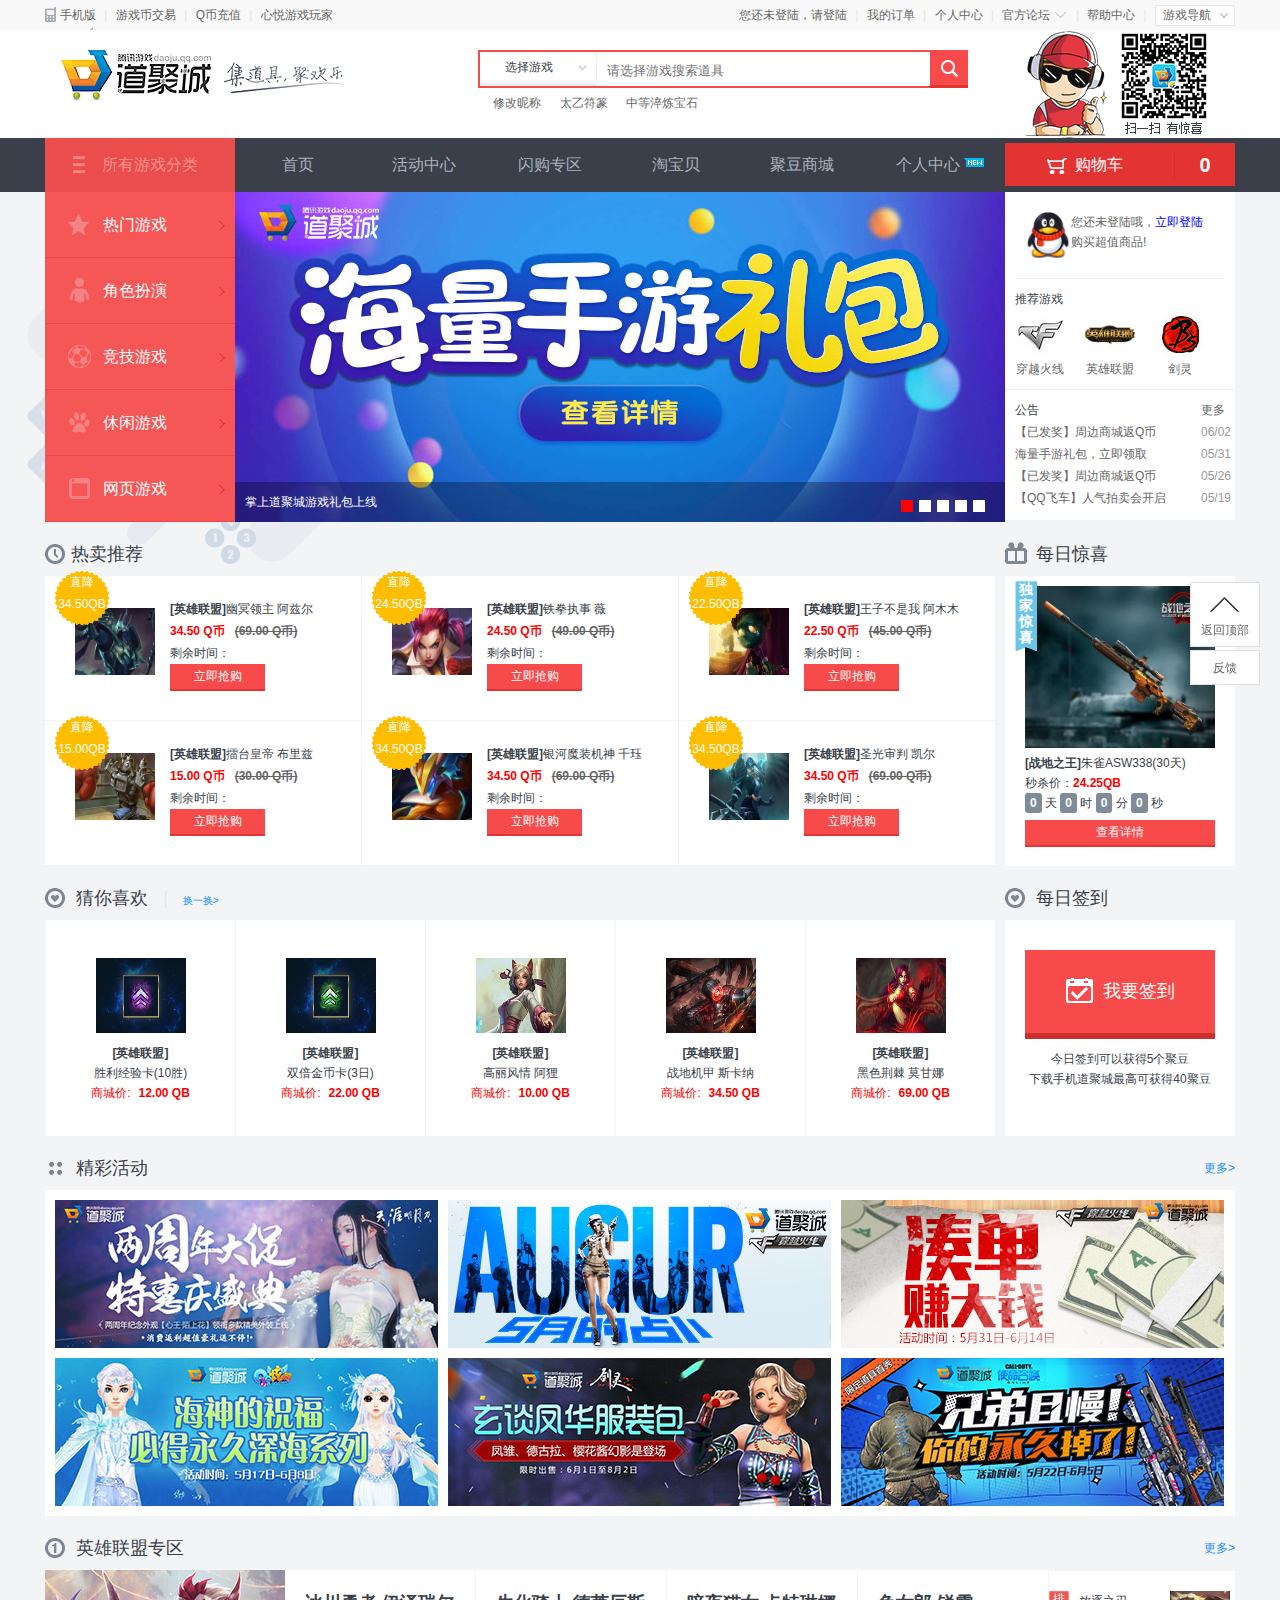
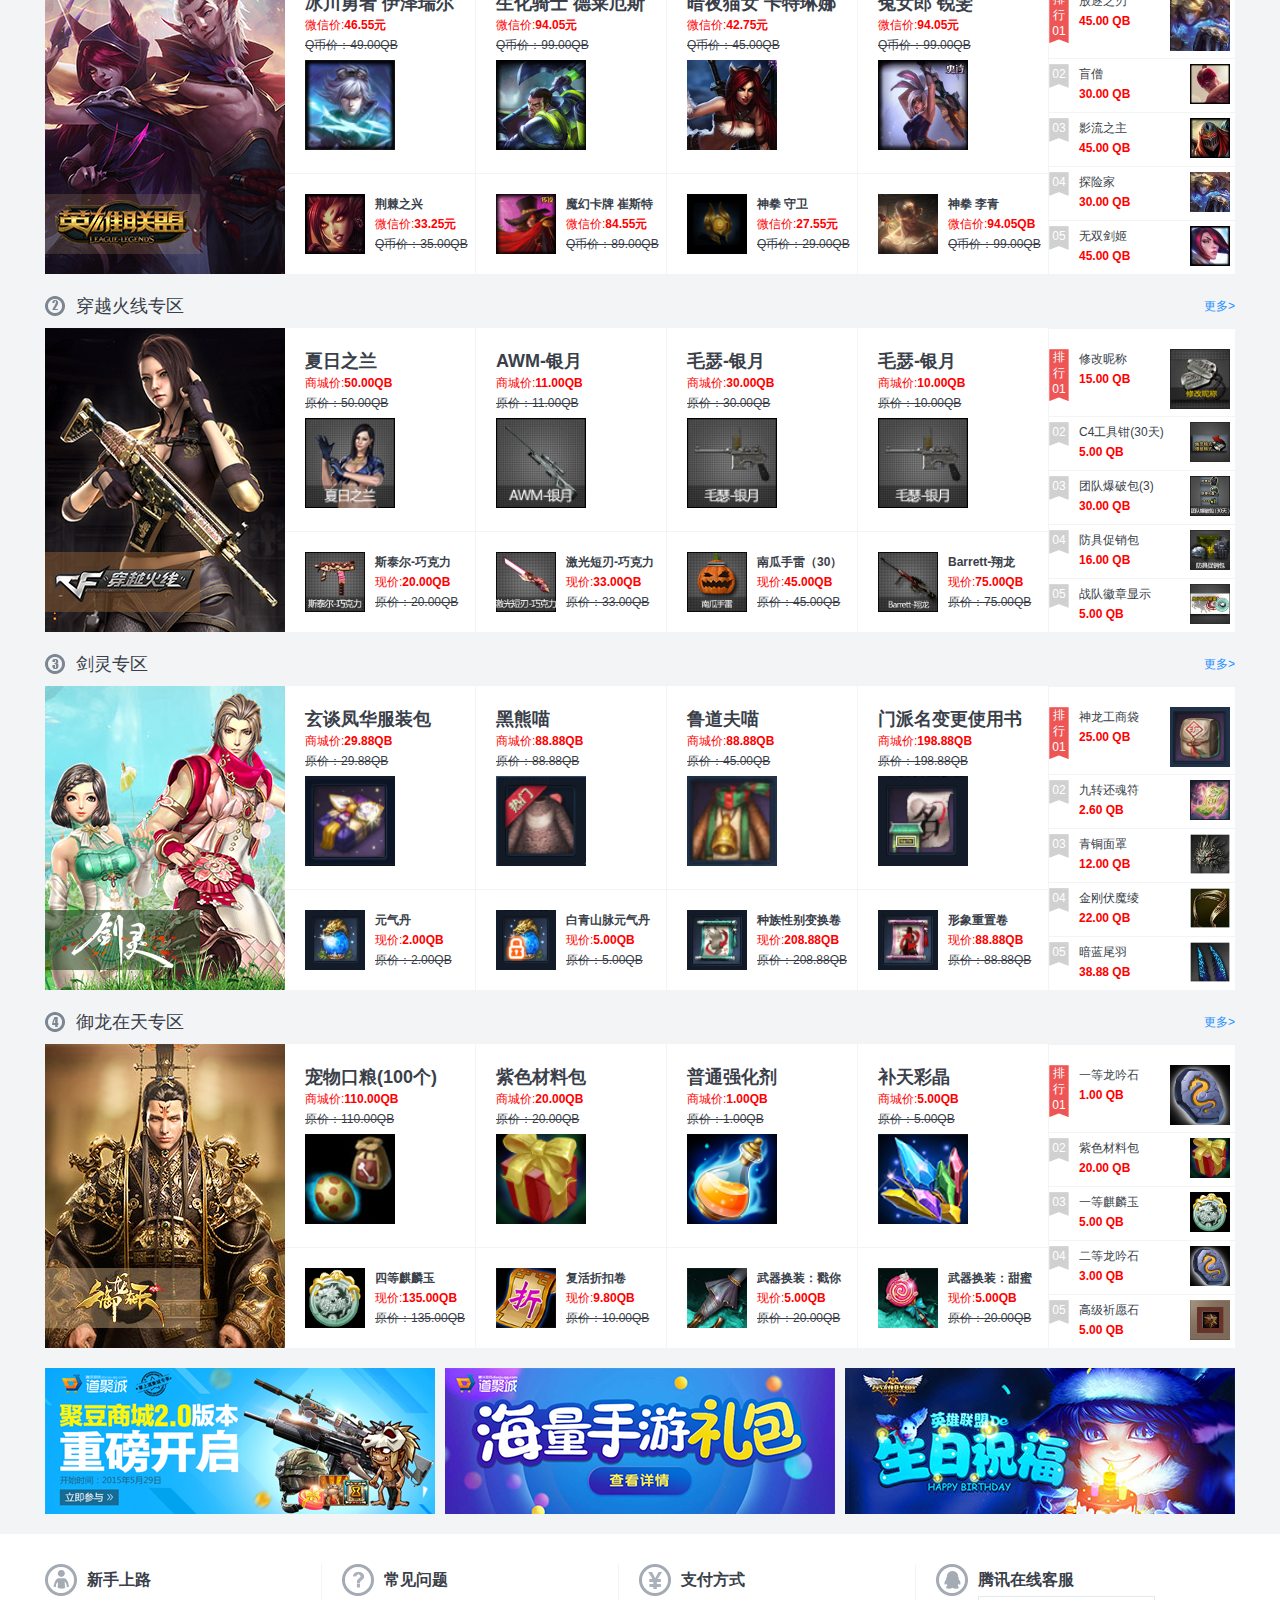
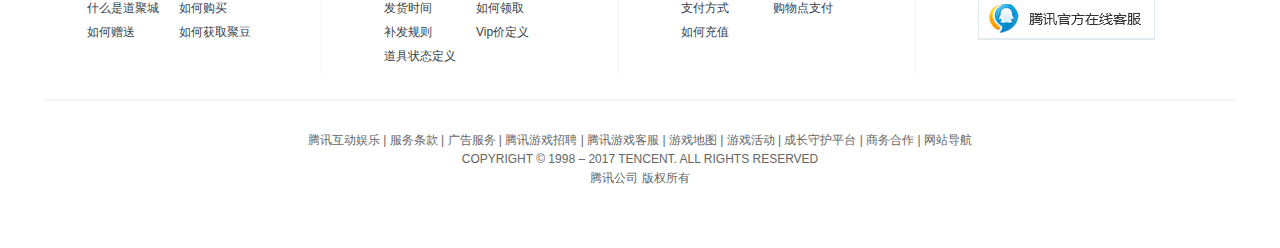
<file: Index/html/index.html>
<!DOCTYPE html>
<html>
	<head>
		<meta charset="utf-8" />
		<title></title>
		<link rel="stylesheet" type="text/css" href="../../Common/css/reset.css"/>
		<link rel="stylesheet" type="text/css" href="../css/style.css"/>
		<script src="../../Common/js/jquery.js"></script>
		<script src="../../Common/js/jquery.cookie.js"></script>
		<script src="../js/main.js"></script>
		<script src="../js/slide.js"></script>
		<script src="../js/CountDown.js"></script>
		<script src="../../Common/js/BackTop.js"></script>
		<script src="../js/move.js"></script>
		<script src="../../Common/js/LoginShow.js"></script>
		<script src="../../Common/js/LoginBtn.js"></script>
		<script src="../js/CartCount.js"></script>
	</head>
	<body class="index">
		<div id="bg"></div>
		<div id="login_modal">
			<span class="close"></span>
			<p>帐号密码登陆</p>
			<div class="login_modal_box">
				<div class="inp_box">
					<input type="text" name="username" id="username" placeholder="支持QQ号/邮箱/手机号登陆" />
					<a class="del"></a>
				</div>
				<div class="inp_box">
					<input type="password" name="password" id="password" placeholder="密码" />
				</div>
				<div class="inp_box">
					<input type="button" name="login_btn" id="login_btn" value="登陆" />
				</div>
			</div>
			<ul>
				<li><a href="">忘了密码?</a></li>
				<i>|</i>
				<li><a href="../../Register/html/Register.html" target="_blank">注册新账号</a></li>
				<i>|</i>
				<li><a href="">意见反馈</a></li>
			</ul>
		</div>
		<div class="header">
			<div class="header_inner" title="顶部导航">
				<div class="left">
					<a href="">手机版</a>
					<i>|</i>
					<a href="">游戏币交易</a>
					<i>|</i>
					<a href="">Q币充值</a>
					<i>|</i>
					<a href="">心悦游戏玩家</a>
				</div>
				<div class="right">
					<div class="login">您还未登陆，请<span class='lg_btn'>登陆</span></div>
					<i>|</i>
					<a href="">我的订单</a>
					<i>|</i>
					<a href="">个人中心</a>
					<i>|</i>
					<a href="">官方论坛<s></s></a>
					<i>|</i>
					<a href="">帮助中心</a>
					<i>|</i>
					<a href="">游戏导航</a>
				</div>
			</div>			
		</div>
		<div class="search">
			<div class="search_main">
				<div class="logo"></div>
				<div class="search_box">
					<div class="select">
						<div class="list">选择游戏<s></s></div>
						<input type="text" name="" id="" placeholder="请选择游戏搜索道具" />
					</div>
					<button class='btn'></button>
					<p>
						<a href="">修改昵称</a>
						<a href="">太乙符篆</a>
						<a href="">中等淬炼宝石</a>
					</p>
				</div>
				<div class="code"></div>
			</div>
			
		</div>
		<div class="nav" ><!--列表部分-->
			<div class="nav_main">
				<a class="show_game"></a>
				<div class="box">
					<dl class="top">
						<dt><s></s>所有游戏分类</dt>
					</dl>
					<dl class="dot">
						<dt><s></s>热门游戏<i></i></dt>
						<dd class="col_2">
							<div class="game_list">
								<div class="dev">
									<a href="../../ProductList/html/ProductList.html" target="_blank">英魂之刃</a>
									<a href="../../ProductList/html/ProductList.html" target="_blank">战争雷霆</a>
									<a href="../../ProductList/html/ProductList.html" target="_blank">英雄联盟</a>
									<a href="../../ProductList/html/ProductList.html" target="_blank">穿越火线</a>
									<a href="../../ProductList/html/ProductList.html" target="_blank">怪物猎人OL</a>
									<a href="../../ProductList/html/ProductList.html" target="_blank">使命召唤</a>
									<a href="../../ProductList/html/ProductList.html" target="_blank">上古世纪</a>
									<a href="../../ProductList/html/ProductList.html" target="_blank">天涯明月刀</a>
									<a href="../../ProductList/html/ProductList.html" target="_blank">FIFA&nbsp;Online3</a>
								</div>
								<div class="dev">
									<a href="../../ProductList/html/ProductList.html" target="_blank">剑灵</a>
									<a href="../../ProductList/html/ProductList.html" target="_blank">逆战</a>
									<a href="../../ProductList/html/ProductList.html" target="_blank">QQ飞车</a>
									<a href="../../ProductList/html/ProductList.html" target="_blank">御龙在天</a>
									<a href="../../ProductList/html/ProductList.html" target="_blank">御龙在天经典</a>
									<a href="../../ProductList/html/ProductList.html" target="_blank">部落守卫战</a>
								</div>
							</div>
						</dd>
					</dl>
					<dl class="dot">
						<dt><s></s>角色扮演<i></i></dt>
						<dd class="col_3">
							<div class="game_list">
								<div class="dev">
									<a href="../../ProductList/html/ProductList.html" target="_blank">怪物猎人OL</a>
									<a href="../../ProductList/html/ProductList.html" target="_blank">上古世纪</a>
									<a href="../../ProductList/html/ProductList.html" target="_blank">天涯明月刀</a>
									<a href="../../ProductList/html/ProductList.html" target="_blank">剑灵</a>
									<a href="../../ProductList/html/ProductList.html" target="_blank">地下城与勇士</a>
									<a href="../../ProductList/html/ProductList.html" target="_blank">疾风之刃</a>
									<a href="../../ProductList/html/ProductList.html" target="_blank">QQ三国</a>
									<a href="../../ProductList/html/ProductList.html" target="_blank">寻仙</a>
									<a href="../../ProductList/html/ProductList.html" target="_blank">斗战神</a>
								</div>
								<div class="dev">
									<a href="../../ProductList/html/ProductList.html" target="_blank">轩辕传奇</a>
									<a href="../../ProductList/html/ProductList.html" target="_blank">御龙在天</a>
									<a href="../../ProductList/html/ProductList.html" target="_blank">御龙在天经典</a>
									<a href="../../ProductList/html/ProductList.html" target="_blank">自由幻想</a>
									<a href="../../ProductList/html/ProductList.html" target="_blank">天堂</a>
									<a href="../../ProductList/html/ProductList.html" target="_blank">QQ仙侠传</a>
									<a href="../../ProductList/html/ProductList.html" target="_blank">天堂2</a>
									<a href="../../ProductList/html/ProductList.html" target="_blank">刀剑2</a>
									<a href="../../ProductList/html/ProductList.html" target="_blank">幻想世界</a>
								</div>
								<div class="dev">
									<a href="../../ProductList/html/ProductList.html" target="_blank">QQ幻想</a>
									<a href="../../ProductList/html/ProductList.html" target="_blank">QQ仙灵</a>
								</div>
							</div>
						</dd>
					</dl>
					<dl class="dot">
						<dt><s></s>竞技游戏<i></i></dt>
						<dd class="col_2">
							<div class="game_list">
								<div class="dev">
									<a href="../../ProductList/html/ProductList.html" target="_blank">战争雷霆</a>
									<a href="../../ProductList/html/ProductList.html" target="_blank">英雄联盟</a>
									<a href="../../ProductList/html/ProductList.html" target="_blank">穿越火线</a>
									<a href="../../ProductList/html/ProductList.html" target="_blank">使命召唤</a>
									<a href="../../ProductList/html/ProductList.html" target="_blank">逆战</a>
									<a href="../../ProductList/html/ProductList.html" target="_blank">NBA2KOL</a>
									<a href="../../ProductList/html/ProductList.html" target="_blank">战地之王</a>
									<a href="../../ProductList/html/ProductList.html" target="_blank">枪神纪</a>
								</div>
								<div class="dev">
									<a href="../../ProductList/html/ProductList.html" target="_blank">FIFA&nbsp;Online3</a>
								</div>
							</div>
						</dd>
					</dl>
					<dl class="dot">
						<dt><s></s>休闲游戏<i></i></dt>
						<dd class="col_1">
							<div class="game_list">
								<div class="dev">
									<a href="../../ProductList/html/ProductList.html" target="_blank">QQ炫舞</a>
									<a href="../../ProductList/html/ProductList.html" target="_blank">炫舞时代</a>
									<a href="../../ProductList/html/ProductList.html" target="_blank">QQ音速</a>
									<a href="../../ProductList/html/ProductList.html" target="_blank">QQ飞车</a>
								
								</div>
							</div>
						</dd>
					</dl>
					<dl class="dot">
						<dt><s></s>网页游戏<i></i></dt>
						<dd class="col_1">
							<div class="game_list">
								<div class="dev">
									<a href="../../ProductList/html/ProductList.html" target="_blank">夜店之王</a>
									<a href="../../ProductList/html/ProductList.html" target="_blank">部落守卫战</a>
									<a href="../../ProductList/html/ProductList.html" target="_blank">Q宠大乐斗</a>
									<a href="../../ProductList/html/ProductList.html" target="_blank">烽火战国</a>
									<a href="../../ProductList/html/ProductList.html" target="_blank">七雄争霸</a>
									<a href="../../ProductList/html/ProductList.html" target="_blank">火影忍者OL</a>
									<a href="../../ProductList/html/ProductList.html" target="_blank">英魂之刃</a>
				
								</div>
							</div>
						</dd>
					</dl>
				</div>
				<ul class="nav_list">
					<li><a href="../../Index/html/index.html">首页</a></li>
					<li><a href="../../ProductList/html/ProductList.html" target="_blank">活动中心</a></li>
					<li><a href="../../ProductList/html/ProductList.html" target="_blank">闪购专区</a></li>
					<li><a href="../../ProductList/html/ProductList.html" target="_blank">淘宝贝</a></li>
					<li><a href="../../ProductList/html/ProductList.html" target="_blank">聚豆商城</a></li>
					<li>
						<a href="">个人中心</a>
						<span class="news"></span>
					</li>
				</ul>
				<div class="cart">
					<a href="../../ShoppingCart/html/shoppingcart.html" target="_blank">
						<s></s>
						购物车
						<i>0</i>
					</a>
				</div>
			</div>
		</div>
		<div class="banner">
			<div class="slide">
				<div class="show_box">
					<div class="dev">
						<s></s>
						<p>掌上道聚城游戏礼包上线</p>
					</div>
					<div class="dev">
						<s></s>
						<p>穿越火线凑单赚大钱</p>
					</div>
					<div class="dev">
						<s></s>
						<p>英雄联盟未来战士凯特琳</p>
					</div>
					<div class="dev">
						<s></s>
						<p>FIFA3OL寻宝计划</p>
					</div>
					<div class="dev">
						<s></s>
						<p>使命召唤OL永久武器</p>
					</div>
				</div>
				<ul class="slide_btn">
					<li class="select"></li>
					<li></li>
					<li></li>
					<li></li>
					<li></li>
				</ul>
			</div>
			<div class="login_box">
				<div class="login_top">
					<a href="" class="login_pic"></a>
					<a href="##" class="login_p">您还未登陆哦，<span class="lg_btn">立即登陆</span>购买超值商品!</a>
				</div>
				<div class="login_mid">
					<p>推荐游戏</p>
					<a href="">
						<img src="../img/img/cf.jpg"/>
						穿越火线
					</a>
					<a href="">
						<img src="../img/img/lol.jpg"/>
						英雄联盟
					</a>
					<a href="">
						<img src="../img/img/bns.jpg"/>
						剑灵
					</a>
				</div>
				<div class="login_bot">
					<p class="first">公告<a>更多</a></p>
					<p class="dot"><a>【已发奖】周边商城返Q币</a><span>06/02</span></p>
					<p class="dot"><a>海量手游礼包，立即领取</a><span>05/31</span></p>
					<p class="dot"><a>【已发奖】周边商城返Q币</a><span>05/26</span></p>
					<p class="dot"><a>【QQ飞车】人气拍卖会开启</a><span>05/19</span></p>
				</div>
			</div>
	
		</div>
		<div class="rebate">
			<div class="re_left">
				<div class="title"><s></s>热卖推荐</div>
				<div class="re_main">
					<dl>
						<dt><img src="../img/img/dis (1).jpg"/></dt>
						<dd>
							<p><span class="tle">[英雄联盟]</span>幽冥领主 阿兹尔</p>
							<p>34.50 Q币<span class="dis">(69.00 Q币)</span></p>
							<p>剩余时间：<span class="time"></span></p>
							<p><a class="btn">立即抢购</a></p>
						</dd>
						<span class="lab">
							<p>直降</p>
							<p>34.50QB</p>
						</span>
					</dl>
					<dl>
						<dt><img src="../img/img/dis (6).jpg"/></dt>
						<dd>
							<p><span class="tle">[英雄联盟]</span>铁拳执事 薇</p>
							<p>24.50 Q币<span class="dis">(49.00 Q币)</span></p>
							<p>剩余时间：<span class="time"></span></p>
							<p><a class="btn">立即抢购</a></p>
						</dd>
						<span class="lab">
							<p>直降</p>
							<p>24.50QB</p>
						</span>
					</dl>
					<dl>
						<dt><img src="../img/img/dis (2).jpg"/></dt>
						<dd>
							<p><span class="tle">[英雄联盟]</span>王子不是我 阿木木</p>
							<p>22.50 Q币<span class="dis">(45.00 Q币)</span></p>
							<p>剩余时间：<span class="time"></span></p>
							<p><a class="btn">立即抢购</a></p>
						</dd>
						<span class="lab">
							<p>直降</p>
							<p>22.50QB</p>
						</span>
					</dl>
					<dl>
						<dt><img src="../img/img/dis (3).jpg"/></dt>
						<dd>
							<p><span class="tle">[英雄联盟]</span>擂台皇帝 布里兹</p>
							<p>15.00 Q币<span class="dis">(30.00 Q币)</span></p>
							<p>剩余时间：<span class="time"></span></p>
							<p><a class="btn">立即抢购</a></p>
						</dd>
						<span class="lab">
							<p>直降</p>
							<p>15.00QB</p>
						</span>
					</dl>
					<dl>
						<dt><img src="../img/img/dis (5).jpg"/></dt>
						<dd>
							<p><span class="tle">[英雄联盟]</span>银河魔装机神 千珏</p>
							<p>34.50 Q币<span class="dis">(69.00 Q币)</span></p>
							<p>剩余时间：<span class="time"></span></p>
							<p><a class="btn">立即抢购</a></p>
						</dd>
						<span class="lab">
							<p>直降</p>
							<p>34.50QB</p>
						</span>
					</dl>
					<dl>
						<dt><img src="../img/img/dis (4).jpg"/></dt>
						<dd>
							<p><span class="tle">[英雄联盟]</span>圣光审判 凯尔</p>
							<p>34.50 Q币<span class="dis">(69.00 Q币)</span></p>
							<p>剩余时间：<span class="time"></span></p>
							<p><a class="btn">立即抢购</a></p>
						</dd>
						<span class="lab">
							<p>直降</p>
							<p>34.50QB</p>
						</span>
					</dl>
				</div>
			</div>
			<div class="re_right">
				<div class="title">
					<s></s>
					每日惊喜
				</div>
				<div class="surp">
					<dl>
						<dt><img src="../img/img/discount.jpg"/></dt>
						<dd>
							<p><span class="tle">[战地之王]</span>朱雀ASW338(30天)</p>
							<p>秒杀价：<span class="dis">24.25QB</span></p>
							<p class="countdown">
								<span class="day">0</span> 天
								<span class="hos">0</span> 时
								<span class="min">0</span> 分
								<span class="sec">0</span> 秒
							</p>
							<p><a class="check">查看详情</a></p>
						</dd>
						<span class="lab">
							独家惊喜
						</span>
					</dl>
				</div>
			</div>
		</div>
		<div class="recommend">
			<div class="recom_left">
				<div class="title">
					<s></s>
					猜你喜欢
					<i>|</i>
					<a>换一换&gt</a>
				</div>
				<div class="recom_main">
					<dl>
						<dt><img src="../img/img/recom (4).jpg"/></dt>
						<dd>
							<p>[英雄联盟]</p>
							<p>胜利经验卡(10胜)</p>
							<p>商城价:<span class="price">12.00 QB</span></p>
						</dd>
					</dl>
					<dl>
						<dt><img src="../img/img/recom (3).jpg"/></dt>
						<dd>
							<p>[英雄联盟]</p>
							<p>双倍金币卡(3日)</p>
							<p>商城价:<span class="price">22.00 QB</span></p>
						</dd>
					</dl>
					<dl>
						<dt><img src="../img/img/recom (2).jpg"/></dt>
						<dd>
							<p>[英雄联盟]</p>
							<p>高丽风情 阿狸</p>
							<p>商城价:<span class="price">10.00 QB</span></p>
						</dd>
					</dl>
					<dl>
						<dt><img src="../img/img/recom (5).jpg"/></dt>
						<dd>
							<p>[英雄联盟]</p>
							<p>战地机甲 斯卡纳</p>
							<p>商城价:<span class="price">34.50 QB</span></p>
						</dd>
					</dl>
					<dl>
						<dt><img src="../img/img/recom (1).jpg"/></dt>
						<dd>
							<p>[英雄联盟]</p>
							<p>黑色荆棘 莫甘娜</p>
							<p>商城价:<span class="price">69.00 QB</span></p>
						</dd>
					</dl>
				</div>
			</div>
			<div class="recom_right">
				<div class="title">
					<s></s>
					每日签到
				</div>
				<div class="sign">
					<a><s></s>我要签到</a>
					<p>今日签到可以获得5个聚豆</p>
					<p>下载手机道聚城最高可获得40聚豆</p>
				</div>
			</div>
		</div>	
		<div class="act">
			<div class="title">
				<s></s>
				精彩活动
				<a>更多&gt</a>
			</div>
			<ul>
				<li><img src="../img/img/act (4).jpg"/></li>
				<li><img src="../img/img/act (6).jpg"/></li>
				<li><img src="../img/img/act (5).jpg"/></li>
				<li><img src="../img/img/act (2).jpg"/></li>
				<li><img src="../img/img/act (3).jpg"/></li>
				<li><img src="../img/img/act (1).jpg"/></li>
			</ul>
		</div>
		<div class="game lol">
			<div class="title">
				<s></s>
				英雄联盟专区
				<a>更多&gt</a>
			</div>
			<div class="game_main">
				<div class="pic">
					<img src="../img/img/index_lol.jpg"/>
				</div>
				<div class="game_list">
					<ul class="list_b">
						<li>
							<strong>冰川勇者 伊泽瑞尔</strong>
							<p>微信价:<b>46.55元</b></p>
							<span>Q币价：49.00QB</span>
							<a><img src="../img/img/lol (3).png"/></a>
						</li>
						<li>
							<strong>生化骑士 德莱厄斯</strong>
							<p>微信价:<b>94.05元</b></p>
							<span>Q币价：99.00QB</span>
							<a><img src="../img/img/lol (1).png"/></a>
						</li>
						<li>
							<strong>暗夜猫女 卡特琳娜</strong>
							<p>微信价:<b>42.75元</b></p>
							<span>Q币价：45.00QB</span>
							<a><img src="../img/img/lol (2).png"/></a>
						</li>
						<li>
							<strong>兔女郎 锐雯</strong>
							<p>微信价:<b>94.05元</b></p>
							<span>Q币价：99.00QB</span>
							<a><img src="../img/img/lol (4).png"/></a>
						</li>
					</ul>
					<ul class="list_s">
						<li>
							<a><img src="../img/img/lols (2).png"/></a>
							<div>
								<strong>荆棘之兴</strong>
								<p>微信价:<b>33.25元</b></p>
								<span>Q币价：35.00QB</span>
							</div>
						</li>
						<li>
							<a><img src="../img/img/lols (1).png"/></a>
							<div>
								<strong>魔幻卡牌 崔斯特</strong>
								<p>微信价:<b>84.55元</b></p>
								<span>Q币价：89.00QB</span>
							</div>
						</li>
						<li>
							<a><img src="../img/img/lols (2).jpg"/></a>
							<div>
								<strong>神拳 守卫</strong>
								<p>微信价:<b>27.55元</b></p>
								<span>Q币价：29.00QB</span>
							</div>
						</li>
						<li>
							<a><img src="../img/img/lols (1).jpg"/></a>
							<div>
								<strong>神拳 李青</strong>
								<p>微信价:<b>94.05QB</b></p>
								<span>Q币价：99.00QB</span>
							</div>
						</li>
					</ul>
				</div>
				<div class="game_rank">
					<ul class="rank">
						<li class="top">
							<i>排行01</i>
							<div class="txt">
								<p>放逐之刃</p>
								<p>45.00 QB</p>
							</div>
							<a><img src="../img/img/lol_small (1).jpg"/></a>
						</li>
						<li>
							<i>02</i>
							<div class="txt">
								<p>盲僧</p>
								<p>30.00 QB</p>
							</div>
							<a><img src="../img/img/lol_small (3).jpg"/></a>
						</li>
						<li>
							<i>03</i>
							<div class="txt">
								<p>影流之主</p>
								<p>45.00 QB</p>
							</div>
							<a><img src="../img/img/lol_small (4).png"/></a>
						</li>
						<li>
							<i>04</i>
							<div class="txt">
								<p>探险家</p>
								<p>30.00 QB</p>
							</div>
							<a><img src="../img/img/lol_small (1).jpg"/></a>
						</li>
						<li>
							<i>05</i>
							<div class="txt">
								<p>无双剑姬</p>
								<p>45.00 QB</p>
							</div>
							<a><img src="../img/img/lol_small (5).png"/></a>
						</li>
					</ul>
				</div>
			</div>
		</div>
		<div class="game cf">
			<div class="title">
				<s></s>
				穿越火线专区
				<a>更多&gt</a>
			</div>
			<div class="game_main">
				<div class="pic">
					<img src="../img/img/index_cf.jpg"/>
				</div>
				<div class="game_list">
					<ul class="list_b">
						<li>
							<strong>夏日之兰</strong>
							<p>商城价:<b>50.00QB</b></p>
							<span>原价：50.00QB</span>
							<a><img src="../img/img/cf (2).jpg"/></a>
						</li>
						<li>
							<strong>AWM-银月</strong>
							<p>商城价:<b>11.00QB</b></p>
							<span>原价：11.00QB</span>
							<a><img src="../img/img/cf (3).jpg"/></a>
						</li>
						<li>
							<strong>毛瑟-银月</strong>
							<p>商城价:<b>30.00QB</b></p>
							<span>原价：30.00QB</span>
							<a><img src="../img/img/cf (1).jpg"/></a>
						</li>
						<li>
							<strong>毛瑟-银月</strong>
							<p>商城价:<b>10.00QB</b></p>
							<span>原价：10.00QB</span>
							<a><img src="../img/img/cf (4).jpg"/></a>
						</li>
					</ul>
					<ul class="list_s">
						<li>
							<a><img src="../img/img/cfs (3).jpg"/></a>
							<div>
								<strong>斯泰尔-巧克力</strong>
								<p>现价:<b>20.00QB</b></p>
								<span>原价：20.00QB</span>
							</div>
						</li>
						<li>
							<a><img src="../img/img/cfs (4).jpg"/></a>
							<div>
								<strong>激光短刃-巧克力</strong>
								<p>现价:<b>33.00QB</b></p>
								<span>原价：33.00QB</span>
							</div>
						</li>
						<li>
							<a><img src="../img/img/cfs (1).jpg"/></a>
							<div>
								<strong>南瓜手雷（30）</strong>
								<p>现价:<b>45.00QB</b></p>
								<span>原价：45.00QB</span>
							</div>
						</li>
						<li>
							<a><img src="../img/img/cfs (2).jpg"/></a>
							<div>
								<strong>Barrett-翔龙</strong>
								<p>现价:<b>75.00QB</b></p>
								<span>原价：75.00QB</span>
							</div>
						</li>
					</ul>
				</div>
				<div class="game_rank">
					<ul class="rank">
						<li class="top">
							<i>排行01</i>
							<div class="txt">
								<p>修改昵称</p>
								<p>15.00 QB</p>
							</div>
							<a><img src="../img/img/cf_small (3).jpg"/></a>
						</li>
						<li>
							<i>02</i>
							<div class="txt">
								<p>C4工具钳(30天)</p>
								<p>5.00 QB</p>
							</div>
							<a><img src="../img/img/cf_small (5).jpg"/></a>
						</li>
						<li>
							<i>03</i>
							<div class="txt">
								<p>团队爆破包(3)</p>
								<p>30.00 QB</p>
							</div>
							<a><img src="../img/img/cf_small (4).jpg"/></a>
						</li>
						<li>
							<i>04</i>
							<div class="txt">
								<p>防具促销包</p>
								<p>16.00 QB</p>
							</div>
							<a><img src="../img/img/cf_small (2).jpg"/></a>
						</li>
						<li>
							<i>05</i>
							<div class="txt">
								<p>战队徽章显示</p>
								<p>5.00 QB</p>
							</div>
							<a><img src="../img/img/cf_small (1).jpg"/></a>
						</li>
					</ul>
				</div>
			</div>
		</div>
		<div class="game bns">
			<div class="title">
				<s></s>
				剑灵专区
				<a>更多&gt</a>
			</div>
			<div class="game_main">
				<div class="pic">
					<img src="../img/img/index_bns.jpg"/>
				</div>
				<div class="game_list">
					<ul class="list_b">
						<li>
							<strong>玄谈凤华服装包</strong>
							<p>商城价:<b>29.88QB</b></p>
							<span>原价：29.88QB</span>
							<a><img src="../img/img/bns (2).png"/></a>
						</li>
						<li>
							<strong>黑熊喵</strong>
							<p>商城价:<b>88.88QB</b></p>
							<span>原价：88.88QB</span>
							<a><img src="../img/img/bns (3).png"/></a>
						</li>
						<li>
							<strong>鲁道夫喵</strong>
							<p>商城价:<b>88.88QB</b></p>
							<span>原价：45.00QB</span>
							<a><img src="../img/img/bns (4).png"/></a>
						</li>
						<li>
							<strong>门派名变更使用书</strong>
							<p>商城价:<b>198.88QB</b></p>
							<span>原价：198.88QB</span>
							<a><img src="../img/img/bns (1).png"/></a>
						</li>
					</ul>
					<ul class="list_s">
						<li>
							<a><img src="../img/img/bnss (4).png"/></a>
							<div>
								<strong>元气丹</strong>
								<p>现价:<b>2.00QB</b></p>
								<span>原价：2.00QB</span>
							</div>
						</li>
						<li>
							<a><img src="../img/img/bnss (3).png"/></a>
							<div>
								<strong>白青山脉元气丹</strong>
								<p>现价:<b>5.00QB</b></p>
								<span>原价：5.00QB</span>
							</div>
						</li>
						<li>
							<a><img src="../img/img/bnss (2).png"/></a>
							<div>
								<strong>种族性别变换卷</strong>
								<p>现价:<b>208.88QB</b></p>
								<span>原价：208.88QB</span>
							</div>
						</li>
						<li>
							<a><img src="../img/img/bnss (1).png"/></a>
							<div>
								<strong>形象重置卷</strong>
								<p>现价:<b>88.88QB</b></p>
								<span>原价：88.88QB</span>
							</div>
						</li>
					</ul>
				</div>
				<div class="game_rank">
					<ul class="rank">
						<li class="top">
							<i>排行01</i>
							<div class="txt">
								<p>神龙工商袋</p>
								<p>25.00 QB</p>
							</div>
							<a><img src="../img/img/bns_small (4).png"/></a>
						</li>
						<li>
							<i>02</i>
							<div class="txt">
								<p>九转还魂符</p>
								<p>2.60 QB</p>
							</div>
							<a><img src="../img/img/bns_small (3).png"/></a>
						</li>
						<li>
							<i>03</i>
							<div class="txt">
								<p>青铜面罩</p>
								<p>12.00 QB</p>
							</div>
							<a><img src="../img/img/bns_small (2).png"/></a>
						</li>
						<li>
							<i>04</i>
							<div class="txt">
								<p>金刚伏魔绫</p>
								<p>22.00 QB</p>
							</div>
							<a><img src="../img/img/bns_small (5).png"/></a>
						</li>
						<li>
							<i>05</i>
							<div class="txt">
								<p>暗蓝尾羽</p>
								<p>38.88 QB</p>
							</div>
							<a><img src="../img/img/bns_small (1).png"/></a>
						</li>
					</ul>
				</div>
			</div>
		</div>
		<div class="game yl">
			<div class="title">
				<s></s>
				御龙在天专区
				<a>更多&gt</a>
			</div>
			<div class="game_main">
				<div class="pic">
					<img src="../img/img/index_yl.jpg"/>
				</div>
				<div class="game_list">
					<ul class="list_b">
						<li>
							<strong>宠物口粮(100个)</strong>
							<p>商城价:<b>110.00QB</b></p>
							<span>原价：110.00QB</span>
							<a><img src="../img/img/yl (3).jpg"/></a>
						</li>
						<li>
							<strong>紫色材料包</strong>
							<p>商城价:<b>20.00QB</b></p>
							<span>原价：20.00QB</span>
							<a><img src="../img/img/yl (2).jpg"/></a>
						</li>
						<li>
							<strong>普通强化剂</strong>
							<p>商城价:<b>1.00QB</b></p>
							<span>原价：1.00QB</span>
							<a><img src="../img/img/yl (4).jpg"/></a>
						</li>
						<li>
							<strong>补天彩晶</strong>
							<p>商城价:<b>5.00QB</b></p>
							<span>原价：5.00QB</span>
							<a><img src="../img/img/yl (1).jpg"/></a>
						</li>
					</ul>
					<ul class="list_s">
						<li>
							<a><img src="../img/img/yls (2).jpg"/></a>
							<div>
								<strong>四等麒麟玉</strong>
								<p>现价:<b>135.00QB</b></p>
								<span>原价：135.00QB</span>
							</div>
						</li>
						<li>
							<a><img src="../img/img/yls (3).jpg"/></a>
							<div>
								<strong>复活折扣卷</strong>
								<p>现价:<b>9.80QB</b></p>
								<span>原价：10.00QB</span>
							</div>
						</li>
						<li>
							<a><img src="../img/img/yls (4).jpg"/></a>
							<div>
								<strong>武器换装：戳你</strong>
								<p>现价:<b>5.00QB</b></p>
								<span>原价：20.00QB</span>
							</div>
						</li>
						<li>
							<a><img src="../img/img/yls (1).jpg"/></a>
							<div>
								<strong>武器换装：甜蜜</strong>
								<p>现价:<b>5.00QB</b></p>
								<span>原价：20.00QB</span>
							</div>
						</li>
					</ul>
				</div>
				<div class="game_rank">
					<ul class="rank">
						<li class="top">
							<i>排行01</i>
							<div class="txt">
								<p>一等龙吟石</p>
								<p>1.00 QB</p>
							</div>
							<a><img src="../img/img/yl_small (4).jpg"/></a>
						</li>
						<li>
							<i>02</i>
							<div class="txt">
								<p>紫色材料包</p>
								<p>20.00 QB</p>
							</div>
							<a><img src="../img/img/yl_small (5).jpg"/></a>
						</li>
						<li>
							<i>03</i>
							<div class="txt">
								<p>一等麒麟玉</p>
								<p>5.00 QB</p>
							</div>
							<a><img src="../img/img/yl_small (1).jpg"/></a>
						</li>
						<li>
							<i>04</i>
							<div class="txt">
								<p>二等龙吟石</p>
								<p>3.00 QB</p>
							</div>
							<a><img src="../img/img/yl_small (3).jpg"/></a>
						</li>
						<li>
							<i>05</i>
							<div class="txt">
								<p>高级祈愿石</p>
								<p>5.00 QB</p>
							</div>
							<a><img src="../img/img/yl_small (2).jpg"/></a>
						</li>
					</ul>
				</div>
			</div>
		</div>
		<div class="act_list">
			<ul>
				<li><img src="../img/img/banner (1).jpg"/></li>
				<li><img src="../img/img/banner (1).png"/></li>
				<li><img src="../img/img/banner (2).jpg"/></li>
			</ul>
		</div>
		<div class="footer">
			<div class="footer_t">
				<div class="foot_box">
					<h4>
						<s></s>
						新手上路
					</h4>
					<ul>
						<li>什么是道聚城</li>
						<li>如何购买</li>
						<li>如何赠送</li>
						<li>如何获取聚豆</li>
					</ul>
				</div>
				<div class="foot_box">
					<h4>
						<s></s>
						常见问题
					</h4>
					<ul>
						<li>发货时间</li>
						<li>如何领取</li>
						<li>补发规则</li>
						<li>Vip价定义</li>
						<li>道具状态定义</li>
					</ul>
				</div>
				<div class="foot_box">
					<h4>
						<s></s>
						支付方式
					</h4>
					<ul>
						<li>支付方式</li>
						<li>购物点支付</li>
						<li>如何充值</li>
					</ul>
					
				</div>
				<div class="foot_box">
					<h4>
						<s></s>
						腾讯在线客服
					</h4>
					<a></a>
				</div>
			</div>
			<div class="footer_b">
				<p>
					<a href="">腾讯互动娱乐</a>
					 | 
					<a href="">服务条款</a>
					 | 
					<a href="">广告服务</a>
					 | 
					<a href="">腾讯游戏招聘</a>
					 | 
					<a href="">腾讯游戏客服</a>
					 | 
					<a href="">游戏地图</a>
					 | 
					<a href="">游戏活动</a>
					 | 
					<a href="">成长守护平台</a>
					 | 
					<a href="">商务合作</a>
					 | 
					<a href="">网站导航</a>
				</p>
				<p>COPYRIGHT © 1998 – 2017 TENCENT. ALL RIGHTS RESERVED</p>
				<p><a>腾讯公司 版权所有</a></p>
			</div>
		</div>
		<div class="stick">
			<a class="back">
				<s></s>
				返回顶部
			</a>
			<a class="feedback">
				反馈
			</a>
		</div>
	</body>
</html>
</file>
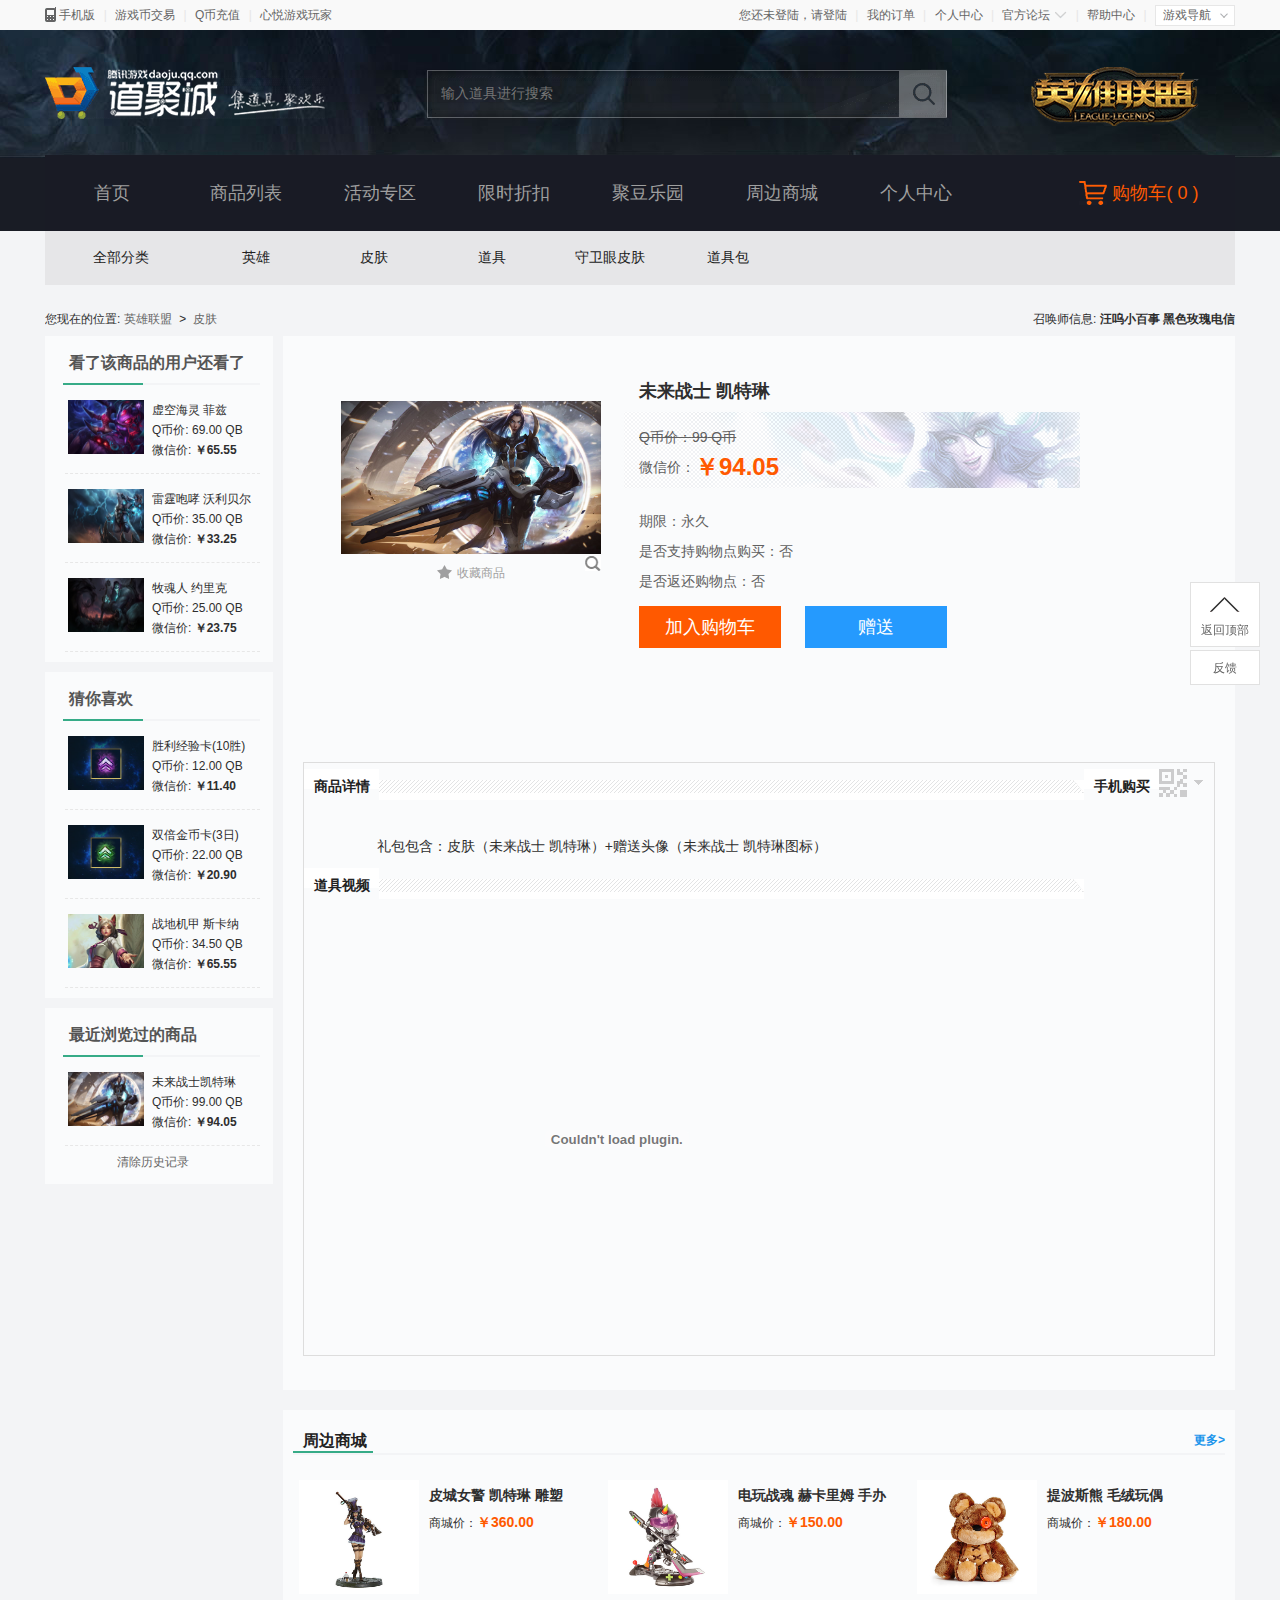
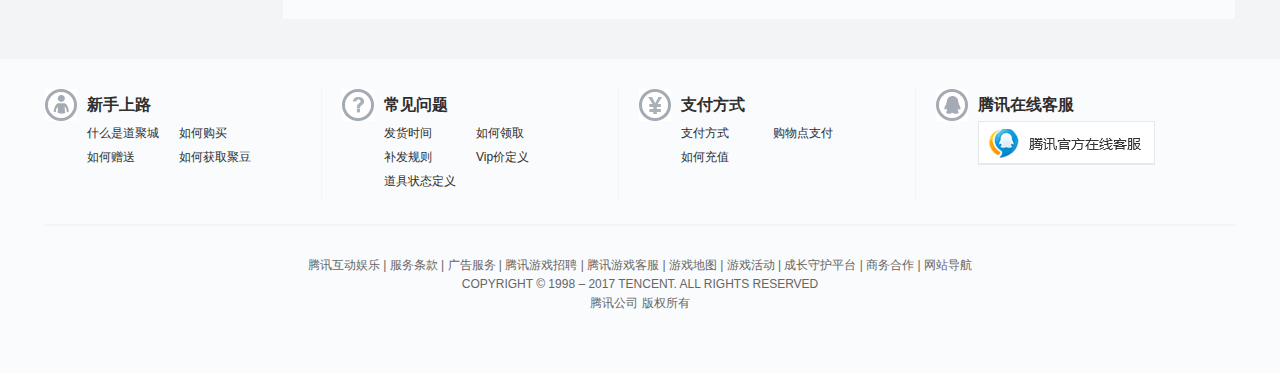
<file: DetailPage/html/DetailPage.html>
<!DOCTYPE html>
<html>
	<head>
		<meta charset="utf-8" />
		<link rel="stylesheet" type="text/css" href="../../Common/css/reset.css"/>
		<link rel="stylesheet" type="text/css" href="../../Common/css/header_nav.css"/>
		<link rel="stylesheet" type="text/css" href="../../Common/css/footer.css"/>
		<link rel="stylesheet" type="text/css" href="../css/Detailpage.css"/>
		<link rel="stylesheet" type="text/css" href="../../Common/css/login.css"/>
		<link rel="stylesheet" type="text/css" href="../../Common/css/buy.css"/>
		<script src="../../Common/js/jquery.js"></script>
		<script src="../../Common/js/jquery.cookie.js"></script>
		<script src="../js/DetPage.js"></script>
		<script src="../js/MagGlass.js"></script>
		<script src="../../Common/js/BackTop.js"></script>
		<script src="../../Common/js/LoginShow.js"></script>
		<script src="../../Common/js/LoginBtn.js"></script>
		<script src="../js/DetBox.js"></script>
		<script src="../../Index/js/CartCount.js"></script>
		<script src="../js/buyCart.js"></script>
		<script src="../../Common/js/Buy.js"></script>
		<title></title>
	</head>
	<body>
		<div id="buy_bg"></div>
		<div id="buy_tipsA">
			<h2>
				温馨提示
				<span class="close"></span>
			</h2>
			<p>道具已成功加入购物车</p>
			<a href="##" class='ok'>继续购物</a>
			<a  class="go" href="../../ShoppingCart/html/shoppingcart.html" target="_blank">去购物车结算</a>
		</div>
		<div id="buy_tipsB">
			<h2>
				温馨提示
				<span class="close"></span>
			</h2>
			<p>对不起，该道具每次购买不能超过1件</p>
			<a href="##" class='ok'>确定</a>
		</div>
			<div id="buy_tipsC">
			<h2>
				温馨提示
				<span class="close"></span>
			</h2>
			<p>购物车已满，最多放5件商品！<a href="../../ShoppingCart/html/shoppingcart.html" target="_blank" class="go">查看购物车</a></p>
			<a href="##" class='ok'>确定</a>
		</div>
		<div id="bg"></div>
		<div id="login_modal">
			<span class="close"></span>
			<p>帐号密码登陆</p>
			<div class="login_modal_box">
				<div class="inp_box">
					<input type="text" name="username" id="username" placeholder="支持QQ号/邮箱/手机号登陆" />
					<a class="del"></a>
				</div>
				<div class="inp_box">
					<input type="password" name="password" id="password" placeholder="密码" />
				</div>
				<div class="inp_box">
					<input type="button" name="login_btn" id="login_btn" value="登陆" />
				</div>
			</div>
			<ul>
				<li><a href="">忘了密码?</a></li>
				<i>|</i>
				<li><a href="../../Register/html/Register.html" target="_blank">注册新账号</a></li>
				<i>|</i>
				<li><a href="">意见反馈</a></li>
			</ul>
		</div>
		<div class="header">
			<div class="header_inner" title="顶部导航">
				<div class="left">
					<a href="">
						<s></s>
						手机版
					</a>
					<i>|</i>
					<a href="">游戏币交易</a>
					<i>|</i>
					<a href="">Q币充值</a>
					<i>|</i>
					<a href="">心悦游戏玩家</a>
				</div>
				<div class="right">
					<div class="login">您还未登陆，请<span class="lg_btn">登陆</span></div>
					<i>|</i>
					<a href="">我的订单</a>
					<i>|</i>
					<a href="">个人中心</a>
					<i>|</i>
					<a href="">官方论坛<s></s></a>
					<i>|</i>
					<a href="">帮助中心</a>
					<i>|</i>
					<a href="">游戏导航</a>
				</div>
			</div>			
		</div>
		<div class="nav">
			<div class="search">
				<div class="login">
					<a href=""></a>
				</div>
				<div class="search_box">
					<input type="" name="" id="" placeholder="输入道具进行搜索" />
					<a href=""></a>
				</div>
				<div class="login_lol">
					<a href=""></a>
				</div>
			</div>
			<div class="nav_list">
				<ul class="list">
					<li><a href="../../Index/html/index.html">首页</a></li>
					<li><a href="../../ProductList/html/ProductList.html" target="_blank">商品列表</a></li>
					<li><a href="">活动专区</a></li>
					<li><a href="">限时折扣</a></li>
					<li><a href="">聚豆乐园</a></li>
					<li><a href="">周边商城</a></li>
					<li><a href="">个人中心</a></li>
				</ul>
				<div class="cart">
					<a href="../../ShoppingCart/html/shoppingcart.html" target="_blank">
						<s></s>
						购物车(
						<i class="count">0</i>
						)
					</a>
				</div>
			</div>
		</div>
		<div class="son_list">
			<ul>
				<li><a href="../../ProductList/html/ProductList.html">全部分类</a></li>
				<li><a href="../../ProductList/html/ProductList.html">英雄</a></li>
				<li><a href="../../ProductList/html/ProductList.html">皮肤</a></li>
				<li><a href="../../ProductList/html/ProductList.html">道具</a></li>
				<li><a href="../../ProductList/html/ProductList.html">守卫眼皮肤</a></li>
				<li><a href="../../ProductList/html/ProductList.html">道具包</a></li>
			</ul>
		</div>
		<div class="stick">
			<a class="back">
				<s></s>
				返回顶部
			</a>
			<a class="feedback">
				反馈
			</a>
		</div>
		<div class="message">
			<div class="m_left">
				您现在的位置:
				<a>英雄联盟</a>
				<i>&gt;</i>
				<a>皮肤</a>
			</div>
			<div class="m_right">
				召唤师信息:
				<b>汪呜小百事</b>
				<b>黑色玫瑰电信</b>
			</div>
		</div>
		<div class="main">
			<div class="main_left">
				<div class="left_top f1">
					<h3>
						看了该商品的用户还看了
						<span class="lab">
							
						</span>
					</h3>
					<ul class="rank_list">
						<li>
							<a href=""><img src="../img/pic1.jpg"/></a>
							<div class="txt">
								<p>虚空海灵 菲兹</p>
								<p>Q币价: 69.00 QB</p>
								<p>
									微信价:
									<strong>￥65.55</strong>
								</p>
							</div>
						</li>
						<li>
							
							<a href=""><img src="../img/pic2.jpg"/></a>
							<div class="txt">
								<p>雷霆咆哮 沃利贝尔</p>
								<p>Q币价: 35.00 QB</p>
								<p>
									微信价:
									<strong>￥33.25</strong>
								</p>
							</div>
						</li>
						<li>
							
							<a href=""><img src="../img/pic3.jpg"/></a>
							<div class="txt">
								<p>牧魂人 约里克</p>
								<p>Q币价: 25.00 QB</p>
								<p>
									微信价:
									<strong>￥23.75</strong>
								</p>
							</div>
						</li>
						
					</ul>
				</div>
				<div class="left_top f2">
					<h3>
						猜你喜欢
						<span class="lab">
							
						</span>
					</h3>
					<ul class="rank_list">
						<li>
							<a href=""><img src="../img/pic (1).jpg"/></a>
							<div class="txt">
								<p>胜利经验卡(10胜)</p>
								<p>Q币价: 12.00 QB</p>
								<p>
									微信价:
									<strong>￥11.40</strong>
								</p>
							</div>
						</li>
						<li>
							
							<a href=""><img src="../img/pic (3).jpg"/></a>
							<div class="txt">
								<p>双倍金币卡(3日)</p>
								<p>Q币价: 22.00 QB</p>
								<p>
									微信价:
									<strong>￥20.90</strong>
								</p>
							</div>
						</li>
						<li>
							
							<a href=""><img src="../img/pic (2).jpg"/></a>
							<div class="txt">
								<p>战地机甲 斯卡纳</p>
								<p>Q币价: 34.50 QB</p>
								<p>
									微信价:
									<strong>￥65.55</strong>
								</p>
							</div>
						</li>
						
					</ul>
				</div>
				<div class="left_top f3">
					<h3>
						最近浏览过的商品
						<span class="lab">
							
						</span>
					</h3>
					<ul class="rank_list">
						<li>
							<a href=""><img src="../img/pkg-8150.jpg"/></a>
							<div class="txt">
								<p>未来战士凯特琳</p>
								<p>Q币价: 99.00 QB</p>
								<p>
									微信价:
									<strong>￥94.05</strong>
								</p>
							</div>
						</li>
					</ul>
					<a class="del_btn">
						清除历史记录
					</a>
				</div>
				
				
			</div>
			<div class="main_right">
				<div class="details">
					<div class="det_top">
						<div class="det_t_left">
							<div class="magglass">
								<img src="../img/pkg-8150.jpg"/>
								<span class="glass"></span>
								<div class="smallpic"></div>
								<a class="glass_btn"></a>
								<div class="bigpic"></div>
							</div>
							<a class="collect">
								<i></i>
								收藏商品
							</a>
						</div>
						<div class="det_t_right">
							<h2>
								<strong class="tle">
									未来战士 凯特琳
								</strong>
								<span class="has">
									已拥有
								</span>
							</h2>
							<div class="comico">
								<p>Q币价：<span class="price1">99</span> Q币</p>
								<p>微信价：<span class="price">￥94.05</span></p>
							</div>
							<p class="p1">期限：永久</p>
							<p class="p1">是否支持购物点购买：否</p>
							<p class="p1">是否返还购物点：否</p>
							<a class="add_btn buy_btn">加入购物车</a>
							<a class="give_btn">赠送</a>
						</div>
					</div>
					<div class="det_main">
						<p class="det_nav">
							<a class="a1">商品详情</a>
							<a class="phone_code">
								手机购买
								<s></s>
								<i></i>
							</a>
						</p>
						<div class="bag">
							礼包包含：皮肤（未来战士 凯特琳）+赠送头像（未来战士 凯特琳图标）
						</div>
						<p class="det_nav">
							<a class="a1">道具视频</a>
						</p>
						<div class="main_video">
							<embed src="../../Resources/vadio/TPout.swf" autostart="true" />
						</div>
					</div>
				</div>
				<div class="store">
					<h3>
						周边商城
						<span></span>
						<a href="">更多&gt;</a>
					</h3>
					<ul class="store_list">
						<li>
							<img src="../img/stroe (1).jpg"/>
							<div class="txt">
								<strong>皮城女警 凯特琳 雕塑</strong>
								<p>商城价：<span class="stroe_price">￥360.00</span></p>
							</div>
						</li>
						<li>
							<img src="../img/stroe (2).jpg"/>
							<div class="txt">
								<strong>电玩战魂 赫卡里姆 手办</strong>
								<p>商城价：<span class="stroe_price">￥150.00</span></p>
							</div>
						</li>
						<li>
							<img src="../img/stroe (3).jpg"/>
							<div class="txt">
								<strong>提波斯熊 毛绒玩偶</strong>
								<p>商城价：<span class="stroe_price">￥180.00</span></p>
							</div>
						</li>
					</ul>
				</div>			
			</div>
		</div>
		<div class="footer">
			<div class="footer_t">
				<div class="foot_box">
					<h4>
						<s></s>
						新手上路
					</h4>
					<ul>
						<li>什么是道聚城</li>
						<li>如何购买</li>
						<li>如何赠送</li>
						<li>如何获取聚豆</li>
					</ul>
				</div>
				<div class="foot_box">
					<h4>
						<s></s>
						常见问题
					</h4>
					<ul>
						<li>发货时间</li>
						<li>如何领取</li>
						<li>补发规则</li>
						<li>Vip价定义</li>
						<li>道具状态定义</li>
					</ul>
				</div>
				<div class="foot_box">
					<h4>
						<s></s>
						支付方式
					</h4>
					<ul>
						<li>支付方式</li>
						<li>购物点支付</li>
						<li>如何充值</li>
					</ul>
					
				</div>
				<div class="foot_box">
					<h4>
						<s></s>
						腾讯在线客服
					</h4>
					<a></a>
				</div>
			</div>
			<div class="footer_b">
				<p>
					<a href="">腾讯互动娱乐</a>
					 | 
					<a href="">服务条款</a>
					 | 
					<a href="">广告服务</a>
					 | 
					<a href="">腾讯游戏招聘</a>
					 | 
					<a href="">腾讯游戏客服</a>
					 | 
					<a href="">游戏地图</a>
					 | 
					<a href="">游戏活动</a>
					 | 
					<a href="">成长守护平台</a>
					 | 
					<a href="">商务合作</a>
					 | 
					<a href="">网站导航</a>
				</p>
				<p>COPYRIGHT © 1998 – 2017 TENCENT. ALL RIGHTS RESERVED</p>
				<p><a>腾讯公司 版权所有</a></p>
			</div>
		</div>
	</body>
</html>
</file>
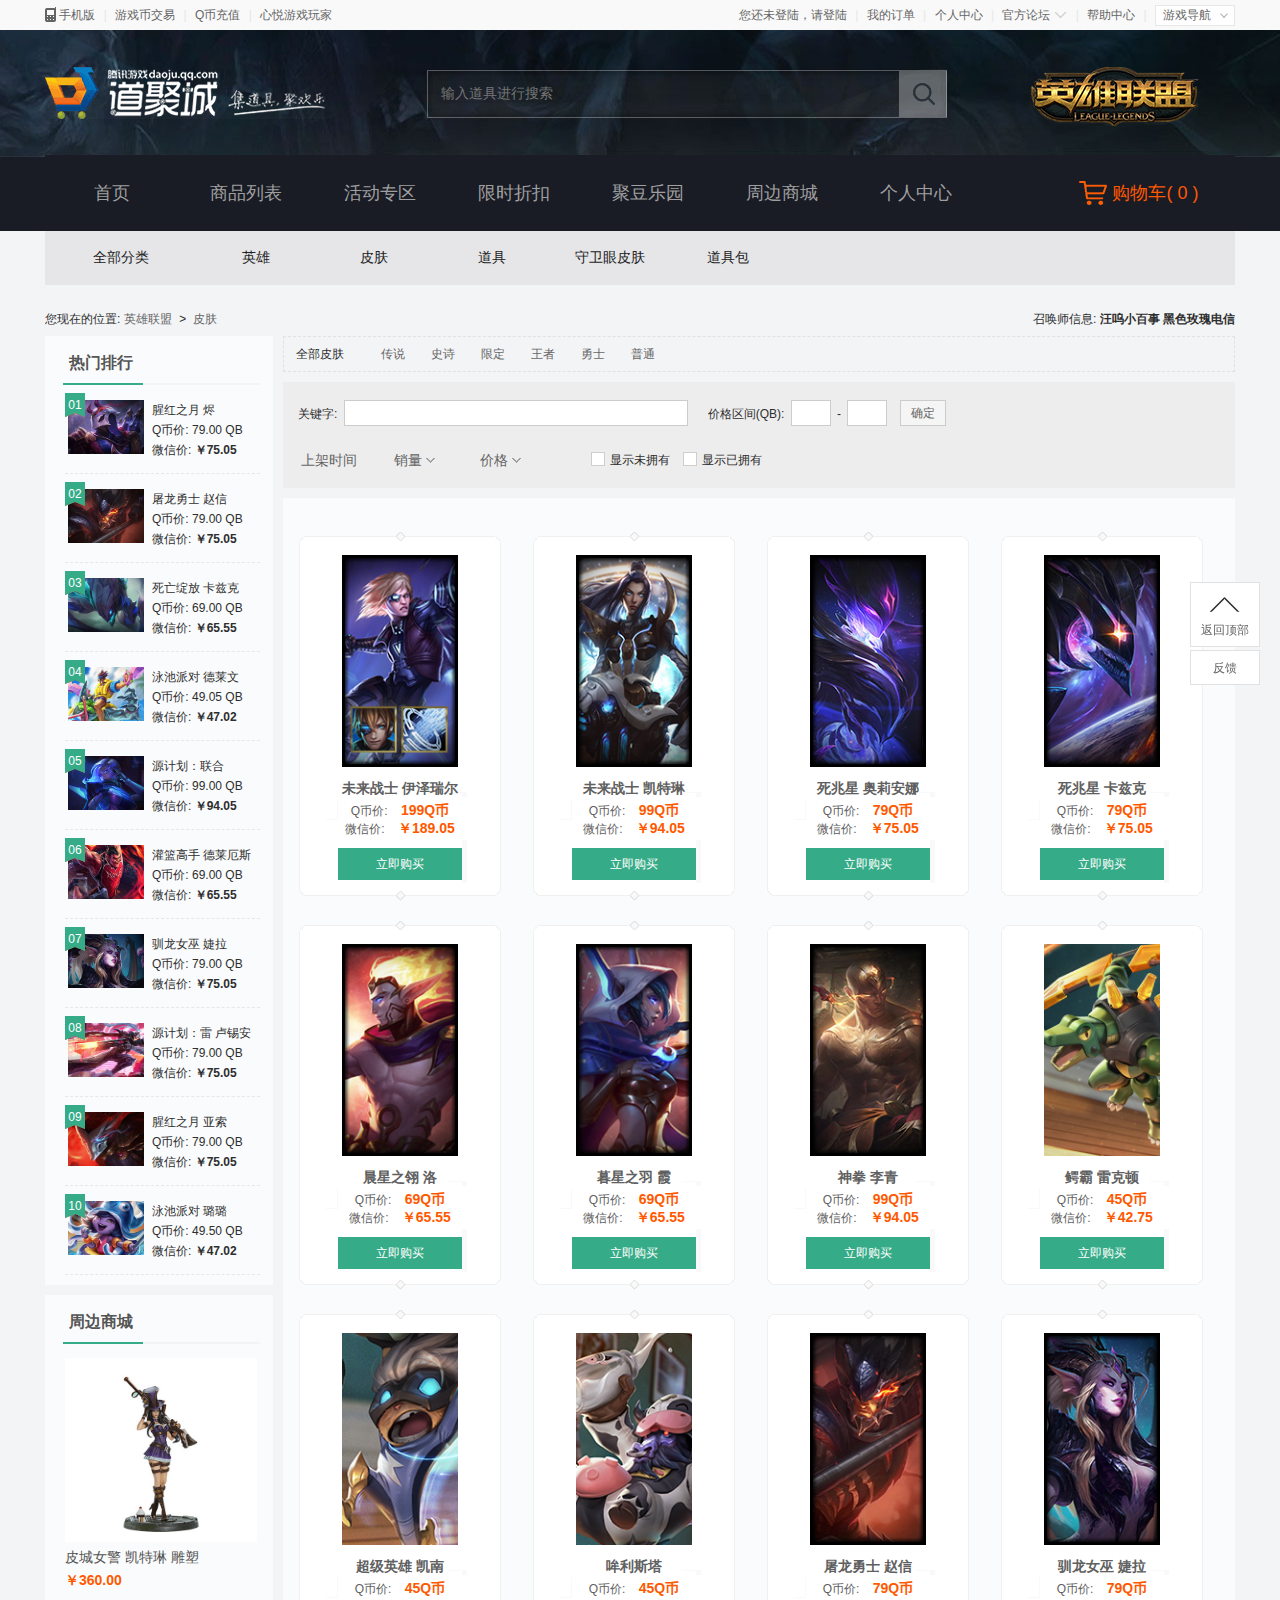
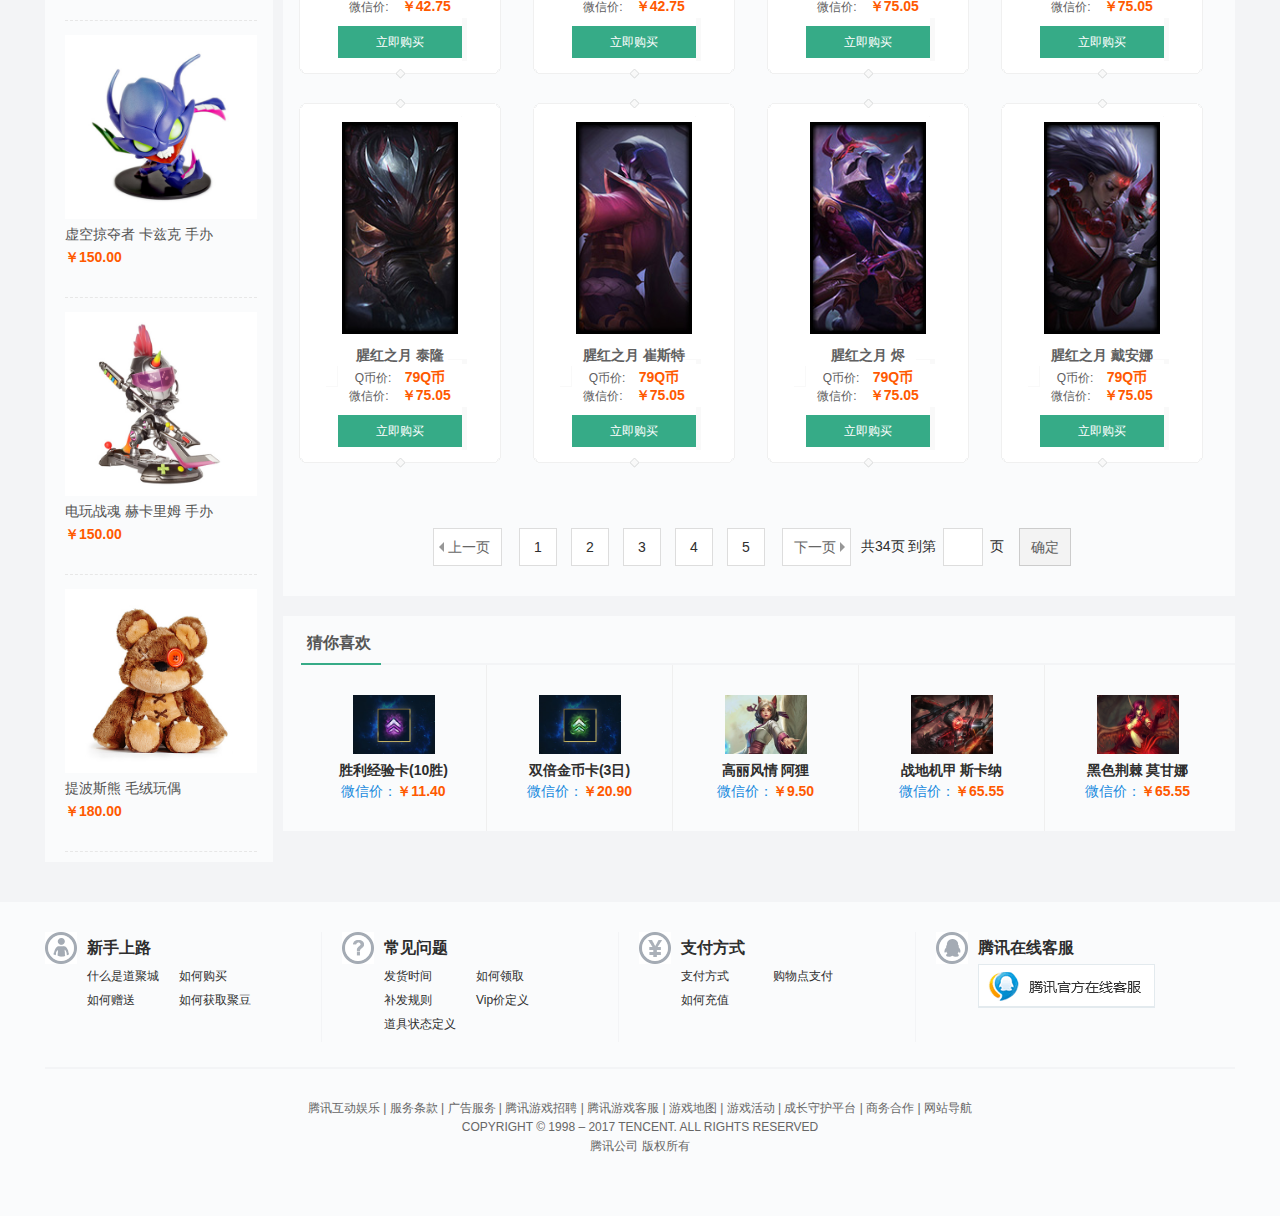
<file: ProductList/html/ProductList.html>
<!DOCTYPE html>
<html>
	<head>
		<meta charset="utf-8" />
		<link rel="stylesheet" type="text/css" href="../../Common/css/reset.css"/>
		<link rel="stylesheet" type="text/css" href="../css/ProductList.css"/>
		<link rel="stylesheet" type="text/css" href="../../Common/css/login.css"/>
		<script src="../../Common/js/jquery.js"></script>
		<script src="../../Common/js/jquery.cookie.js"></script>
		<script src="../js/ProList.js"></script>
		<script src="../js/Filter.js"></script>
		<script src="../js/Sort.js"></script>
		<script src="../js/JoinCart.js"></script>
		<script src="../js/CartCount.js"></script>
		<script src="../../Common/js/BackTop.js"></script>
		<script src="../../Common/js/LoginShow.js"></script>
		<script src="../../Common/js/LoginBtn.js"></script>
		<script src="../js/buyCart.js"></script>
		<script src="../../Common/js/Buy.js"></script>
		<script src="../js/GoPage.js"></script>
		<title></title>
	</head>
	<body>
		<div id="bg"></div>
		<div id="login_modal">
			<span class="close"></span>
			<p>帐号密码登陆</p>
			<div class="login_modal_box">
				<div class="inp_box">
					<input type="text" name="username" id="username" placeholder="支持QQ号/邮箱/手机号登陆" />
					<a class="del"></a>
				</div>
				<div class="inp_box">
					<input type="password" name="password" id="password" placeholder="密码" />
				</div>
				<div class="inp_box">
					<input type="button" name="login_btn" id="login_btn" value="登陆" />
				</div>
			</div>
			<ul>
				<li><a href="">忘了密码?</a></li>
				<i>|</i>
				<li><a href="../../Register/html/Register.html" target="_blank">注册新账号</a></li>
				<i>|</i>
				<li><a href="">意见反馈</a></li>
			</ul>
		</div>
		<div id="buy_bg"></div>
		<div id="buy_tipsA">
			<h2>
				温馨提示
				<span class="close"></span>
			</h2>
			<p>道具已成功加入购物车</p>
			<a href="##" class='ok'>继续购物</a>
			<a  class="go" href="../../ShoppingCart/html/shoppingcart.html" target="_blank">去购物车结算</a>
		</div>
		<div id="buy_tipsB">
			<h2>
				温馨提示
				<span class="close"></span>
			</h2>
			<p>对不起，该道具每次购买不能超过1件</p>
			<a href="##" class='ok'>确定</a>
		</div>
			<div id="buy_tipsC">
			<h2>
				温馨提示
				<span class="close"></span>
			</h2>
			<p>购物车已满，最多放5件商品！<a href="../../ShoppingCart/html/shoppingcart.html" target="_blank" class="go">查看购物车</a></p>
			<a href="##" class='ok'>确定</a>
		</div>
		<div id="buy">
			<h2>
				加入购物车
				<a href="##" class="close"></a>
			</h2>
			<div class="matter">
				<div class="m_left">
					<img src="../img/img/pkg (14).jpg"/>
					<strong>死兆星 奥莉安娜</strong>
				</div>
				<div class="m_right">
					<p>价格：<span class="price">79</span>Q币</p>
					<p>期限：<span class="select">永久<i></i></span></p>
					<p>是否支持购物点购买：否</p>
					<p>是否返还购物点：否</p>
					<a href="##" class="buy_btn">确定</a>
				</div>
			</div>
		</div>
		<div class="header">
			<div class="header_inner" title="顶部导航">
				<div class="left">
					<a href="">
						<s></s>
						手机版
					</a>
					<i>|</i>
					<a href="">游戏币交易</a>
					<i>|</i>
					<a href="">Q币充值</a>
					<i>|</i>
					<a href="">心悦游戏玩家</a>
				</div>
				<div class="right">
					<div class="login">您还未登陆，请<span class="lg_btn">登陆</span></div>
					<i>|</i>
					<a href="">我的订单</a>
					<i>|</i>
					<a href="">个人中心</a>
					<i>|</i>
					<a href="">官方论坛<s></s></a>
					<i>|</i>
					<a href="">帮助中心</a>
					<i>|</i>
					<a href="">游戏导航</a>
				</div>
			</div>			
		</div>
		<div class="nav">
			<div class="search">
				<div class="login">
					<a href=""></a>
				</div>
				<div class="search_box">
					<input type="" name="" id="" placeholder="输入道具进行搜索" />
					<a href=""></a>
				</div>
				<div class="login_lol">
					<a href=""></a>
				</div>
			</div>
			<div class="nav_list">
				<ul class="list">
					<li><a href="../../Index/html/index.html">首页</a></li>
					<li><a href="">商品列表</a></li>
					<li><a href="">活动专区</a></li>
					<li><a href="">限时折扣</a></li>
					<li><a href="">聚豆乐园</a></li>
					<li><a href="">周边商城</a></li>
					<li><a href="">个人中心</a></li>
				</ul>
				<div class="cart">
					<a href="../../ShoppingCart/html/shoppingcart.html" target="_blank">
						<s></s>
						购物车(
						<i class="count">0</i>
						)
					</a>
				</div>
			</div>
		</div>
		<div class="son_list">
			<ul>
				<li><a href="">全部分类</a></li>
				<li><a href="">英雄</a></li>
				<li><a href="">皮肤</a></li>
				<li><a href="">道具</a></li>
				<li><a href="">守卫眼皮肤</a></li>
				<li><a href="">道具包</a></li>
			</ul>
		</div>
		<div class="stick">
			<a class="back">
				<s></s>
				返回顶部
			</a>
			<a class="feedback">
				反馈
			</a>
		</div>
		<div class="message">
			<div class="m_left">
				您现在的位置:
				<a>英雄联盟</a>
				<i>&gt;</i>
				<a>皮肤</a>
			</div>
			<div class="m_right">
				召唤师信息:
				<b>汪呜小百事</b>
				<b>黑色玫瑰电信</b>
			</div>
		</div>
		<div class="main">
			<div class="main_left">
				<div class="left_top">
					<h3>
						热门排行
						<span class="lab">
							
						</span>
					</h3>
					<ul class="rank_list">
						<li>
							<span class="rank_lab">01</span>
							<a href=""><img src="../img/img/rank1.jpg"/></a>
							<div class="txt">
								<p>腥红之月 烬</p>
								<p>Q币价: 79.00 QB</p>
								<p>
									微信价:
									<strong>￥75.05</strong>
								</p>
							</div>
						</li>
						<li>
							<span class="rank_lab">02</span>
							<a href=""><img src="../img/img/rank2.jpg"/></a>
							<div class="txt">
								<p>屠龙勇士 赵信</p>
								<p>Q币价: 79.00 QB</p>
								<p>
									微信价:
									<strong>￥75.05</strong>
								</p>
							</div>
						</li>
						<li>
							<span class="rank_lab">03</span>
							<a href=""><img src="../img/img/rank3.jpg"/></a>
							<div class="txt">
								<p>死亡绽放 卡兹克</p>
								<p>Q币价: 69.00 QB</p>
								<p>
									微信价:
									<strong>￥65.55</strong>
								</p>
							</div>
						</li>
						<li>
							<span class="rank_lab">04</span>
							<a href=""><img src="../img/img/rank4.jpg"/></a>
							<div class="txt">
								<p>泳池派对 德莱文</p>
								<p>Q币价: 49.05 QB</p>
								<p>
									微信价:
									<strong>￥47.02</strong>
								</p>
							</div>
						</li>
						<li>
							<span class="rank_lab">05</span>
							<a href=""><img src="../img/img/rank5.jpg"/></a>
							<div class="txt">
								<p>源计划：联合</p>
								<p>Q币价: 99.00 QB</p>
								<p>
									微信价:
									<strong>￥94.05</strong>
								</p>
							</div>
						</li>
						<li>
							<span class="rank_lab">06</span>
							<a href=""><img src="../img/img/rank6.jpg"/></a>
							<div class="txt">
								<p>灌篮高手  德莱厄斯</p>
								<p>Q币价: 69.00 QB</p>
								<p>
									微信价:
									<strong>￥65.55</strong>
								</p>
							</div>
						</li>
						<li>
							<span class="rank_lab">07</span>
							<a href=""><img src="../img/img/rank7.jpg"/></a>
							<div class="txt">
								<p>驯龙女巫 婕拉</p>
								<p>Q币价: 79.00 QB</p>
								<p>
									微信价:
									<strong>￥75.05</strong>
								</p>
							</div>
						</li>
						<li>
							<span class="rank_lab">08</span>
							<a href=""><img src="../img/img/rank8.jpg"/></a>
							<div class="txt">
								<p>源计划：雷 卢锡安</p>
								<p>Q币价: 79.00 QB</p>
								<p>
									微信价:
									<strong>￥75.05</strong>
								</p>
							</div>
						</li>
						<li>
							<span class="rank_lab">09</span>
							<a href=""><img src="../img/img/rank9.jpg"/></a>
							<div class="txt">
								<p>腥红之月 亚索</p>
								<p>Q币价: 79.00 QB</p>
								<p>
									微信价:
									<strong>￥75.05</strong>
								</p>
							</div>
						</li>
						<li>
							<span class="rank_lab">10</span>
							<a href=""><img src="../img/img/rank10.jpg"/></a>
							<div class="txt">
								<p>泳池派对 璐璐</p>
								<p>Q币价: 49.50 QB</p>
								<p>
									微信价:
									<strong>￥47.02</strong>
								</p>
							</div>
						</li>
					</ul>
				</div>
				<div class="left_bottom">
					<h3>
						周边商城
						<span class="lab">
							
						</span>
					</h3>
					<ul class="store_list">
						<li>
							<img src="../img/img/store (1).jpg"/>
							<p>皮城女警 凯特琳 雕塑</p>
							<strong>￥360.00</strong>
						</li>
						<li>
							<img src="../img/img/store (2).jpg"/>
							<p>虚空掠夺者 卡兹克 手办</p>
							<strong>￥150.00</strong>
						</li>
						<li>
							<img src="../img/img/store (3).jpg"/>
							<p>电玩战魂 赫卡里姆 手办</p>
							<strong>￥150.00</strong>
						</li>
						<li>
							<img src="../img/img/store (4).jpg"/>
							<p>提波斯熊 毛绒玩偶</p>
							<strong>￥180.00</strong>
						</li>
					</ul>
				</div>
				
			</div>
			<div class="main_right">
				<div class="mold">
					<p>全部皮肤</p>
					<ul class="mold_list">
						<li><a>传说</a></li>
						<li><a>史诗</a></li>
						<li><a>限定</a></li>
						<li><a>王者</a></li>
						<li><a>勇士</a></li>
						<li><a>普通</a></li>
					</ul>
				</div>
				<div class="filter_box">
					<div class="fil_t">
						<div class="keyword">
							关键字:
							<input type="" name="" id="" value="" />
						</div>
						<div class="section">
							价格区间(QB):
							<input class="floor" name="" id="" value="" />
							-
							<input class="upper" name="" id="" value="" />
						</div>
						<div class="ensure">
							<a href="">确定</a>
						</div>
					</div>
					<div class="fil_b">
						<div class="screen">
							<a>上架时间</a>
							<a name="saleNum">销量<s></s></a>
							<a name="newprice">价格<s></s></a>
						</div>
						<div class="choose">
							<i></i>显示未拥有
							<i></i>显示已拥有
						</div>
					</div>
				</div>
				<div class="pro_list">
					<dl name='限定'>
						<dt><img src="../../Resources/img/pkg (7).jpg"/></dt>
						<dd>
							<strong date-sales="10000">未来战士 伊泽瑞尔</strong>
							<p>
								Q币价: &nbsp;&nbsp;&nbsp;<span class="price1">199</span><span class="unit">Q币</span>
							</p>
							<p>
								微信价: &nbsp;&nbsp;&nbsp;<span class="unit">￥</span><span class="price2">189.05</span>
							</p>
							<a >立即购买</a>
						</dd>
					</dl>
					<dl name='限定'>
						<dt><img src="../../Resources/img/pkg (16).jpg"/></dt>
						<dd>
							<strong date-sales="9000">未来战士 凯特琳</strong>
							<p>
								Q币价: &nbsp;&nbsp;&nbsp;<span class="price1">99</span><span class="unit">Q币</span>
							</p>
							<p>
								微信价: &nbsp;&nbsp;&nbsp;<span class="unit">￥</span><span class="price2">94.05</span>
							</p>
							<a >立即购买</a>
						</dd>
					</dl>
					<dl name='限定'>
						<dt><img src="../../Resources/img/pkg (14).jpg"/></dt>
						<dd>
							<strong date-sales="15000">死兆星 奥莉安娜</strong>
							<p>
								Q币价: &nbsp;&nbsp;&nbsp;<span class="price1">79</span><span class="unit">Q币</span>
							</p>
							<p>
								微信价: &nbsp;&nbsp;&nbsp;<span class="unit">￥</span><span class="price2">75.05</span>
							</p>
							<a >立即购买</a>
						</dd>
					</dl>
					<dl name='限定'>
						<dt><img src="../../Resources/img/pkg (15).jpg"/></dt>
						<dd>
							<strong date-sales="7000">死兆星 卡兹克</strong>
							<p>
								Q币价: &nbsp;&nbsp;&nbsp;<span class="price1">79</span><span class="unit">Q币</span>
							</p>
							<p>
								微信价: &nbsp;&nbsp;&nbsp;<span class="unit">￥</span><span class="price2">75.05</span>
							</p>
							<a >立即购买</a>
						</dd>
					</dl>
					<dl name='普通'>
						<dt><img src="../../Resources/img/pkg (5).jpg"/></dt>
						<dd>
							<strong date-sales="4000">晨星之翎 洛</strong>
							<p>
								Q币价: &nbsp;&nbsp;&nbsp;<span class="price1">69</span><span class="unit">Q币</span>
							</p>
							<p>
								微信价: &nbsp;&nbsp;&nbsp;<span class="unit">￥</span><span class="price2">65.55</span>
							</p>
							<a >立即购买</a>
						</dd>
					</dl>
					<dl name='普通'>
						<dt><img src="../../Resources/img/pkg (6).jpg"/></dt>
						<dd>
							<strong date-sales="8100">暮星之羽 霞</strong>
							<p>
								Q币价: &nbsp;&nbsp;&nbsp;<span class="price1">69</span><span class="unit">Q币</span>
							</p>
							<p>
								微信价: &nbsp;&nbsp;&nbsp;<span class="unit">￥</span><span class="price2">65.55</span>
							</p>
							<a >立即购买</a>
						</dd>
					</dl>
					<dl name='王者'>
						<dt><img src="../../Resources/img/pkg (3).jpg"/></dt>
						<dd>
							<strong date-sales="8800">神拳 李青</strong>
							<p>
								Q币价: &nbsp;&nbsp;&nbsp;<span class="price1">99</span><span class="unit">Q币</span>
							</p>
							<p>
								微信价: &nbsp;&nbsp;&nbsp;<span class="unit">￥</span><span class="price2">94.05</span>
							</p>
							<a >立即购买</a>
						</dd>
					</dl>
					<dl name='普通'>
						<dt><img src="../../Resources/img/pkg (2).jpg"/></dt>
						<dd>
							<strong date-sales="3330">鳄霸 雷克顿</strong>
							<p>
								Q币价: &nbsp;&nbsp;&nbsp;<span class="price1">45</span><span class="unit">Q币</span>
							</p>
							<p>
								微信价: &nbsp;&nbsp;&nbsp;<span class="unit">￥</span><span class="price2">42.75</span>
							</p>
							<a >立即购买</a>
						</dd>
					</dl>
					<dl name='普通'>
						<dt><img src="../../Resources/img/pkg (4).jpg"/></dt>
						<dd>
							<strong date-sales="2200">超级英雄 凯南</strong>
							<p>
								Q币价: &nbsp;&nbsp;&nbsp;<span class="price1">45</span><span class="unit">Q币</span>
							</p>
							<p>
								微信价: &nbsp;&nbsp;&nbsp;<span class="unit">￥</span><span class="price2">42.75</span>
							</p>
							<a >立即购买</a>
						</dd>
					</dl>
					<dl name='普通'>
						<dt><img src="../../Resources/img/pkg (1).jpg"/></dt>
						<dd>
							<strong date-sales="6666">哞利斯塔</strong>
							<p>
								Q币价: &nbsp;&nbsp;&nbsp;<span class="price1">45</span><span class="unit">Q币</span>
							</p>
							<p>
								微信价: &nbsp;&nbsp;&nbsp;<span class="unit">￥</span><span class="price2">42.75</span>
							</p>
							<a >立即购买</a>
						</dd>
					</dl>
					<dl name='传说'>
						<dt><img src="../../Resources/img/pkg (12).jpg"/></dt>
						<dd>
							<strong date-sales="8888">屠龙勇士 赵信</strong>
							<p>
								Q币价: &nbsp;&nbsp;&nbsp;<span class="price1">79</span><span class="unit">Q币</span>
							</p>
							<p>
								微信价: &nbsp;&nbsp;&nbsp;<span class="unit">￥</span><span class="price2">75.05</span>
							</p>
							<a >立即购买</a>
						</dd>
					</dl>
					<dl name='传说'>
						<dt><img src="../../Resources/img/pkg (13).jpg"/></dt>
						<dd>
							<strong date-sales="7777">驯龙女巫 婕拉</strong>
							<p>
								Q币价: &nbsp;&nbsp;&nbsp;<span class="price1">79</span><span class="unit">Q币</span>
							</p>
							<p>
								微信价: &nbsp;&nbsp;&nbsp;<span class="unit">￥</span><span class="price2">75.05</span>
							</p>
							<a >立即购买</a>
						</dd>
					</dl>
					<dl name='限定'>
						<dt><img src="../../Resources/img/pkg (8).jpg"/></dt>
						<dd>
							<strong date-sales="5555">腥红之月 泰隆</strong>
							<p>
								Q币价: &nbsp;&nbsp;&nbsp;<span class="price1">79</span><span class="unit">Q币</span>
							</p>
							<p>
								微信价: &nbsp;&nbsp;&nbsp;<span class="unit">￥</span><span class="price2">75.05</span>
							</p>
							<a >立即购买</a>
						</dd>
					</dl>
					<dl name='限定'>
						<dt><img src="../../Resources/img/pkg (9).jpg"/></dt>
						<dd>
							<strong date-sales="9999">腥红之月 崔斯特</strong>
							<p>
								Q币价: &nbsp;&nbsp;&nbsp;<span class="price1">79</span><span class="unit">Q币</span>
							</p>
							<p>
								微信价: &nbsp;&nbsp;&nbsp;<span class="unit">￥</span><span class="price2">75.05</span>
							</p>
							<a >立即购买</a>
						</dd>
					</dl>
					<dl name='限定'>
						<dt><img src="../../Resources/img/pkg (10).jpg"/></dt>
						<dd>
							<strong date-sales="12200">腥红之月 烬</strong>
							<p>
								Q币价: &nbsp;&nbsp;&nbsp;<span class="price1">79</span><span class="unit">Q币</span>
							</p>
							<p>
								微信价: &nbsp;&nbsp;&nbsp;<span class="unit">￥</span><span class="price2">75.05</span>
							</p>
							<a >立即购买</a>
						</dd>
					</dl>
					<dl name='限定'>
						<dt><img src="../../Resources/img/pkg (11).jpg"/></dt>
						<dd>
							<strong date-sales="5432">腥红之月 戴安娜</strong>
							<p>
								Q币价: &nbsp;&nbsp;&nbsp;<span class="price1">79</span><span class="unit">Q币</span>
							</p>
							<p>
								微信价: &nbsp;&nbsp;&nbsp;<span class="unit">￥</span><span class="price2">75.05</span>
							</p>
							<a >立即购买</a>
						</dd>
					</dl>
				</div>
				<div class="page_box">
					<a class="pre">
						<s></s>
						上一页
					</a>
					<ul class="page_list">
						<li>1</li>
						<li>2</li>
						<li>3</li>
						<li>4</li>
						<li>5</li>
					</ul>
					<a class="next">
						下一页
						<s></s>
					</a>
					<div class="skip">
						共34页 到第
						<input type="" name="" id="" value="" />
						页
					</div>
					<a class="page_sure">
						确定
					</a>
				</div>
				<div class="recom">
					<h3>
						猜你喜欢
						<span class="lab"></span>
					</h3>
					<ul class="re_list">
						<li>
							<img src="../img/img/recom1.jpg"/>
							<strong>胜利经验卡(10胜)</strong>
							<p>微信价：<span class="re_price">￥11.40</span></p>
						</li>
						<li>
							<img src="../img/img/recom2.jpg"/>
							<strong>双倍金币卡(3日)</strong>
							<p>微信价：<span class="re_price">￥20.90</span></p>
						</li>
						<li>
							<img src="../img/img/recom3.jpg"/>
							<strong>高丽风情 阿狸</strong>
							<p>微信价：<span class="re_price">￥9.50</span></p>
						</li>
						<li>
							<img src="../img/img/recom4.jpg"/>
							<strong>战地机甲 斯卡纳</strong>
							<p>微信价：<span class="re_price">￥65.55</span></p>
						</li>
						<li style="border: 0;">
							<img src="../img/img/recom5.jpg"/>
							<strong>黑色荆棘 莫甘娜</strong>
							<p>微信价：<span class="re_price">￥65.55</span></p>
						</li>
					</ul>
				</div>				
			</div>
		</div>
		<div class="footer">
			<div class="footer_t">
				<div class="foot_box">
					<h4>
						<s></s>
						新手上路
					</h4>
					<ul>
						<li>什么是道聚城</li>
						<li>如何购买</li>
						<li>如何赠送</li>
						<li>如何获取聚豆</li>
					</ul>
				</div>
				<div class="foot_box">
					<h4>
						<s></s>
						常见问题
					</h4>
					<ul>
						<li>发货时间</li>
						<li>如何领取</li>
						<li>补发规则</li>
						<li>Vip价定义</li>
						<li>道具状态定义</li>
					</ul>
				</div>
				<div class="foot_box">
					<h4>
						<s></s>
						支付方式
					</h4>
					<ul>
						<li>支付方式</li>
						<li>购物点支付</li>
						<li>如何充值</li>
					</ul>
					
				</div>
				<div class="foot_box">
					<h4>
						<s></s>
						腾讯在线客服
					</h4>
					<a></a>
				</div>
			</div>
			<div class="footer_b">
				<p>
					<a href="">腾讯互动娱乐</a>
					 | 
					<a href="">服务条款</a>
					 | 
					<a href="">广告服务</a>
					 | 
					<a href="">腾讯游戏招聘</a>
					 | 
					<a href="">腾讯游戏客服</a>
					 | 
					<a href="">游戏地图</a>
					 | 
					<a href="">游戏活动</a>
					 | 
					<a href="">成长守护平台</a>
					 | 
					<a href="">商务合作</a>
					 | 
					<a href="">网站导航</a>
				</p>
				<p>COPYRIGHT © 1998 – 2017 TENCENT. ALL RIGHTS RESERVED</p>
				<p><a>腾讯公司 版权所有</a></p>
			</div>
		</div>
	</body>
</html>
</file>
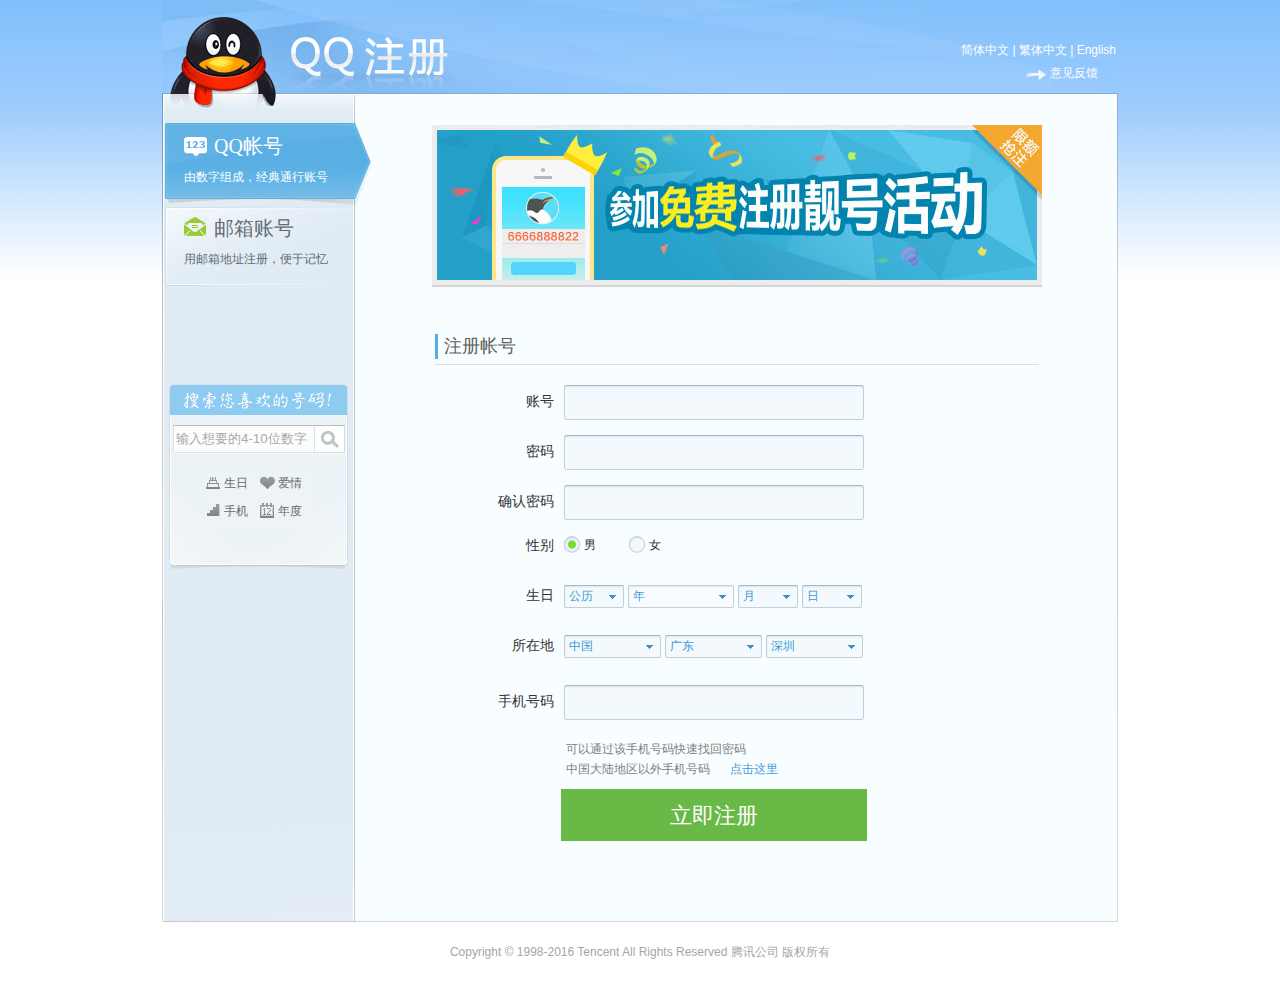
<file: Register/html/Register.html>
<!DOCTYPE html>
<html>
	<head>
		<meta charset="utf-8" />
		<title></title>
		<link rel="stylesheet" type="text/css" href="../../Common/css/reset.css"/>
		<link rel="stylesheet" type="text/css" href="../css/register.css"/>
		<script src="../../Common/js/jquery.js"></script>
		<script src="../js/register.js"></script>
		<script src="../js/RegisterUser.js"></script>
	</head>
	<body>
		<div class="container">
			<div class="header">
				<a href="##">意见反馈</a>
				<div class="lang_box">
					<span>简体中文</span>
					|
					<span>繁体中文</span>
					|
					<span>English</span>
				</div>
			</div>
			<div class="left">
				<a href="##" class="nav_1">
					<p class="dt">QQ帐号</p>
					<p class="dd">由数字组成，经典通行账号</p>
				</a>
				<a href="##" class="nav_2">
					<p class="dt">邮箱账号</p>
					<p class="dd">用邮箱地址注册，便于记忆</p>
				</a>
				<div class="search">
					<div class="ipt_box">
						<input type="text" name="" id="" class="txt" value="输入想要的4-10位数字" />
						<input type="button" name="" id="" class="btn" value="" />
					</div>
					<ul>
						<li><a href="##">生日</a></li>
						<li><a href="##">爱情</a></li>
						<li><a href="##">手机</a></li>
						<li><a href="##">年度</a></li>
					</ul>
				</div>
			</div>
			<div class="right">
				<div class="top"></div>
				<div class="enterA">
					<span class="banner"></span>
				</div>
				<div class="title">
					<p>注册帐号</p>
				</div>
				<div class="form">
					<div class="box box1">
						<span class="item">账号</span>
						<div class="ipt_box">
							<input type="text" name="" 	 id="username" value="" />
						</div>
						<span class="tips">请输入帐号</span>
					</div>
					<div class="box box2">
						<span class="item">密码</span>
						<div class="ipt_box">
							<input type="password" name="" 	 id="password" value="" />
						</div>
						<div class="pwd_tips">
							<div class="result">
								<span class="result_p">弱</span>
								<p>试试字母、数字、标点的组合吧</p>
							</div>
							<div class="tips_box">
								<p class="default">长度为6-16个字符</p>
								<p class="default">不能包含空格</p>
								<p class="default">不能是9位以下纯数字</p>
							</div>
						</div>
					</div>
					<div class="box box3">
						<span class="item">确认密码</span>
						<div class="ipt_box">
							<input type="text" name="" id="pwd_again" value="" />
						</div>
						<span class="tips">请再次输入密码</span>
					</div>
					<div class="box box4">
						<span class="item">性别</span>
						<div class="ipt_box sex_box">
							<a href="##" class="checked" >男</a>
							<a href="##" >女</a>
						</div>
						<span class="tips"></span>
					</div>
					<div class="box box5">
						<span class="item">生日</span>
						<div class="ipt_box birthday_box">
							<div id="year_type">
								<span>公历</span>
								<ul>
									<li>公历</li>
									<li>农历</li>
								</ul>
							</div>
							<div id="year">
								<span>年</span>
								<ul>
									<li>1990年</li>
									<li>1991年</li>
									<li>1992年</li>
									<li>1993年</li>
									<li>1994年</li>
									<li>1995年</li>
									<li>1996年</li>
									<li>1997年</li>
									<li>1998年</li>
									<li>1999年</li>
								</ul>
							</div>
							<div id="month">
								<span>月</span>
								<ul>
									<li>1月</li>
									<li>2月</li>
									<li>3月</li>
									<li>4月</li>
									<li>5月</li>
									<li>6月</li>
									<li>7月</li>
									<li>8月</li>
									<li>9月</li>
									<li>10月</li>
									<li>11月</li>
									<li>12月</li>
								</ul>
							</div>
							<div id="day">
								<span>日</span>
								<ul>
									<li>1日</li>
									<li>2日</li>
									<li>3日</li>
									<li>4日</li>
									<li>5日</li>
									<li>6日</li>
									<li>7日</li>
									<li>8日</li>
									<li>9日</li>
									<li>10日</li>
									<li>11日</li>
									<li>12日</li>
									<li>13日</li>
									<li>14日</li>
									<li>15日</li>
									<li>16日</li>
									<li>17日</li>
									<li>18日</li>
									<li>19日</li>
									<li>20日</li>
									<li>21日</li>
									<li>22日</li>
									<li>23日</li>
									<li>24日</li>
									<li>25日</li>
									<li>26日</li>
									<li>27日</li>
									<li>28日</li>
									<li>29日</li>
									<li>30日</li>
									<li>31日</li>
								</ul>
							</div>
						</div>
						<span class="tips"></span>
					</div>
					<div class="box box5">
						<span class="item">所在地</span>
						<div class="ipt_box birthday_box">
							<div id="country">
								<span>中国</span>
								<ul>
									<li>中国</li>
									<li>美国</li>
									<li>英国</li>
									<li>日本</li>
									<li>韩国</li>
									<li>德国</li>
									<li>法国</li>
									<li>巴西</li>
								</ul>
							</div>
							<div id="province">
								<span>广东</span>
								<ul>
									<li>湖南</li>
									<li>湖北</li>
									<li>北京</li>
									<li>上海</li>
									<li>天津</li>
									<li>广西</li>
									<li>四川</li>
									<li>重庆</li>
									<li>河北</li>
									<li>江西</li>
								</ul>
							</div>
							<div id="city">
								<span>深圳</span>
								<ul>
									<li>深圳</li>
									<li>岳阳</li>
									<li>长沙</li>
									<li>广州</li>
									<li>北京</li>
									<li>上海</li>
									<li>天津</li>
									<li>衡阳</li>
									<li>太原</li>
									<li>成都</li>
									<li>重庆</li>
									<li>武汉</li>
								</ul>
							</div>
						</div>
						<span class="tips"></span>
					</div>
					<div class="box box6">
						<span class="item">手机号码</span>
						<div class="ipt_box">
							<input type="text" name="" 	 id="phoneNum" value="" />
						</div>
						<span class="tips">请输入有效的手机号码</span>
					</div>

					<div class="tips_box1">
						<p>可以通过该手机号码快速找回密码</p>
						<p>中国大陆地区以外手机号码<a>点击这里</a></p>
					</div>
					<div class="code_box">
						<div id="code">
							<input type="text" name="" id="code_ipt" value="" />
							<a href="##">获取短信验证码</a>
						</div>
					</div>
					<input type="button" name="sure_btn" id="sure_btn" value="立即注册" />
				</div>
			</div>
		</div>
		<div class="footer">
			Copyright © 1998-2016 Tencent All Rights Reserved 腾讯公司 版权所有
		</div>
	</body>
</html>
</file>
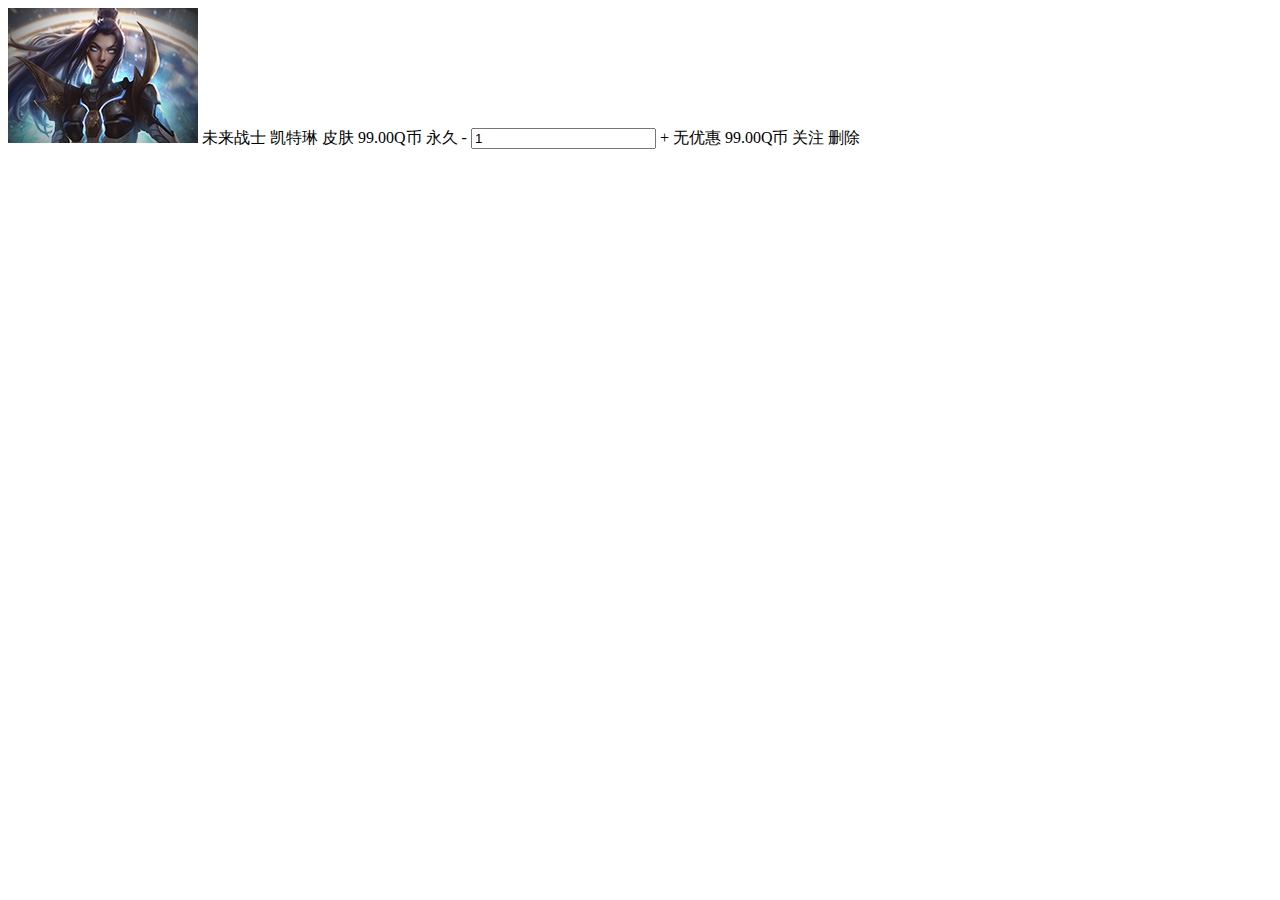
<file: ShoppingCart/html/new_file.html>
<!DOCTYPE html>
<html>

	<head>
		<meta charset="UTF-8">
		<title></title>
	</head>

	<body>
		<tr>
			<td class="first">
				<img src="../img/pkg-8150.jpg" />
				<a class="nameId">未来战士 凯特琳</a>
			</td>
			<td>皮肤</td>
			<td><span class="price">99.00</span>Q币</td>
			<td>永久</td>
			<td style="width: 110px;">
				<span class="down">-</span>
				<input class="count" value="1" />
				<span class="up">+</span>
			</td>
			<td>无优惠</td>
			<td><span class="sub">99.00</span>Q币</td>
			<td>
				<a class="atte">关注</a>
				<a class="del">删除</a>
			</td>
		</tr>
	</body>

</html>
</file>
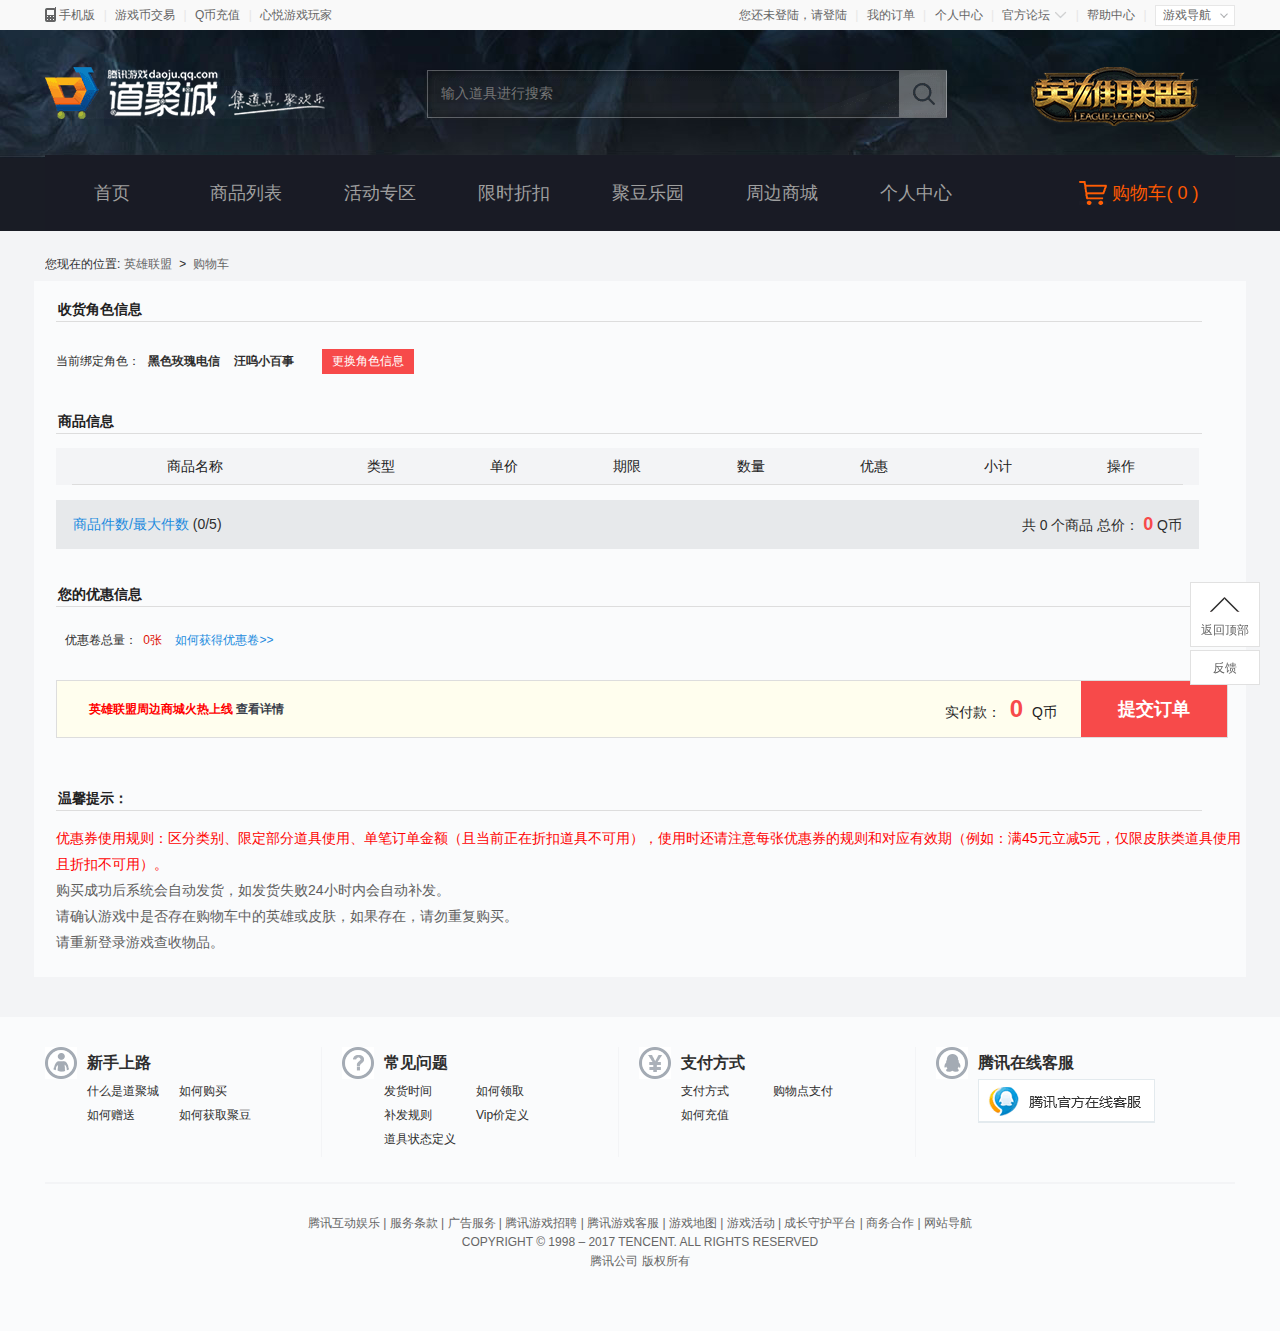
<file: ShoppingCart/html/shoppingcart.html>
<!DOCTYPE html>
<html>
	<head>
		<meta charset="utf-8" />
		<link rel="stylesheet" type="text/css" href="../../Common/css/reset.css"/>
		<link rel="stylesheet" type="text/css" href="../../Common/css/header_nav.css"/>
		<link rel="stylesheet" type="text/css" href="../../Common/css/footer.css"/>
		<link rel="stylesheet" type="text/css" href="../css/cart.css"/>
		<link rel="stylesheet" type="text/css" href="../../Common/css/login.css"/>
		<script src="../../Common/js/jquery.js"></script>
		<script src="../../Common/js/jquery.cookie.js"></script>
		<script src="../js/ShoppingCart.js"></script>
		<script src='../js/CartCount.js'></script>
		<script src="../js/CartList.js"></script>
		<script src="../js/ListContorl.js"></script>
		<script src="../js/Pay.js"></script>
		<script src="../../Common/js/BackTop.js"></script>
		<script src="../../Common/js/LoginShow.js"></script>
		<script src="../../Common/js/LoginBtn.js"></script>
		<title></title>
	</head>
	<body>
		<div id="bg"></div>
		<div id="login_modal">
			<span class="close"></span>
			<p>帐号密码登陆</p>
			<div class="login_modal_box">
				<div class="inp_box">
					<input type="text" name="username" id="username" placeholder="支持QQ号/邮箱/手机号登陆" />
					<a class="del"></a>
				</div>
				<div class="inp_box">
					<input type="password" name="password" id="password" placeholder="密码" />
				</div>
				<div class="inp_box">
					<input type="button" name="login_btn" id="login_btn" value="登陆" />
				</div>
			</div>
			<ul>
				<li><a href="">忘了密码?</a></li>
				<i>|</i>
				<li><a href="../../Register/html/Register.html" target="_blank">注册新账号</a></li>
				<i>|</i>
				<li><a href="">意见反馈</a></li>
			</ul>
		</div>
		<div class="header">
			<div class="header_inner" title="顶部导航">
				<div class="left">
					<a href="">
						<s></s>
						手机版
					</a>
					<i>|</i>
					<a href="">游戏币交易</a>
					<i>|</i>
					<a href="">Q币充值</a>
					<i>|</i>
					<a href="">心悦游戏玩家</a>
				</div>
				<div class="right">
					<div class="login">您还未登陆，请<span class="lg_btn">登陆</span></div>
					<i>|</i>
					<a href="">我的订单</a>
					<i>|</i>
					<a href="">个人中心</a>
					<i>|</i>
					<a href="">官方论坛<s></s></a>
					<i>|</i>
					<a href="">帮助中心</a>
					<i>|</i>
					<a href="">游戏导航</a>
				</div>
			</div>			
		</div>
		<div class="nav">
			<div class="search">
				<div class="login">
					<a href=""></a>
				</div>
				<div class="search_box">
					<input type="" name="" id="" placeholder="输入道具进行搜索" />
					<a href=""></a>
				</div>
				<div class="login_lol">
					<a href=""></a>
				</div>
			</div>
			<div class="nav_list">
				<ul class="list">
					<li><a href="../../Index/html/index.html">首页</a></li>
					<li><a href="../../ProductList/html/ProductList.html" target="_blank">商品列表</a></li>
					<li><a href="">活动专区</a></li>
					<li><a href="">限时折扣</a></li>
					<li><a href="">聚豆乐园</a></li>
					<li><a href="">周边商城</a></li>
					<li><a href="">个人中心</a></li>
				</ul>
				<div class="cart">
					<a href="##">
						<s></s>
						购物车(
						<i class="count">0</i>
						)
					</a>
				</div>
			</div>
		</div>
		<div class="stick">
			<a class="back">
				<s></s>
				返回顶部
			</a>
			<a class="feedback">
				反馈
			</a>
		</div>
		<div class="message">
			<div class="m_left">
				您现在的位置:
				<a>英雄联盟</a>
				<i>&gt;</i>
				<a>购物车</a>
			</div>
		</div>
		<div class="main">
			<div class="add">
				<h3>收货角色信息</h3>
				<p>
					当前绑定角色：
					<strong class="server">黑色玫瑰电信</strong>
					<strong class="nameId">汪呜小百事</strong>
					<a class="change">更换角色信息</a>
				</p>
			</div>
			<div class="cartlist">
				<h3>商品信息</h3>
				<div class="listbox">
					<table>
						<thead>
							<tr>
								<th>商品名称</th>
								<th>类型</th>
								<th>单价</th>
								<th>期限</th>
								<th>数量</th>
								<th>优惠</th>
								<th>小计</th>
								<th>操作</th>
							</tr>
						</thead>
						<tbody>
							
						</tbody>
					</table>
				</div>
				<div class="total">
					<p class="t_left">
						<i>商品件数/最大件数</i>
						<span class="total_status">(1/5)</span>
					</p>
					<p class="t_right">
						共
						<span class="num">1</span>
						个商品  总价：
						<span class="computed">99.00</span>
						Q币
					</p>
				</div>
			</div>
			<div class="favorable">
				<h3>您的优惠信息</h3>
				<p class="fa_tle">
					优惠卷总量：
					<span class="count">0张</span>
					<a>如何获得优惠卷&gt;&gt;</a>
				</p>
				<div class="fa_main">
					<span class="fa_left">
						英雄联盟周边商城火热上线
						<i>查看详情</i>
					</span>
					<span class="fa_right">
						实付款：
						<span class="fa_computed">99.00</span>
						Q币
					</span>
					<a class="fa_sure">提交订单</a>
				</div>
			</div>
			<div class="hint">
				<h3>温馨提示：</h3>
				<p class="import">优惠券使用规则：区分类别、限定部分道具使用、单笔订单金额（且当前正在折扣道具不可用），使用时还请注意每张优惠券的规则和对应有效期（例如：满45元立减5元，仅限皮肤类道具使用且折扣不可用）。</p>
				<p>购买成功后系统会自动发货，如发货失败24小时内会自动补发。</p>
				<p>请确认游戏中是否存在购物车中的英雄或皮肤，如果存在，请勿重复购买。</p>
				<p>请重新登录游戏查收物品。</p>
			</div>
		</div>
		<div class="footer">
			<div class="footer_t">
				<div class="foot_box">
					<h4>
						<s></s>
						新手上路
					</h4>
					<ul>
						<li>什么是道聚城</li>
						<li>如何购买</li>
						<li>如何赠送</li>
						<li>如何获取聚豆</li>
					</ul>
				</div>
				<div class="foot_box">
					<h4>
						<s></s>
						常见问题
					</h4>
					<ul>
						<li>发货时间</li>
						<li>如何领取</li>
						<li>补发规则</li>
						<li>Vip价定义</li>
						<li>道具状态定义</li>
					</ul>
				</div>
				<div class="foot_box">
					<h4>
						<s></s>
						支付方式
					</h4>
					<ul>
						<li>支付方式</li>
						<li>购物点支付</li>
						<li>如何充值</li>
					</ul>
					
				</div>
				<div class="foot_box">
					<h4>
						<s></s>
						腾讯在线客服
					</h4>
					<a></a>
				</div>
			</div>
			<div class="footer_b">
				<p>
					<a href="">腾讯互动娱乐</a>
					 | 
					<a href="">服务条款</a>
					 | 
					<a href="">广告服务</a>
					 | 
					<a href="">腾讯游戏招聘</a>
					 | 
					<a href="">腾讯游戏客服</a>
					 | 
					<a href="">游戏地图</a>
					 | 
					<a href="">游戏活动</a>
					 | 
					<a href="">成长守护平台</a>
					 | 
					<a href="">商务合作</a>
					 | 
					<a href="">网站导航</a>
				</p>
				<p>COPYRIGHT © 1998 – 2017 TENCENT. ALL RIGHTS RESERVED</p>
				<p><a>腾讯公司 版权所有</a></p>
			</div>
		</div>
	</body>
</html>
</file>
<file: Index/css/style.css>
.index{
	background: #f3f4f6 url(../img/wrap_bg.png) no-repeat 0 185px;
    color: #3a3f4a;
}
.header{
	height: 30px;
	background: #F9F9F9;
	color: #666;
}
.header_inner{
	width: 1190px;
	margin: 0 auto;
}
.header_inner i{
	font-style: normal;
	color: #e7e7e7;
	margin: 0 5px;
}
.header_inner .left{
	float: left;
	line-height: 30px;
}
.header_inner a{
	margin: 0;
	display: inline-block;
	cursor: pointer;
}
.header_inner .left a:nth-child(1){
	background: url(../img/icon.png)no-repeat;
	padding-left: 15px;
	background-position: 0px 7px;
}
.header_inner .right{
	float: right;
}
.header_inner .right .login{
	display: inline-block;
}
.header_inner .right s{
	display: inline-block;
	width: 12px;
	height: 9px;
	margin-left: 5px;
	background: url(../img/icon.png)no-repeat;
	background-position:0 -56px ;
}
.header_inner .right a:nth-child(11){
	padding-left: 8px;
	margin-top: 5px;
	height: 21px;
	width: 72px;
	background: url(../img/icon.png)no-repeat;
	background-position: -20px -334px;
	
}
.header_inner .right .login span:hover{
	color: #ff8400;
	cursor: pointer;
}
/*以上是header部分*/
.search{
	padding: 10px 0 20px;
	background: #fff;
}
.search .search_main{
	width: 1190px;
	margin: 0 auto;
	position:relative;
}
.search_main div{
	display: inline-block;
}
.search .logo{
	height: 65px;
	width: 320px;
	background: url(../img/bg.png);
}
.search_main .search_box{
	margin: 10px 0 0 110px;
}
.search_box .select{
	border: 2px solid #f74a4a;
	border-right: 0;
	width: 450px;
	height: 34px;
	float: left;
}
.search_box .select .list{
	border-bottom:3px solid #efefef ;
	border-right: 1px solid #efefef;
	height: 31px;
	line-height: 31px;
	padding: 0 8px 0 25px;
	float: left;
}
.search_box .select .list s{
	display: inline-block;
	width: 10px;
	height: 7px;
	margin-left: 25px;
	background: url(../img/icon.png);
	background-position: 0 -24px;
}
.search_box .select input{
	width: 313px;
	height: 32px;
	padding: 2px 10px 0;
	border: 0;
	float: left;
	outline: none;
}
.search_box .btn{
	height: 38px;
	width: 38px;
	background: url(../img/btn.png);
	border: 0;
	float: left;
}
.search_box p a{
	display: inline-block;
	margin-left: 15px;
	padding: 5px 0;
}
.search_main .code{
	height: 108px;
	width: 229px;
	position: absolute;
	background: url(../img/codeznq.png);
	right: 0;
	top: -10px;
}
/*以上search部分*/

.nav{
	height: 54px;
	background: #3a3f4a;
	color: #acb1bb;
}
.nav_main{
	width: 1190px;
	margin: 0 auto;
	position: relative;
}
.nav_main .show_game{
	display: inline-block;
	height: 41px;
	width: 190px;
	padding: 10px 0 3px;
	float: left;
}
.nav_main .box{
	position: absolute;
	left: 0;
	top: 0;
	z-index: 1;
}
.nav_main .box .top dt{
	background: #eb4c4c;
	color: #ff9191;
	height: 54px;
	width: 190px;
	line-height: 54px;
	font-size: 16px;
	margin: 0;
	padding: 0;
}
.nav_main .box .top dt s{
	display: inline-block;
	width: 25px;
	height: 25px;
	margin: 14px 10px 0 22px;
	background: url(../img/icon.png);
	background-position: 6px -178px;
	vertical-align:top
}

.nav_main .box .dot dt{
	height: 64px;
	line-height: 64px;
	width: 189px;
	border: 1px solid #f55656;
	border-right: 0;
	border-bottom: 1px solid #ee4545;
	font-size: 16px;
	color: #fff;
	background: #f55656;
	cursor: pointer;
	position: relative;
}
.nav_main .box .dot dt s{
	display: inline-block;
	margin: 19px 10px 0 22px;
	height: 25px;
	width: 25px;
	background: url(../img/icon.png);
	background-position: -148px -178px;
	vertical-align:top
}
.nav_main .box .dot:nth-child(3) dt s{
	background-position: -28px -178px;
}
.nav_main .box .dot:nth-child(4) dt s{
	background-position: -60px -178px;
}
.nav_main .box .dot:nth-child(5) dt s{
	background-position: -88px -178px;
}
.nav_main .box .dot:nth-child(6) dt s{
	background-position: -119px -178px;
}
.nav_main .box .dot dt i{
	position: absolute;
	display: block;
	width: 8px;
	height: 11px;
	top: 28px;
	right: 10px;
	background: url(../img/icon.png);
	background-position: -178px -178px;
}
.nav_main .box .dot dd{

	position: absolute;
	left: 190px;
	top: 54px;
	display: none;
}
.nav_main .box .dot .col_1{
	width: 125px;
}
.nav_main .box .dot .col_2{
	width: 252px;
}
.nav_main .box .dot .col_3{
	width: 380px;
}
.nav_main .box .dot:hover dd{
	display: block;
	background: #fff;
	height: 330px;
}
.nav_main .box .dot dd .game_list{
	height: 315px;
}
.nav_main .box .dot dd .game_list .dev{
	float: left;
	padding: 8px 0;
	border-right: 1px solid lightgray;
}
.nav_main .box .dot dd .game_list .dev:last-child{
	border-right: 0;
}
.nav_main .box .dot dd .game_list a{
	width: 95px;
	height: 35px;
	padding: 0 15px;
	display: block;
	font-size: 14px;
}
/*以上是game_list部分*/
.nav_main .nav_list{
	float: left;
}
.nav_main .nav_list li{
	float: left;
	text-align: center;
	position: relative;
}
.nav_main .nav_list li a{
	float: left;
	height: 48px;
	padding-top: 3px;
	border-bottom: 3px solid #3a3f4a;
	font-size: 16px;
	color: #acb1bb;
	width: 126px;
	line-height: 48px;
}
.nav_main .nav_list li:hover a{
	text-decoration: none;
	background: #F74A4A;
	border-color:#e43333 ;
	color: #fff;
}
.nav_main .nav_list li .news{
	display: block;
	height: 9px;
	width: 20px;
	position: absolute;
	left: 99px;
	top: 20px;
	background: url(../img/newtips.png);
}
.nav_main .cart{
	float: right;
}
.nav_main .cart a{
	display: block;
	width: 230px;
	height: 30px;
	line-height: 30px;
	padding: 7px 0 4px 0;
	margin-top: 5px;
	font-size: 16px;
	background: #e43333;
	border-bottom: 2px solid #e43333;
	color: #fff;
}
.nav_main .cart a:hover{
	color: #fff;
	text-decoration: none;
}
.nav_main .cart a s{
	display: inline-block;
	width: 20px;
	height: 16px;
	margin: 8px 8px 0 42px;
	background: url(../img/icon.png);
	background-position: -60px -20px;
	vertical-align:top;
	float: left;
}
.nav_main .cart a i{
	font-style: normal;
	font-weight: bold;
	font-size: 20px;
	float: right;
	width: 60px;
	height: 30px;
	border-left: 1px solid #d33030;
	text-align: center;
}
/*以上是nav部分*/
.banner{
	width: 1190px;
	margin: 0 auto;
	position: relative;
	margin-bottom: 20px;
	z-index: 0.1;
}
.banner .slide{
	margin-left: 190px;
	width: 770px;
	height: 330px;
	overflow: hidden;
	position: relative;
}
.banner .slide .show_box{
	width: 3850px;
	height: 330px;
	position: absolute;
}
.banner .slide .show_box .dev{
	width: 770px;
	height: 330px;
	float: left;
	background-size:100% 100% ;
	background:url(../img/pic1.jpg);
	position: relative;
}
.banner .slide .show_box .dev:nth-child(2){
	background: url(../img/pic2.jpg);
}
.banner .slide .show_box .dev:nth-child(3){
	background: url(../img/pic3.jpg);
}
.banner .slide .show_box .dev:nth-child(4){
	background: url(../img/pic4.jpg);
}
.banner .slide .show_box .dev:nth-child(5){
	background: url(../img/pic5.jpg);
}
.banner .slide .show_box .dev p{
	position: absolute;
	bottom: 0;
	left: 0;
	width: 750px;
	height: 40px;
	padding: 0 10px;
	line-height: 40px;
	color: #fff;
}
.banner .slide .show_box .dev s{
	position: absolute;
	bottom: 0;
	left: 0;
	width: 770px;
	height: 40px;
	background:#000;
	opacity: 0.3;
}
.banner .slide .slide_btn{
	position: absolute;
	bottom: 10px;
	right: 20px;
}
.banner .slide .slide_btn li{
	float: left;
	width: 12px;
	height: 12px;
	margin-left: 6px;
	background: #fff;
}
.banner .slide .slide_btn .select{
	background: red;
}
/*以上是slide部分*/

.banner .login_box{
	width: 230px;
	background: #fff;
	position: absolute;
	top: 0;
	right: 0;
}
.banner .login_box .login_top{
	padding: 20px 10px;
	margin: 0px 10px;
	border-bottom: 1px solid #efefef ;
	overflow: hidden;
}
.banner .login_box .login_top .login_pic{
	display: inline-block;
	background:url(../img/img/default.gif);
	width: 46px;
	height: 46px;
	background-size: 100% 100%;
	float: left;
}
.banner .login_box .login_top .login_p{
	display: inline;
	height: 36px;
	width: 140px;
	float: left;
}
.banner .login_box .login_top .login_p:hover{
	color: black;
	text-decoration: none;
}
.banner .login_box .login_top .login_p span{
	color: blue;
}
.banner .login_box .login_top .login_p span:hover{
	color: blue;
	text-decoration: underline;
}
.banner .login_mid{
	width: 210px;

	padding: 10px;
		border-bottom: 1px solid #efefef ;
		overflow: hidden;
}
.banner .login_mid a{
	display: block;
	float: left;
	width: 50px;
	margin-right: 20px;
	text-align: center;
}
.banner .login_bot{
	width: 210px;

	padding: 10px;
}
.banner .login_bot p{
	position: relative;
	height: 22px;
}
.banner .login_bot a:hover{
	color: #666;
}
.banner .login_bot .first a{
	display: block;
	width: 24px;
	height: 20px;
	position: absolute;
	right: 0;
	top: 0;
}
.banner .login_bot .dot span{
	display: block;
	width: 24px;
	height: 20px;
	position: absolute;
	right: 0;
	top: 0;
	color: #999;
}
/*以上是banner部分*/
.rebate{
	width: 1190px;
	margin: 0 auto 20px;
	overflow: hidden;
}
.rebate .re_left{
	width: 950px;
	float: left;
}
.rebate .re_left .title{
	font-size: 18px;
	height: 24px;
	line-height: 24px;
	margin-bottom: 10px;
}
.rebate .re_left .title s{
	display: inline-block;
	width: 26px;
	height: 24px;
	background: url(../img/icon.png);
	background-position: -30px -73px;
	vertical-align: top;
}
.rebate .re_left .re_main{
	width: 960px;
	height: 290px;
}
.rebate .re_left .re_main dl{
	float: left;
    padding: 22px 30px;
    line-height: 22px;
    width: 256px;
    height: 100px;
    border-right: 1px solid #f3f4f6;
    border-bottom: 1px solid #f3f4f6;
    position: relative;
    background: #fff;
}
.rebate .re_left .re_main dl dt{
	float: left;
    margin-top: 10px;
    width: 80px;
    height: 67px;
}
.rebate .re_left .re_main dl dt img{
	width: 100%;
	height: 100%;
}
.rebate .re_left .re_main dl dd{
	float: left;
	margin-left: 15px;
}
.rebate .re_left .re_main dl dd .tle{
	font-weight: bold;
}
.rebate .re_left .re_main dl dd p:nth-child(2){
	color: red;
	font-weight: bold;
}
.rebate .re_left .re_main dl dd .dis{
	text-decoration: line-through;
	color: #666;
	margin-left: 10px;
}
.rebate .re_left .re_main dl dd .time{
	font-weight: bold;
}
.rebate .re_left .re_main dl dd .btn{
	display: block;
	height: 25px;
	width: 95px;
	border-bottom: 2px solid #e43333;
	line-height: 25px;
	text-align: center;
	background: #f74a4a;
	color: #fff;
}
.rebate .re_left .re_main dl dd .btn:hover{
	text-decoration: none;
	background:#e43333 ;
}
.rebate .re_left .re_main dl .lab{
	position: absolute;
	left: 10px;
	top: -5px;
	display: block;
	height: 54px;
	width: 54px;
	background: url(../img/bg.png);
	background-position: -350px -89px;
	color: #fff;
	text-align: center;
}
.rebate .re_right{
	float: left;
	margin-left: 10px;
	width: 230px;
	height: 290px;
}
.rebate .re_right .title{
	font-size: 18px;
	line-height: 24px;
	height: 24px;
}
.rebate .re_right .title s{
	display: inline-block;
	width: 26px;
	height: 24px;
	background: url(../img/icon.png);
	background-position: -60px -73px;
	vertical-align: top;
}
.rebate .re_right .surp{
	background: #fff;
}
.rebate .re_right .surp dl{
	margin: 0 20px;
	margin-top: 10px;
	padding-top: 10px;
	width: 190px;
	height: 280px;
	position: relative;

}
.rebate .re_right .surp dt{
	width: 190px;
	height: 162px;
	margin-bottom: 5px;
}
.rebate .re_right .surp dt img{
	width: 100%;
	height: 100%;
}
.rebate .re_right .surp dl dd{
	height: 22px;
}
.rebate .re_right .surp dl .tle{
	font-weight: bold;
}
.rebate .re_right .surp dl .dis{
	color: red;
	font-weight: bold;
}
.rebate .re_right .surp dl .countdown span{
	display: inline-block;
	padding: 0 5px;
	background: #7f8b99;
	color: #fff;
	font-weight: bold;
	border-radius: 3px;
}
.rebate .re_right .surp dl .check{
	display: block;
	height: 25px;
	width: 190px;
	margin-top: 7px;
	border-bottom: 2px solid #e43333;
	background: #f74a4a;
	color: #fff;
	text-align: center;
	line-height: 25px;
}
.rebate .re_right .surp dl .check:hover{
	text-decoration: none;
	background:#e43333 ;
}
.rebate .re_right .surp dl .lab{
	display: block;
	position: absolute;
	left: -10px;
	top: 5px;
	height: 70px;
	width: 22px;
	font-size: 14px;
	font-weight: bold;
	color: #fff;
	background: url(../img/bg.png);
	background-position: -60px -160px;
	text-align: center;
	line-height: 16px;
}

.recommend{
	width: 1190px;
	margin:0 auto 20px;
	overflow: hidden;
}
.recommend .recom_left{
	height: 250px;
	width: 950px;
	float: left;
}
.recommend .recom_left .title{
	font-size: 18px;
	line-height: 24px;
	height: 24px;
	margin-bottom: 10px;
}
.recommend .recom_left .title s{
	display: inline-block;
	height: 24px;
	width: 26px;
	background: url(../img/icon.png);
	background-position: 0 -73px;
	vertical-align: top;
}
.recommend .recom_left .title a{
	color: dodgerblue;
	font-size:10px;
	margin-bottom: 10px;
}
.recommend .recom_left .title i{
	margin: 0 10px;
	color: #e7e7e7;
}
.recommend .recom_left .recom_main dl{
	padding: 28px 34px;
	float: left;
	height: 160px;
	width: 121px;
	background: #fff;
	border-left: 1px solid #f3f4f6;
}
.recommend .recom_left .recom_main dl dt{
	height: 85px;
	width: 121px;
}
.recommend .recom_left .recom_main dl dt img{
	width: 90px;
	height: 75px;
	margin: 10px auto;
}
.recommend .recom_left .recom_main dl dd{
	text-align: center;
}
.recommend .recom_left .recom_main dl dd p:nth-child(1){
	font-weight: bold;
}
.recommend .recom_left .recom_main dl dd p:nth-child(3){
	color: red;
}
.recommend .recom_left .recom_main dl dd .price{
	font-weight: bold;
	margin-left:8px;
}
.recommend .recom_right{
	width: 230px;
	height: 250px;
	margin-left: 10px;
	float: left;
}
.recom_right .title{
	font-size: 18px;
	line-height: 24px;
	height: 24px;
	margin-bottom: 10px;
}
.recom_right .title s{
	display: inline-block;
	width: 26px;
	height: 24px;
	background: url(../img/icon.png);
	background-position: 0 -73px;
	vertical-align: top;
}
.recom_right .sign{
	padding: 20px;
	height: 176px;
	width: 190px;
	background: #fff;
	text-align: center;
}
.recom_right .sign a{
	display: block;
	border-bottom: 6px solid #ce2d2d;
	background: #f74a4a;
	color: #fff;
	font-size: 18px;
	height: 83px;
	width: 190px;
	margin-top: 10px;
	line-height: 83px;
}
.recom_right .sign a s{
	display: inline-block;
	height: 26px;
	width: 27px;
	background: url(../img/icon.png);
	background-position: -140px -137px;
	vertical-align: top;
	margin-top: 28px;
	margin-right: 10px;
}
.recom_right .sign a:hover{
	background: #E43333;
	text-decoration: none;
}
.recom_right .sign p:nth-child(2){
	padding-top: 10px;
}
/*以上是recommend部分*****************************/
.act{
	margin: 0 auto 20px;
	width: 1190px;
	overflow: hidden;
}
.act .title{
	font-size: 18px;
	height: 24px;
	margin-bottom: 10px;
	line-height: 24px;
	position: relative;
}
.act .title s{
	display: inline-block;
	width: 26px;
	height: 24px;
	background: url(../img/icon.png);
	background-position: -90px -73px;
	vertical-align: top;
}
.act .title a{
	position: absolute;
	color: dodgerblue;
	right: 0;
	font-size: 12px;
}
.act ul{
	width: 100%;
	padding: 10px 0 0 10px;
	background: #fff;
	overflow: hidden;
}
.act ul li{
	width: 383px;
	height: 158px;
	float: left;
	margin-right: 10px;
}
/*以上是act部分*****************/
.game{
	margin: 0 auto 20px;
	width: 1190px;
	overflow: hidden;
}
.game .title{
	height: 24px;
	font-size:18px;
	line-height: 24px;
	position: relative;
	margin-bottom: 10px;
}
.game .title s{
	background: url(../img/icon.png);
	background-position: -120px -73px;
	display: inline-block;
	height: 24px;
	width: 26px;
	vertical-align: top;
}
.game .title a{
	position: absolute;
	right: 0;
	color: dodgerblue;
	font-size: 12px;
}
.game .pic{
	width: 240px;
	height: 304px;
	float: left;
}
.game_list{
	float: left;
	width: 764px;
	overflow: hidden;
}
.game_list .list_b li{
	width: 150px;
	border-right: 1px solid #f3f4f6;
	border-bottom: 1px solid #f3f4f6;
	padding: 23px 20px;
	background: #fff;
	float: left;
}
.game_list .list_b li strong{
	font-size: 18px;
	position: relative;
}
.game_list .list_b li p{
	color: red;
	position: relative;
}
.game_list .list_b li span{
	display: block;
	text-decoration: line-through;
	position: relative;
}
.game_list .list_b li a{
	display: block;
	width: 90px;
	height: 90px;
	margin-top: 5px;
	position: relative;
}
.game_list .list_b li a img{
	width: 100%;
	height: 100%;
}
.game_list .list_s{
	
}
.game_list .list_s li{
	float: left;
	width: 170px;
	padding: 20px 0 20px 20px;
	border-right: 1px solid #f3f4f6;
	overflow: hidden;
	background: #fff;
}
.game_list .list_s li a{
	display: inline-block;
	width: 60px;
	height: 60px;
	float: left;
	margin-right: 10px;
}
.game_list .list_s li a img{
	width: 100%;
	height: 100%;
}
.game_list .list_s li p{
	color: red;
}
.game_list .list_s li span{
	text-decoration: line-through;
}
.game_rank{
	float: left;
	width: 186px;
}
.game_rank .rank li{
	padding: 5px 5px 5px 0;
	border-top: 1px solid #f3f4f6;;
	height: 43px;
	background: #fff;
	overflow: hidden;
}
.game_rank .rank li i{
	display: block;
	height: 24px;
	width: 20px;
	background: url(../img/icon.png);
	background-position: -20px -300px;
	float: left;
	color: #fff;
	font-style: normal;
	text-align: center;
}
.game_rank .rank li .txt{
	float: left;
	margin-left: 10px;
}
.game_rank .rank li .txt p:nth-child(2){
	color: red;
	font-weight: bold;
}
.game_rank .rank li a{
	display: block;
	float: right;
	width: 40px;
	height: 40px;
}
.game_rank .rank li a img{
	width: 100%;
	height: 100%;
}
.game_rank .rank .top{
	height: 62px;
	padding-top: 20px;
}
.game_rank .rank .top i{
	height: 53px;
	background: url(../img/icon.png);
	background-position: 0 -300px;
	line-height: 16px;
}
.game_rank .rank .top a{
	width: 60px;
	height: 60px;
}
.cf .title s{
	background-position: -150px -73px;
}
.bns .title s{
	background-position: -180px -73px;
}
.yl .title s{
	background-position: -120px -103px;
}
/*以上是game部分****************************/
.act_list{
	width: 1190px;
	margin: 0 auto 20px;
}
.act_list ul{
	overflow: hidden;
}
.act_list ul li{
	width: 390px;
	float: left;
	margin-right: 10px;
}
.act_list ul li:last-child{
	margin: 0;
}
.footer{
	background: #fff;
}
.footer_t{
	margin: 0 auto;
	padding: 30px 0 25px 0;
	width: 1190px;
	overflow: hidden;
}
.footer_t .foot_box{
	float: left;
	width: 276px;
	height: 110px;
	border-right: 1px solid #f3f4f6;
	margin-right: 20px;
}
.footer_t .foot_box h4{
	height: 32px;
	line-height: 32px;
	font-size: 16px;
}
.footer_t .foot_box:last-child{
	border: 0;
}
.footer_t .foot_box s{
	display: inline-block;
	width: 32px;
	height: 32px;
	background: url(../img/icon.png);
	background-position: 0 -136px;
	vertical-align: top;
	margin-right: 6px;
}
.footer_t .foot_box:nth-child(2) s{
	background-position: -32px -136px;
}
.footer_t .foot_box:nth-child(3) s{
	background-position: -63px -136px;
}
.footer_t .foot_box:nth-child(4) s{
	background-position: -95px -136px;
}
.footer_t .foot_box ul{
	width: 234px;
	margin-left: 42px;
}
.footer_t .foot_box ul li{
	width: 92px;
	height: 24px;
	line-height: 24px;
	float: left;
}
.footer_t .foot_box:last-child a{
	display: block;
	margin-left: 42px;
	width: 177px;
	height: 44px;
	background: url(../img/btn.png);
	background-position: 0 -39px;
}
.footer .footer_b{
	width: 1190px;
	margin: 0 auto;
    padding: 30px 0 60px 0;
    text-align: center;
    line-height: 19px;
    font-size: 12px;
    border-top: 2px solid #f3f4f6;
    color: #666;
}
.footer .footer_b a:hover{
	color: #666;
}
.stick{
	position: fixed;
	bottom: 215px;
	right: 20px;
	z-index: 1000;
}
.stick .back{
	height: 49px;
	width: 68px;
	border:  1px solid #e1e1e1;
	display: block;
	background: #fff;
	padding: 7px 0;
	text-align: center;
}
.stick .back s{
	display: block;
	width: 30px;
	height: 30px;
	background: url(../img/bg.png);
	background-position: -122px -153px;
	margin: 0 auto;
}
.stick .feedback{
	display: block;
	width: 68px;
	height: 19px;
	padding: 7px 0;
	border:  1px solid #e1e1e1;
	text-align: center;
	background: #fff;
	margin-top: 3px;
}
.stick a:hover{
	background: #F74A4A;
	color: #fff;
	text-decoration: none;
	border-color: #F74A4A ;
}
.stick a:hover s{
	background-position:  -162px -153px;
}
#bg{
	position: absolute;
	background-color: rgb(230, 245, 255);
    border-top: 1px solid rgb(230, 245, 255);
    width: 100%;
    height: 3445px;
    opacity: 0.7;
    z-index: 10000;
    display: none;
}
#login_modal{
	height: 364px;
	width: 620px;
	border: 2px solid #eee;
	background: #fff;
	position: fixed;
	left: 0;
	right: 0;
	top: 0;
	bottom: 0;
	margin: auto;
	z-index: 10001;
	display: none;
}
#login_modal .close{
	float: right;
	height: 20px;
	width: 47px;
	background: url(../img/icon_3_tiny.png)no-repeat -221px -126px;
}
#login_modal .close:hover{
	background-position: -221px -151px;
}
#login_modal p{
	margin-top: 50px;
	line-height: 30px;
	font-size: 30px;
	margin-bottom: 36px;
	text-align: center;
}
#login_modal .login_modal_box{
	margin: 0 auto;
	width: 272px;
}
#login_modal .login_modal_box .inp_box{
	width: 272px;
	height: 42px;
	background: url(../img/icon_3_tiny.png)no-repeat -1px -1px;
	position: relative;
	margin-bottom: 10px;
}

#login_modal .login_modal_box .inp_box input{
	width: 258px;
	height: 18px;
	line-height: 18px;
	border: 0;
	color: #333;
	background: 0 0;
	font-size: 16px;
	padding: 10px 0 10px 10px;
	position: relative;
	top: 2px;
	left: 2px;
}
#login_modal .login_modal_box .inp_box .del{
	width: 21px;
	height: 21px;
	cursor: pointer;
	position: absolute;
	right: 15px;
	top: 10px;
	background: url(../img/icon_3_tiny.png)no-repeat -116px -160px;
	display: none;
}
#login_modal .login_modal_box .inp_box #login_btn{
	height: 100%;
	width: 100%;
	padding: 0;
	line-height: 40px;
	background: #86ce2f;
	color: #fff;
	cursor: pointer;
}
#login_modal ul{
	position: absolute;
	bottom: 5px;
	right: 8px;
}
#login_modal ul li{
	float: left;
}
#login_modal ul li a{
	color: #333;
	float: left;
	cursor: pointer;
}
#login_modal ul i{
	float: left;
	margin: 0 10px;
}
</file>
<file: Common/css/header_nav.css>
body{
	background: #f3f4f6;
    color: #2e2e2e;
}
.stick{
	position: fixed;
	bottom: 215px;
	right: 20px;
	z-index: 1000;
}
.stick .back{
	height: 49px;
	width: 68px;
	border:  1px solid #e1e1e1;
	display: block;
	background: #fff;
	padding: 7px 0;
	text-align: center;
}
.stick .back s{
	display: block;
	width: 30px;
	height: 30px;
	background: url(../img/bg.png);
	background-position: -122px -153px;
	margin: 0 auto;
}
.stick .feedback{
	display: block;
	width: 68px;
	height: 19px;
	padding: 7px 0;
	border:  1px solid #e1e1e1;
	text-align: center;
	background: #fff;
	margin-top: 3px;
}
.stick a:hover{
	background: #36ab87;
	color: #fff;
	text-decoration: none;
	border-color: #36ab87 ;
}
.stick a:hover s{
	background-position:  -162px -153px;
}
/*以上是stick部分*******************************/
.header{
	height: 30px;
	background: #F9F9F9;
	color: #666;
}
.header_inner{
	width: 1190px;
	margin: 0 auto;
}
.header_inner i{
	font-style: normal;
	color: #e7e7e7;
	margin: 0 5px;
}
.header_inner .left{
	float: left;
	line-height: 30px;
}
.header_inner a{
	margin: 0;
	display: inline-block;
	cursor: pointer;
}
.header_inner a:hover{
	color: #666;
}
.header_inner .left a:nth-child(1) s{
	display: inline-block;
	width: 11px;
	height: 16px;
	background: url(../img/indexico.png)no-repeat;
	background-position: -42px -823px;
	margin: 7px 0px 0 0;
	vertical-align: top;
}
.header_inner .right{
	float: right;
}
.header_inner .right .login{
	display: inline-block;
}
.header_inner .right s{
	display: inline-block;
	width: 12px;
	height: 9px;
	margin-left: 5px;
	background: url(../img/icon.png)no-repeat;
	background-position:0 -56px ;
}
.header_inner .right a:nth-child(11){
	padding-left: 8px;
	margin-top: 5px;
	height: 21px;
	width: 72px;
	background: url(../img/icon.png)no-repeat;
	background-position: -20px -334px;
	
}
.header_inner .right .login span:hover{
	color: #ff8400;
	cursor: pointer;
}
/*以上是header部分****************************/
.nav{
	background: url(../img/bg-head.jpg)no-repeat top center;
	min-height: 179px;
}
.search{
	height: 125px;
	margin: 0 auto;
	width: 1190px;
	overflow: hidden;
}
.search .login{
	margin-top: 37px;
	float: left;
}
.search .login a{
	display: block;
	height: 52px;
	width: 280px;
	background: url(../img/navico.png);
	background-position: -670px -5px;
}
.search .search_box{
	float: left;
	margin: 39px 65px 0 100px;
	width: 522px;
	height: 51px;
	background: url(../img/navico.png);
	background-position: -999px 0;
	position: relative;
}
.search .search_box input{
	padding: 14px 10px 15px 10px;
	margin: 1px 0 0 6px;
	width: 450px;
	height: 18px;
    line-height: 18px;
    border: 0;
    color: #9f9f9f;
    font-size: 14px;
    background: none;
    float: left;
    outline: none;
    cursor: auto;
}
.search .search_box a{
	position: absolute;
    top: 2px;
    right: 0;
   	
    width: 49px;
    height: 46px;
	background: url(../img/navico.png);
	background-position: -1558px 0;
}
.search .login_lol{
	margin-top: 37px;
	width: 223px;
	height: 59px;
	float: left;
}
.search .login_lol a{
	display: block;
	height: 59px;
	width: 223px;
	background: url(../img/navico.png);
	background-position: -437px -5px;
}
.nav_list{
	width: 1190px;
	height: 76px;
	margin: 0 auto;
	background: url(../img/navico.png);
	background-position: -5px -187px;
	overflow: hidden;
}
.nav_list .list{
	float: left;
}
.nav_list .list li{
	float: left;
	width: 134px;
	height: 76px;
}
.nav_list .list li a{
	float: left;
	width: 134px;
	height: 76px;
	font-size: 18px;
	line-height: 76px;
	text-align: center;
	color: #9f9f9f;
}
.nav_list .list li a:hover{
	color: #ff5900;
	text-decoration: none;
}
.nav_list .cart{
	float: right;
	width: 192px;
	height: 76px;
	line-height: 76px;
	text-align: center;
	font-size: 18px;

}
.nav_list .cart a{
		color: #ff5900;
}
.nav_list .cart a:hover{
	text-decoration: none;
}
.nav_list .cart a s{
	display: inline-block;
	width: 28px;
	height: 24px;
	margin-top: 26px;
	vertical-align: top;
	background: url(../img/navico.png);
	background-position: -237px -5px;
}
.nav_list .cart a i{
	font-style: normal;
}
/*以上是nav部分*************************/
.son_list{
	width: 1190px;
	height: 55px;
	margin: 0 auto;
}
.son_list ul{
	height: 54px;
	background: #e6e6e8;
	overflow: hidden;
}
.son_list ul li{
	float: left;
	text-align: center;
}
.son_list ul li:first-child a{
	width: 152px;
}
.son_list ul li a{
	float: left;
	width: 118px;
	height: 52px;
	line-height: 52px;
	font-size: 14px;
	color: #222;
}
.son_list ul li a:hover{
	color: #36ab87;
	text-decoration: none;
}
</file>
<file: Common/css/footer.css>
.footer{
	background: #fafbfc;
	margin-top: 40px;
}
.footer_t{
	margin: 0 auto;
	padding: 30px 0 25px 0;
	width: 1190px;
	overflow: hidden;
}
.footer_t .foot_box{
	float: left;
	width: 276px;
	height: 110px;
	border-right: 1px solid #f3f4f6;
	margin-right: 20px;
}
.footer_t .foot_box h4{
	height: 32px;
	line-height: 32px;
	font-size: 16px;
}
.footer_t .foot_box:last-child{
	border: 0;
}
.footer_t .foot_box s{
	display: inline-block;
	width: 32px;
	height: 32px;
	background: url(../img/icon.png);
	background-position: 0 -136px;
	vertical-align: top;
	margin-right: 6px;
}
.footer_t .foot_box:nth-child(2) s{
	background-position: -32px -136px;
}
.footer_t .foot_box:nth-child(3) s{
	background-position: -63px -136px;
}
.footer_t .foot_box:nth-child(4) s{
	background-position: -95px -136px;
}
.footer_t .foot_box ul{
	width: 234px;
	margin-left: 42px;
}
.footer_t .foot_box ul li{
	width: 92px;
	height: 24px;
	line-height: 24px;
	float: left;
}
.footer_t .foot_box:last-child a{
	display: block;
	margin-left: 42px;
	width: 177px;
	height: 44px;
	background: url(../img/btn.png);
	background-position: 0 -39px;
}
.footer .footer_b{
	width: 1190px;
	margin: 0 auto;
    padding: 30px 0 60px 0;
    text-align: center;
    line-height: 19px;
    font-size: 12px;
    border-top: 2px solid #f3f4f6;
    color: #666;
}
.footer .footer_b a:hover{
	color: #666;
}
</file>
<file: DetailPage/css/Detailpage.css>
.message{
	margin: 24px auto 8px;
	width: 1190px;
	height: 18px;
	line-height: 18px;
	overflow: hidden;
}
.message .m_left{
	float: left;
}
.message .m_left i{
	margin: 0 4px;
}
.message .m_right{
	float: right;
}
.main{
	width: 1190px;
	margin: 0 auto;
	overflow: hidden;
}
.main_left{
	float: left;
	width: 228px;

}
.main_left .left_top{
	padding: 0 13px 0 0;
	background: #fafbfc;
}
.main_left h3{
	margin-left: 18px;
    font-size: 16px;
    color: #555;
    font-weight: bold;
    height: 47px;
    border-bottom: 2px solid #f3f4f6;
    line-height: 54px;
    text-indent: 6px;
    position: relative;
}
.main_left h3 .lab{
	position: absolute;
	top: 47px;
	width: 80px;
	height: 2px;
	background: #36ab87;
	display: block;
}
.main_left .rank_list{
	margin-left: 20px;
	padding-bottom: 10px;
}
.main_left .rank_list li{
	position: relative;
	border-bottom: 1px dashed #e7e7e7;
	height: 88px;
}
.main_left .rank_list li a{
	display: block;
	float: left;
	height: 54px;
	width: 76px;
	margin-left: 3px;
	margin-top: 15px;
}
.main_left .rank_list li a img{
	width:100%;
	height: 100%;
}
.main_left .rank_list li .txt{
	float: right;
	margin-top: 15px;
	width: 108px;
}
.main_left .rank_list li .rank_lab{
	width: 20px;
	height: 24px;
	position: absolute;
	top: 8px;
	left: 0;
	display: block;
	text-align: center;
	line-height: 24px;
	color: #fff;
	background: url(../img/comico.png);
	background-position: -5px -592px;
}
.main_left .rank_list li:hover .txt p:first-child{
	color: #36ab87;
	text-decoration: underline;
	font-weight: bold;
}
.main_left .rank_list li:hover .txt p:last-child{
	color: #F74A4A;
}

.main_left .f2,.f3{
	margin-top: 10px;
}
.main_left .f3 .del_btn{
	display: block;
	line-height: 13px;
	padding-bottom: 15px;
	text-align: center;
}

.main_right{
	float: right;
}
.main_right .details{
	width: 952px;
	padding: 30px 0 14px 0;
	background: #fafbfc;
}
.main_right .details .det_top{
	width: 888px;
	height: 360px;
	margin-left: 58px;
}
.main_right .details .det_top .det_t_left{
	float: left;
	margin-top: 35px;
}
.main_right .details .det_top .det_t_left .magglass{
	position: relative;
	width: 260px;
	height: 153.4px;
	background: url(../img/pkg-8150.jpg);
	background-size: 100% 100%;
}
.main_right .details .det_top .det_t_left .magglass img{
	width: 260px;
	height: 153.4px;
}
.main_right .details .det_top .det_t_left .magglass .glass{
	position: absolute;
	left: 0;
	top: 0;
	height: 97.5px;
	width: 97.5px;
	background: pink;
	opacity: 0.7;
	display: none;
}
.main_right .details .det_top .det_t_left .magglass .smallpic{
	height: 153.4px;
	position: absolute;
	left: 0;
	top: 0;
	width: 260px;
	opacity: 0;
}
.main_right .details .det_top .det_t_left .magglass .bigpic{
	position: absolute;
	left: 260px;
	top: 0;
	height: 300px;
	width: 300px;
	background: url(../img/img/pkg-8150.jpg);
	display: none;
}
.main_right .details .det_top .det_t_left .magglass .glass_btn{
	position: absolute;
	display: block;
	width: 16px;
	height: 15px;
	right: 0;
	bottom: -17px;
	background: url(../img/comico.png);
	background-position: -5px -969px;
}
.main_right .details .det_top .det_t_left .collect{
	display: block;
	height: 25px;
	margin-top: 6px;
	line-height: 27px;
	text-align: center;
	color: #9f9f9f;
	text-decoration: none;
}
.main_right .details .det_top .det_t_left .collect:hover{
	color: #9f9f9f;
}
.main_right .details .det_top .det_t_left .collect i{
	display: inline-block;
	background: url(../img/comico.png);
	background-position: -5px -525px;
	width: 16px;
	height: 16px;
	vertical-align: top;
	margin-top: 4px;
}
.main_right .details .det_top .det_t_right{
	float: left;
	margin-left: 23px;
}
.main_right .details .det_top .det_t_right h2{
	width: 450px;
	text-align: left;
	
	margin-top: 10px;
	color: #2e2e2e;
	font-size: 18px;
	overflow: hidden;
}
.main_right .details .det_top .det_t_right h2 .tle{
	line-height: 30px;
	height: 30px;
	display: inline-block;
	text-indent: 15px;
	float: left;
}
.main_right .details .det_top .det_t_right h2 .has{
	float: left;
	display: inline-block;
	width: 44px;
	height: 20px;
	margin: 5px 0 0  6px;
	line-height: 20px;
	background: #6bc5e7;
	color: #fff;
	border-radius: 4px;
	font-size: 12px;
	text-indent: 0;
	text-align: center;
	display: none;
}
.main_right .details .det_top .det_t_right .comico{
	margin-top: 6px;
	padding-top: 10px;
	height: 66px;
	width: 456px;
	background: url(../img/comico.png);
	background-position: -5px -143px;
	margin-bottom: 18px;
}
.main_right .details .det_top .det_t_right .comico p{
	height: 30px;
	line-height: 30px;
	font-size: 14px;
	color: #606060;
	padding-left: 15px;
}
.main_right .details .det_top .det_t_right .comico p:first-child{
	text-decoration: line-through;
}
.main_right .details .det_top .det_t_right .comico p .price{
	font-size: 24px;
	font-weight: bold;
	color: #ff5900;
	vertical-align: top;
}
.main_right .details .det_top .det_t_right .p1{
	height: 30px;
	line-height: 30px;
	text-indent: 15px;
	font-size: 14px;
	color: #606060;
}
.main_right .details .det_top .det_t_right .add_btn{
	font-size: 18px;
	margin: 10px 9px 0 15px;
	display: block;
	width: 142px;
	height: 42px;
	text-align: center;
	color: #fff;
	background: #ff5900;
	line-height: 42px;
	float: left;
}
.main_right .details .det_top .det_t_right .add_btn:hover{
	background: #f25806;
	text-decoration: none;
}
.main_right .details .det_top .det_t_right .give_btn{
	font-size: 18px;
	margin: 10px 9px 0 15px;
	display: block;
	width: 142px;
	height: 42px;
	text-align: center;
	color: #fff;
	background: #259afe;
	line-height: 42px;
	float: left;
}
.main_right .details .det_top .det_t_right .give_btn:hover{
	background: #1c91f5;
	text-decoration: none;
}
.main_right .details .det_main{
	margin: 36px 20px 20px;
	    border: 1px solid #ddd;
}
.main_right .details .det_main .det_nav{
	margin: 17px 0 0 75px;
	height: 20px;
	width: 705px;
	position: relative;
	background: #fff url(../img/comico.png);
	background-position: -5px -229px;
}
.main_right .details .det_main .det_nav a{
	display: block;
	height: 20px;
	width: 75px;
	position: absolute;

	font-size: 14px;
	color: #222;
	font-weight: bold;
	background: #fff;
	line-height: 35px;
	text-align: center;
}
.main_right .details .det_main .det_nav .a1{
		left: -75px;
	top: -11px;
}
.main_right .details .det_main .det_nav .phone_code{
	right: -75px;
	top: -11px;
}
.main_right .details .det_main .det_nav .phone_code s{
	display: block;
	position: absolute;
	width: 45px;
	height: 28px;
	right: -45px;
	top: 0;
	background: url(../img/comico.png);
	background-position: -5px -347px;
}
.main_right .details .det_main .det_nav .phone_code i{

	width: 166px;
	height: 174px;
	background: url(../img/code.png);
	background-size: 100% 100%;
	position: absolute;
	bottom: -192px;
	right:-45px ;
	display: none;
}
.main_right .details .det_main .det_nav a:hover{
	text-decoration: none;
}
.main_right .details .det_main .det_nav .phone_code:hover s{
	background-position: -142px -347px;
}
.main_right .details .det_main .det_nav .phone_code:hover i{
	display: block;
}
.main_right .details .det_main .bag{
	width: 84%;
	padding: 30px 8% 0;
	font-size: 14px;
	line-height: 32px;
}
.main_right .details .det_main .main_video{
	padding: 30px 8% 0;
	width: 84%;
}
.main_right .details .det_main .main_video embed{
	width: 480px;
	height: 400px;
	margin: 10px 0;
}
/*以上是详情部分************************/
.main_right .store{
	padding: 16px 10px 0;
	background: #fafbfc;
	margin-top: 20px;
}
.main_right .store h3{
	height: 27px;
	border-bottom: 2px solid #f3f4f6;
	position: relative;
	text-indent: 10px;
	font-size: 16px;
	color: #222;
	line-height: 29px;	
}
.main_right .store h3 span{
	display: block;
	position: absolute;
	left: 0;
	bottom: 0;
	height: 2px;
	width: 80px;
	background: #36ab87;
}
.main_right .store h3 a{
	position: absolute;
	right: 0;
	font-size: 12px;
	color: #1994eb;
	cursor: pointer;
}
.main_right .store h3 a:hover{
	color: #1994eb;
	text-decoration: none;
}
.main_right .store .store_list{
	overflow: hidden;
}
.main_right .store .store_list li{
	width: 279px;
	margin-right: 18px;
	padding: 25px 6px;
	overflow: hidden;
	float: left;
}
.main_right .store .store_list li img{
	width: 120px;
	height: 114px;
	float: left;
}
.main_right .store .store_list li .txt{
	float: left;
	margin-left: 10px;
}
.main_right .store .store_list li .txt strong{
	font-size: 14px;
	margin-top: 5px;
	display: block;
	height: 22px;
	color: #2e2e2e;
}
.main_right .store .store_list li .txt p{
	margin-top: 5px;
	height: 21px;
}
.main_right .store .store_list li .txt p span{
	color: #ff5900;
	font-size: 14px;
	font-weight: bold;
}
</file>
<file: Common/css/login.css>
#bg{
	position: absolute;
	background-color: rgb(230, 245, 255);
    border-top: 1px solid rgb(230, 245, 255);
    width: 100%;
    height: 3445px;
    opacity: 0.7;
    z-index: 10000;
    display: none;
}
#login_modal{
	height: 364px;
	width: 620px;
	border: 2px solid #eee;
	background: #fff;
	position: fixed;
	left: 0;
	right: 0;
	top: 0;
	bottom: 0;
	margin: auto;
	z-index: 10001;
	display: none;
}
#login_modal .close{
	float: right;
	height: 20px;
	width: 47px;
	background: url(../img/icon_3_tiny.png)no-repeat -221px -126px;
}
#login_modal .close:hover{
	background-position: -221px -151px;
}
#login_modal p{
	margin-top: 50px;
	line-height: 30px;
	font-size: 30px;
	margin-bottom: 36px;
	text-align: center;
}
#login_modal .login_modal_box{
	margin: 0 auto;
	width: 272px;
}
#login_modal .login_modal_box .inp_box{
	width: 272px;
	height: 42px;
	background: url(../img/icon_3_tiny.png)no-repeat -1px -1px;
	position: relative;
	margin-bottom: 10px;
}

#login_modal .login_modal_box .inp_box input{
	width: 258px;
	height: 18px;
	line-height: 18px;
	border: 0;
	color: #333;
	background: 0 0;
	font-size: 16px;
	padding: 10px 0 10px 10px;
	position: relative;
	top: 2px;
	left: 2px;
}
#login_modal .login_modal_box .inp_box .del{
	width: 21px;
	height: 21px;
	cursor: pointer;
	position: absolute;
	right: 15px;
	top: 10px;
	background: url(../img/icon_3_tiny.png)no-repeat -116px -160px;
	display: none;
}
#login_modal .login_modal_box .inp_box #login_btn{
	height: 100%;
	width: 100%;
	padding: 0;
	line-height: 40px;
	background: #86ce2f;
	color: #fff;
	cursor: pointer;
}
#login_modal ul{
	position: absolute;
	bottom: 5px;
	right: 8px;
}
#login_modal ul li{
	float: left;
}
#login_modal ul li a{
	color: #333;
	float: left;
	cursor: pointer;
}
#login_modal ul i{
	float: left;
	margin: 0 10px;
}
</file>
<file: Common/css/buy.css>
#buy_bg{
	position:absolute;
	width: 100%;
	height: 2812px;
	background: #000;
	opacity: 0.6;
	z-index: 10000;
	display: none;
}
#buy_tipsA{
	width: 380px;
	height: 150px;
	background: #fff;
	border-radius: 3px;
	z-index: 10001;
	position: fixed;
	left: 0;
	right: 0;
	top: 0;
	bottom: 0;
	margin: auto;
	display:none
}
#buy_tipsA h2{
	background: #f5f5f5;
	height: 50px;
	line-height: 50px;
	border-bottom: 1px solid #ddd;
	border-radius: 3px 3px 0 0;
	padding: 0 15px 0 20px;
	font-size: 16px;
	position: relative;
}
#buy_tipsA h2 .close{
	display: block;
	width: 14px;
	height: 14px;
	position: absolute;
	top: 18px;
	right: 23px;
	background: url(../img/bt_close.png)no-repeat;
	cursor: pointer;
}
#buy_tipsA h2 .close:hover{
	background-position: -14px 0;
}
#buy_tipsA p{
	padding: 10px 20px;
	font-size: 14px;
}
#buy_tipsA a{
	float: left;
	width: 130px;
	height: 38px;
	font-size: 16px;
	color: #fff;
	border-radius: 3px;
	text-align: center;
	line-height: 38px;
	text-decoration: none;
	cursor: pointer;
}
#buy_tipsA .ok{
	background: #f74a4a;
	margin-left: 48px;
}
#buy_tipsA .go{
	background: #bbb;
	margin-left: 24px;
}
#buy_tipsB{
	width: 380px;
	height: 150px;
	background: #fff;
	border-radius: 3px;
	z-index: 10001;
	position: fixed;
	left: 0;
	right: 0;
	top: 0;
	bottom: 0;
	margin: auto;
	display: none;
}
#buy_tipsB h2{
	background: #f5f5f5;
	height: 50px;
	line-height: 50px;
	border-bottom: 1px solid #ddd;
	border-radius: 3px 3px 0 0;
	padding: 0 15px 0 20px;
	font-size: 16px;
	position: relative;
}
#buy_tipsB h2 .close{
	display: block;
	width: 14px;
	height: 14px;
	position: absolute;
	top: 18px;
	right: 23px;
	background: url(../img/bt_close.png)no-repeat;
	cursor: pointer;
}
#buy_tipsB h2 .close:hover{
	background-position: -14px 0;
}
#buy_tipsB p{
	padding: 10px 20px;
	font-size: 14px;
}
#buy_tipsB a{
	display: block;
	width: 130px;
	height: 38px;
	font-size: 16px;
	color: #fff;
	border-radius: 3px;
	text-align: center;
	line-height: 38px;
	text-decoration: none;
	cursor: pointer;
}
#buy_tipsB .ok{
	background: #f74a4a;
	margin:0 auto ;
}
#buy_tipsC{
	width: 380px;
	height: 150px;
	background: #fff;
	border-radius: 3px;
	z-index: 10001;
	position: fixed;
	left: 0;
	right: 0;
	top: 0;
	bottom: 0;
	margin: auto;
	display: none;
}
#buy_tipsC h2{
	background: #f5f5f5;
	height: 50px;
	line-height: 50px;
	border-bottom: 1px solid #ddd;
	border-radius: 3px 3px 0 0;
	padding: 0 15px 0 20px;
	font-size: 16px;
	position: relative;
}
#buy_tipsC h2 .close{
	display: block;
	width: 14px;
	height: 14px;
	position: absolute;
	top: 18px;
	right: 23px;
	background: url(../img/bt_close.png)no-repeat;
	cursor: pointer;
}
#buy_tipsC h2 .close:hover{
	background-position: -14px 0;
}
#buy_tipsC p{
	padding: 10px 20px;
	font-size: 14px;
}
#buy_tipsC p .go{
	padding-left: 10px;
	font-size: 14px;
	color: #1c8bde;
	display: inline-block;
	width: 70px;
	height: 19px;
	line-height: 19px;
}
#buy_tipsC a{
	display: block;
	width: 130px;
	height: 38px;
	font-size: 16px;
	color: #fff;
	border-radius: 3px;
	text-align: center;
	line-height: 38px;
	text-decoration: none;
	cursor: pointer;
}
#buy_tipsC .ok{
	background: #f74a4a;
	margin:0 auto ;
}
</file>
<file: ProductList/css/ProductList.css>
body{
	background: #f3f4f6;
    color: #2e2e2e;
}
.stick{
	position: fixed;
	bottom: 215px;
	right: 20px;
	z-index: 1000;
}
.stick .back{
	height: 49px;
	width: 68px;
	border:  1px solid #e1e1e1;
	display: block;
	background: #fff;
	padding: 7px 0;
	text-align: center;
}
.stick .back s{
	display: block;
	width: 30px;
	height: 30px;
	background: url(../img/bg.png);
	background-position: -122px -153px;
	margin: 0 auto;
}
.stick .feedback{
	display: block;
	width: 68px;
	height: 19px;
	padding: 7px 0;
	border:  1px solid #e1e1e1;
	text-align: center;
	background: #fff;
	margin-top: 3px;
}
.stick a:hover{
	background: #36ab87;
	color: #fff;
	text-decoration: none;
	border-color: #36ab87 ;
}
.stick a:hover s{
	background-position:  -162px -153px;
}
/*以上是stick部分*******************************/
.header{
	height: 30px;
	background: #F9F9F9;
	color: #666;
}
.header_inner{
	width: 1190px;
	margin: 0 auto;
}
.header_inner i{
	font-style: normal;
	color: #e7e7e7;
	margin: 0 5px;
}
.header_inner .left{
	float: left;
	line-height: 30px;
}
.header_inner a{
	margin: 0;
	display: inline-block;
	cursor: pointer;
}
.header_inner a:hover{
	color: #666;
}
.header_inner .left a:nth-child(1) s{
	display: inline-block;
	width: 11px;
	height: 16px;
	background: url(../img/indexico.png)no-repeat;
	background-position: -42px -823px;
	margin: 7px 0px 0 0;
	vertical-align: top;
}
.header_inner .right{
	float: right;
}
.header_inner .right .login{
	display: inline-block;
}
.header_inner .right s{
	display: inline-block;
	width: 12px;
	height: 9px;
	margin-left: 5px;
	background: url(../img/icon.png)no-repeat;
	background-position:0 -56px ;
}
.header_inner .right a:nth-child(11){
	padding-left: 8px;
	margin-top: 5px;
	height: 21px;
	width: 72px;
	background: url(../img/icon.png)no-repeat;
	background-position: -20px -334px;
	
}
.header_inner .right .login span:hover{
	color: #ff8400;
	cursor: pointer;
}
/*以上是header部分****************************/
.nav{
	background: url(../img/bg-head.jpg)no-repeat top center;
	min-height: 179px;
}
.search{
	height: 125px;
	margin: 0 auto;
	width: 1190px;
	overflow: hidden;
}
.search .login{
	margin-top: 37px;
	float: left;
}
.search .login a{
	display: block;
	height: 52px;
	width: 280px;
	background: url(../img/navico.png);
	background-position: -670px -5px;
}
.search .search_box{
	float: left;
	margin: 39px 65px 0 100px;
	width: 522px;
	height: 51px;
	background: url(../img/navico.png);
	background-position: -999px 0;
	position: relative;
}
.search .search_box input{
	padding: 14px 10px 15px 10px;
	margin: 1px 0 0 6px;
	width: 450px;
	height: 18px;
    line-height: 18px;
    border: 0;
    color: #9f9f9f;
    font-size: 14px;
    background: none;
    float: left;
    outline: none;
    cursor: auto;
}
.search .search_box a{
	position: absolute;
    top: 2px;
    right: 0;
   	
    width: 49px;
    height: 46px;
	background: url(../img/navico.png);
	background-position: -1558px 0;
}
.search .login_lol{
	margin-top: 37px;
	width: 223px;
	height: 59px;
	float: left;
}
.search .login_lol a{
	display: block;
	height: 59px;
	width: 223px;
	background: url(../img/navico.png);
	background-position: -437px -5px;
}
.nav_list{
	width: 1190px;
	height: 76px;
	margin: 0 auto;
	background: url(../img/navico.png);
	background-position: -5px -187px;
	overflow: hidden;
}
.nav_list .list{
	float: left;
}
.nav_list .list li{
	float: left;
	width: 134px;
	height: 76px;
}
.nav_list .list li a{
	float: left;
	width: 134px;
	height: 76px;
	font-size: 18px;
	line-height: 76px;
	text-align: center;
	color: #9f9f9f;
}
.nav_list .list li a:hover{
	color: #ff5900;
	text-decoration: none;
}
.nav_list .cart{
	float: right;
	width: 192px;
	height: 76px;
	line-height: 76px;
	text-align: center;
	font-size: 18px;

}
.nav_list .cart a{
		color: #ff5900;
}
.nav_list .cart a:hover{
	text-decoration: none;
}
.nav_list .cart a s{
	display: inline-block;
	width: 28px;
	height: 24px;
	margin-top: 26px;
	vertical-align: top;
	background: url(../img/navico.png);
	background-position: -237px -5px;
}
.nav_list .cart a i{
	font-style: normal;
}
/*以上是nav部分*************************/
.son_list{
	width: 1190px;
	height: 55px;
	margin: 0 auto;
}
.son_list ul{
	height: 54px;
	background: #e6e6e8;
	overflow: hidden;
}
.son_list ul li{
	float: left;
	text-align: center;
}
.son_list ul li:first-child a{
	width: 152px;
}
.son_list ul li a{
	float: left;
	width: 118px;
	height: 52px;
	line-height: 52px;
	font-size: 14px;
	color: #222;
}
.son_list ul li a:hover{
	color: #36ab87;
	text-decoration: none;
}
/*以上是子列表部分***************************/
.message{
	margin: 24px auto 8px;
	width: 1190px;
	height: 18px;
	line-height: 18px;
	overflow: hidden;
}
.message .m_left{
	float: left;
}
.message .m_left i{
	margin: 0 4px;
}
.message .m_right{
	float: right;
}
.main{
	width: 1190px;
	margin: 0 auto;
	overflow: hidden;
}
.main_left{
	float: left;
	width: 228px;

}
.main_left .left_top{
	padding: 0 13px 0 0;
	background: #fafbfc;
}
.main_left h3{
	margin-left: 18px;
    font-size: 16px;
    color: #555;
    font-weight: bold;
    height: 47px;
    border-bottom: 2px solid #f3f4f6;
    line-height: 54px;
    text-indent: 6px;
    position: relative;
}
.main_left h3 .lab{
	position: absolute;
	top: 47px;
	width: 80px;
	height: 2px;
	background: #36ab87;
	display: block;
}
.main_left .rank_list{
	margin-left: 20px;
	padding-bottom: 10px;
}
.main_left .rank_list li{
	position: relative;
	border-bottom: 1px dashed #e7e7e7;
	height: 88px;
}
.main_left .rank_list li a{
	display: block;
	float: left;
	height: 54px;
	width: 76px;
	margin-left: 3px;
	margin-top: 15px;
}
.main_left .rank_list li a img{
	width:100%;
	height: 100%;
}
.main_left .rank_list li .txt{
	float: right;
	margin-top: 15px;
	width: 108px;
}
.main_left .rank_list li .rank_lab{
	width: 20px;
	height: 24px;
	position: absolute;
	top: 8px;
	left: 0;
	display: block;
	text-align: center;
	line-height: 24px;
	color: #fff;
	background: url(../img/comico.png);
	background-position: -5px -592px;
}
.main_left .rank_list li:hover .txt p:first-child{
	color: #36ab87;
	text-decoration: underline;
	font-weight: bold;
}
.main_left .rank_list li:hover .txt p:last-child{
	color: #F74A4A;
}
.main_left .left_bottom{
	padding: 0 13px 10px 0;
	background: #fafbfc;
	margin-top: 10px;
}
.main_left .left_bottom .store_list{
	width: 192px;
	margin-left: 20px;
}
.main_left .left_bottom .store_list li{
	width: 192px;
	height: 262px;
	    border-bottom: 1px dashed #e7e7e7;
}
.main_left .left_bottom .store_list li img{
	margin-top: 14px;
	width: 192px;
	height: 184px;
}
.main_left .left_bottom .store_list li p{
	height: 15px;
	line-height: 15px;
	color: #535353;
	font-size: 14px;
	margin-top: 8px;
}
.main_left .left_bottom .store_list li strong{
	color: #ff5900;
	margin-top: 8px;
	line-height: 14px;
	font-size: 14px;
	display: block;
}
/*以上是main_left部分****************/
.main_right{
	width: 952px;
	float: right;
}
.main_right .mold{
	width: 950px;
	    border: 1px dashed #e1e1e1;
	    height: 34px;
	    line-height: 34px;
	    margin-bottom: 10px;
}
.main_right .mold p{
	width: 60px;
	margin: 0 12px;
	float: left;
}
.main_right .mold li{
	float: left;
	padding: 0 13px;
	color: #333;
}
.main_right .mold li:hover a{
	color: #36AB87;
	text-decoration: none;
}
.main_right .filter_box{
	height: 106px;
	width: 952px;
	background: #EDEDED;
	margin-bottom: 10px;
}
.main_right .filter_box .fil_t{
	padding: 18px 15px 0;
	overflow: hidden;
}
.main_right .filter_box .fil_t .keyword{
	float: left;
}
.main_right .filter_box .fil_t input{
	outline: none;
}
.main_right .filter_box .fil_t .keyword input{
	margin-left: 3px;
	height: 24px;
    border: 1px solid #ccc;
    width: 338px;
    padding: 0 2px;
}
.main_right .filter_box .fil_t .section{
	margin-left: 20px;
	float: left;
}
.main_right .filter_box .fil_t .section input{
	height: 24px;
    border: 1px solid #ccc;
    width: 34px;
    margin: 0 3px;
    padding: 0 2px;
}
.main_right .filter_box .fil_t .ensure{
	float: left;
}
.main_right .filter_box .fil_t .ensure a{
	display: block;
	width: 44px;
	height: 24px;
	line-height: 24px;
    border: 1px solid #ccc;
	font-size: 12px;
	text-align: center;
	margin-left: 10px;
	background: #f5f5f5;
}
.main_right .filter_box .fil_t .ensure a:hover{
	background: #ccc;
	color: #222;
	text-decoration: none;
}
.main_right .filter_box .fil_b{
	height: 28px;
	line-height: 28px;
	padding: 0 18px;
	margin-top: 20px;
}
.main_right .filter_box .fil_b .screen{
	height: 26px;
    line-height: 26px;
    color: #2e2e2e;
    font-size: 14px;
    display: inline-block;
    float: left;
}
.main_right .filter_box .fil_b .screen a{
	display: block;
	float: left;
	height: 28px;
	line-height: 28px;
	width: 56px;
	text-align: center;
	margin-right: 30px;
	font-size: 14px;
	text-decoration: none;
}
.main_right .filter_box .fil_b .screen a:hover{
	color: #666';
}
.main_right .filter_box .fil_b .screen a s{
	display: inline-block;
	width: 10px;
	height: 8px;
	background: url(../img/comico.png);
	background-position: -25px -71px;
	margin: 0 0 0 4px;
}
.main_right .filter_box .fil_b .choose{
	display: inline-block;
	padding-left:22px ;
	float: left;
}
.main_right .filter_box .fil_b .choose i{
	display: inline-block;
	width: 14px;
	height: 14px;
	cursor: pointer;
	background: url(../img/comico.png);
	background-position: -5px -252px;
	margin: 6px 5px 0 10px;
	vertical-align: top;
}
.main_right .pro_list{
	width: 952px;
	background: #fafbfc;
	padding-top: 34px;
	overflow: hidden;
}
.main_right .pro_list dl{
	margin: 0 16px 19px 16px;
	float: left;
	width: 202px;
	height: 370px;
	color: #606060;
	cursor: pointer;
	background: url(../img/indexico.png)no-repeat;
	background-position: -237px -6px;
}
.main_right .pro_list dl:hover{
	background-position: -237px -385px;
}
.main_right .pro_list dl dt img{
	width: 116px;
	height: 212px;
	margin: 23px auto 11px ;
}
.main_right .pro_list dl dd{
	width: 202px;
	line-height: 17px;
	text-align: center;
}
.main_right .pro_list dl dd strong{
	line-height: 20px;
	font-size: 14px;
	display: block;
	height: 24px;
}
.main_right .pro_list dl dd span{
	color: #FF5900;
	font-size: 14px;
	font-weight: bold;
}
.main_right .pro_list dl dd a{
	display: block;
	width: 124px;
	height: 32px;
	margin: 10px auto 0;
	color: #fff;
	background: #36ab87;
	line-height: 32px;
}
.main_right .pro_list dl dd a:hover{
	background: #2e9d7b;
	text-decoration: none;
	
}
.main_right .page_box{
	height: 38px;
	width: 802px;
	text-align: center;
	overflow: hidden;
	padding: 40px 0 30px 150px;
	background: #fafbfc;
	font-size: 14px;
}
.main_right .page_box .pre{
	float: left;
	width: 56px;
	height: 36px;
	line-height: 36px;
	border: solid 1px #ddd;
    background: #fff;
    padding-right: 11px;
}
.main_right .page_box .pre s{
	display: inline-block;
	width: 0px;
	height: 0px;
	border-color: transparent #979797 transparent transparent;
	    border-style: dashed solid dashed dashed;
	    border-width: 5px;
}
.main_right .page_box .next{
	float: left;
	width: 56px;
	height: 36px;
	line-height: 36px;
	border: solid 1px #ddd;
    background: #fff;
    padding-left: 11px;
    text-align: left;
}
.main_right .page_box .next s{
	display: inline-block;
	width: 0px;
	height: 0px;
	border-color: transparent transparent transparent #979797;
	border-style: dashed dashed dashed solid;
	border-width: 5px;
}
.main_right .page_box .page_list{
	float: left;
	overflow: hidden;
	margin: 0 10px;
}
.main_right .page_box .page_list li{
	float: left;
	margin: 0 7px;
	height: 36px;
	width: 36px;
	border: solid 1px #ddd;
	line-height: 36px;
	background: #fff;
}
.main_right .page_box .skip{
	float: left;
	margin: 0 10px;
}
.main_right .page_box .skip input{
	width: 34px;
	height: 34px;
	line-height: 34px;
	border: 1px solid #ddd;
	outline: none;
	margin: 0 3px;
}
.main_right .page_box .page_sure{
	float: left;
	width: 50px;
    height: 36px;
    line-height: 36px;
    background: #f3f3f3;
    border: 1px solid #ccc;
    color: #606060;
    text-align: center;
    text-decoration: none;
    margin: 0 5px;
}
.main_right .page_box .page_sure:hover{
	background: #ccc;
    color: #222;
}
/*以上是商品列表部分***********************/
.main_right .recom{
	padding-left:18px ;
	margin-top: 20px;
	background: #fafbfc;
}
.main_right .recom h3{
	font-size: 16px;
	color: #555555;
	font-weight:bold;
	height: 47px;
	    border-bottom: 2px solid #f3f4f6;
	    line-height: 54px;
	 text-indent: 6px;
	 position: relative;
}
.main_right .recom h3 .lab{
	width: 80px;
	height: 2px;
	display: block;
	background: #36AB87;
	position: absolute;
	top: 47px;
	left: 0;
}
.main_right .recom .re_list{
	overflow: hidden;
}
.main_right .recom .re_list li{
	float: left;
    padding: 30px 0;
    text-align: center;
    width: 185px;
    border-right: 1px solid #efefef;
}
.main_right .recom .re_list li img{
	width: 82px;
	height: 59px;
	margin: 0 auto;
}
.main_right .recom .re_list li strong{
	font-size: 14px;
	line-height: 22px;
	margin-top: 5px;
	display: block;
	color: #2e2e2e;
}
.main_right .recom .re_list li p{
	font-size: 14px;
	color: #1c8bde;
}
.main_right .recom .re_list li p .re_price{
	color: #ff5900;
	font-weight: bold;
}
/*以上是main部分************************/
.footer{
	background: #fafbfc;
	margin-top: 40px;
}
.footer_t{
	margin: 0 auto;
	padding: 30px 0 25px 0;
	width: 1190px;
	overflow: hidden;
}
.footer_t .foot_box{
	float: left;
	width: 276px;
	height: 110px;
	border-right: 1px solid #f3f4f6;
	margin-right: 20px;
}
.footer_t .foot_box h4{
	height: 32px;
	line-height: 32px;
	font-size: 16px;
}
.footer_t .foot_box:last-child{
	border: 0;
}
.footer_t .foot_box s{
	display: inline-block;
	width: 32px;
	height: 32px;
	background: url(../img/icon.png);
	background-position: 0 -136px;
	vertical-align: top;
	margin-right: 6px;
}
.footer_t .foot_box:nth-child(2) s{
	background-position: -32px -136px;
}
.footer_t .foot_box:nth-child(3) s{
	background-position: -63px -136px;
}
.footer_t .foot_box:nth-child(4) s{
	background-position: -95px -136px;
}
.footer_t .foot_box ul{
	width: 234px;
	margin-left: 42px;
}
.footer_t .foot_box ul li{
	width: 92px;
	height: 24px;
	line-height: 24px;
	float: left;
}
.footer_t .foot_box ul li:hover{
	text-decoration: underline;
}
.footer_t .foot_box:last-child a{
	display: block;
	margin-left: 42px;
	width: 177px;
	height: 44px;
	background: url(../img/btn.png);
	background-position: 0 -39px;
}
.footer .footer_b{
	width: 1190px;
	margin: 0 auto;
    padding: 30px 0 60px 0;
    text-align: center;
    line-height: 19px;
    font-size: 12px;
    border-top: 2px solid #f3f4f6;
    color: #666;
}
.footer .footer_b a:hover{
	color: #666;
	text-decoration: none;
}
#buy{
	width: 553px;
	height: 243px;
	position: fixed;
	left: 0;
	right: 0;
	top: 0;
	bottom: 0;
	margin: auto;
	background: #fff;
	display: none;
}
#buy h2{
	padding: 6px 11px;
	position: relative;
	font-size: 14px;
	color: #336699;
	height: 30px;
	font-weight: bold;
	line-height: 30px;
}
#buy h2 .close{
	position: absolute;
	display: block;
	right: 12px;
	top: 10px;
	width: 20px;
	height:20px;
	background: url(../img/cls.gif)no-repeat;
}
#buy .matter{
	padding:0 15px;
	overflow: hidden;
}
#buy .m_left{
	width: 200px;
	float: left;
}
#buy .m_left img{
	width: 100px;
	height: 71px;
	margin: 10px auto 0;
}
#buy .m_left strong{
	display: block;
	margin-top: 10px;
	font-size: 14px;
	text-align: center;
}
#buy .m_right{
	width: 300px;
	float: left;
	margin-left: 23px;
}
#buy .m_right p{
	height: 30px;
	line-height: 30px;
	text-indent: 15px;
	font-size: 14px;
	color: #606060;
}
#buy .m_right p .price{
	font: bold 24px arial;
	margin-right: 3px;
	color: #FF5900;
}
#buy .m_right p .select{
	display: inline-block;
	font-size: 14px;
	border: 1px solid #ff6701;
	position: relative;
	height: 22px;
	width: 65px;
	vertical-align: top;
	text-align: center;
	line-height: 22px;
	text-indent: 0;
}
#buy .m_right p .select i{
	display: block;
	width: 12px;
	height: 12px;
	background: url(../img/sanjiao.png)no-repeat;
	bottom: 0;
	right: 0;
	position: absolute;
}
#buy .m_right .buy_btn{
	display: block;
	margin: 10px 9px 0 15px;
	width: 142px;
	height: 42px;
	line-height: 42px;
	text-align: center;
	font-size: 18px;
	color: #fff;
	text-decoration: none;
	background: #ff5900;
}
#buy_bg{
	position:absolute;
	width: 100%;
	height: 2812px;
	background: #000;
	opacity: 0.6;
	z-index: 10000;
	display: none;
}
#buy_tipsA{
	width: 380px;
	height: 150px;
	background: #fff;
	border-radius: 3px;
	z-index: 10001;
	position: fixed;
	left: 0;
	right: 0;
	top: 0;
	bottom: 0;
	margin: auto;
	display:none
}
#buy_tipsA h2{
	background: #f5f5f5;
	height: 50px;
	line-height: 50px;
	border-bottom: 1px solid #ddd;
	border-radius: 3px 3px 0 0;
	padding: 0 15px 0 20px;
	font-size: 16px;
	position: relative;
}
#buy_tipsA h2 .close{
	display: block;
	width: 14px;
	height: 14px;
	position: absolute;
	top: 18px;
	right: 23px;
	background: url(../img/bt_close.png)no-repeat;
	cursor: pointer;
}
#buy_tipsA h2 .close:hover{
	background-position: -14px 0;
}
#buy_tipsA p{
	padding: 10px 20px;
	font-size: 14px;
}
#buy_tipsA a{
	float: left;
	width: 130px;
	height: 38px;
	font-size: 16px;
	color: #fff;
	border-radius: 3px;
	text-align: center;
	line-height: 38px;
	text-decoration: none;
	cursor: pointer;
}
#buy_tipsA .ok{
	background: #f74a4a;
	margin-left: 48px;
}
#buy_tipsA .go{
	background: #bbb;
	margin-left: 24px;
}
#buy_tipsB{
	width: 380px;
	height: 150px;
	background: #fff;
	border-radius: 3px;
	z-index: 10001;
	position: fixed;
	left: 0;
	right: 0;
	top: 0;
	bottom: 0;
	margin: auto;
	display: none;
}
#buy_tipsB h2{
	background: #f5f5f5;
	height: 50px;
	line-height: 50px;
	border-bottom: 1px solid #ddd;
	border-radius: 3px 3px 0 0;
	padding: 0 15px 0 20px;
	font-size: 16px;
	position: relative;
}
#buy_tipsB h2 .close{
	display: block;
	width: 14px;
	height: 14px;
	position: absolute;
	top: 18px;
	right: 23px;
	background: url(../img/bt_close.png)no-repeat;
	cursor: pointer;
}
#buy_tipsB h2 .close:hover{
	background-position: -14px 0;
}
#buy_tipsB p{
	padding: 10px 20px;
	font-size: 14px;
}
#buy_tipsB a{
	display: block;
	width: 130px;
	height: 38px;
	font-size: 16px;
	color: #fff;
	border-radius: 3px;
	text-align: center;
	line-height: 38px;
	text-decoration: none;
	cursor: pointer;
}
#buy_tipsB .ok{
	background: #f74a4a;
	margin:0 auto ;
}
#buy_tipsC{
	width: 380px;
	height: 150px;
	background: #fff;
	border-radius: 3px;
	z-index: 10001;
	position: fixed;
	left: 0;
	right: 0;
	top: 0;
	bottom: 0;
	margin: auto;
	display: none;
}
#buy_tipsC h2{
	background: #f5f5f5;
	height: 50px;
	line-height: 50px;
	border-bottom: 1px solid #ddd;
	border-radius: 3px 3px 0 0;
	padding: 0 15px 0 20px;
	font-size: 16px;
	position: relative;
}
#buy_tipsC h2 .close{
	display: block;
	width: 14px;
	height: 14px;
	position: absolute;
	top: 18px;
	right: 23px;
	background: url(../img/bt_close.png)no-repeat;
	cursor: pointer;
}
#buy_tipsC h2 .close:hover{
	background-position: -14px 0;
}
#buy_tipsC p{
	padding: 10px 20px;
	font-size: 14px;
}
#buy_tipsC p .go{
	padding-left: 10px;
	font-size: 14px;
	color: #1c8bde;
	display: inline-block;
	width: 70px;
	height: 19px;
	line-height: 19px;
}
#buy_tipsC a{
	display: block;
	width: 130px;
	height: 38px;
	font-size: 16px;
	color: #fff;
	border-radius: 3px;
	text-align: center;
	line-height: 38px;
	text-decoration: none;
	cursor: pointer;
}
#buy_tipsC .ok{
	background: #f74a4a;
	margin:0 auto ;
}
</file>
<file: Register/css/register.css>
body{
	background: url(../img/body.png)0 0 repeat-x #fff;
	color: #333;
}
a:hover{
	text-decoration: none;
}
.container{
	width: 956px;
	margin: 0 auto;
	background: url(../img/left.png) left bottom no-repeat;
	overflow: hidden;
}
.header{
	height: 93px;
	background: url(../img/bg_chs.png) no-repeat center top;
	position: relative;
}
.header .lang_box{
	position: absolute;
	right: 2px;
	top: 40px;
	color: #fff;
}
.header a{
	position: absolute;
	right: 20px;
	color: #fff;
	bottom: 10px;
}
.left{
	width: 210px;
	height: 650px;
	background: url(../img/left.png)no-repeat left top #f8fdff;
	padding-top: 30px;
	float: left;
	list-style: none;
	color: #333;
}
.left .nav_1,.nav_2{
	height: 72px;
	margin-left: 2px;
	padding: 10px 0 0 20px;
	cursor: pointer;
	display: block;
}
.left .nav_1{
	background: url(../img/left_2.png)no-repeat left top;
	background-position: left bottom;
	color: #fff;
}
.left .nav_2{
	background: url(../img/left_2.png)no-repeat left top;
	color: #616c72;
}
.left .nav_1 .dt{
	height: 26px;
	line-height: 26px;
	font-size: 20px;
	padding-left: 30px;
	background: url(../img/index_icon_1.png)no-repeat 0 -146px;
	font-family: 'å¾®è½¯é›…é»‘';
}
.left .nav_1 .dd{
	height: 16px;
	line-height: 16px;
	padding-top: 10px;

}
.left .nav_2 .dt{
	height: 26px;
	line-height: 26px;
	font-size: 20px;
	padding-left: 30px;
	background: url(../img/index_icon_1.png)no-repeat 0 -8px;
	font-family: 'å¾®è½¯é›…é»‘';

}
.left .nav_2 .dd{
	height: 16px;
	line-height: 16px;
	padding-top: 10px;

}
.left .search{
	width: 179px;
	height: 185px;
	margin-left: 7px;
	margin-top: 97px;
	background: url(../img/index_icon_1.png) 0 -250px no-repeat;
	list-style: none;
	color: #333;
}
.left .search .ipt_box{
	padding: 41px 0 0 5px;
	overflow: hidden;
}
.left .search .ipt_box .txt{
	width: 136px;
	color: rgb(170, 170, 170);
	float: left;
	border: 0;
	background: 0 0;
	height: 18px;
	line-height: 18px;
	padding: 5px 2px;
}
.left .search .ipt_box .btn{
	height: 26px;
	width: 30px;
	cursor: pointer;
	outline: none;
	width: 30px;
	height: 26px;
	padding: 0;
	float: left;
	border: 0;
	background: 0 0;
}
.left .search ul{
	padding-left: 37px;
	padding-top: 20px;
	width: 160px;
}
.left .search ul li{
	float: left;
}
.left .search ul li a{
	float: left;
	color: #696969;
	line-height: 20px;
	height: 28px;
	padding-left: 18px;
	width: 36px;
	float: left;
	background: url(../img/ipt.png)no-repeat;
}
.left .search ul li:nth-child(1) a{
	background-position: -267px -70px;
}
.left .search ul li:nth-child(2) a{
	background-position: -267px -97px;
}
.left .search ul li:nth-child(3) a{
	background-position: -267px -125px;
}
.left .search ul li:nth-child(4) a{
	background-position: -267px -152px;
}
.left .search ul li:hover a{
	color: #4199d7;
	background: url(../img/index_icon_1.png)no-repeat;
	text-decoration: none;
}
.left .search ul li:nth-child(1):hover a{
	background-position: -310px -448px;
}
.left .search ul li:nth-child(2):hover a{
	background-position: -311px -537px;
}
.left .search ul li:nth-child(3):hover a{
	background-position: -310px -479px;
}
.left .search ul li:nth-child(4):hover a{
	background-position: -310px -422px;
}
.right{
	border-top: solid 1px #80add9;
	border-bottom: solid 1px #d6d9db;
	background: url(../img/right_1600.png)right top no-repeat #f8fdff;
	padding-bottom: 80px;
	min-height: 650px;
	float: left;
	width: 746px;
}
.right .top{
	text-align: left;
	height: 20px;
	padding: 10px 0 0 0;
	position: relative;
}
.right .banner{
	display: block;
	width: 610px;
	height: 165px;
	background: url(../img/enterBannerC.jpg)no-repeat center;
	margin: 0 0 -5px 60px;
}
.right .title{
	position: relative;
	width: 604px;
	height: 80px;
	margin-left: 63px;
	border-bottom: 1px solid #ddd;
}
.right .title p{
	position: absolute;
	width: 100%;
	bottom: 5px;
	height: 25px;
	line-height: 25px;
	font-size: 18px;
	font-family: "微软雅黑";
	border-left: 3px solid #59afe4;
	color: #616161;
	text-indent: 6px;
}
.right .form{
	padding-top: 20px;
}
.right .form .box{
	margin-left: 3px;
	clear: both;
}
.right .form .box .item{
	float: left;
	text-align: right;
	width: 179px;
	padding-right: 10px;
	height: 44px;
	padding-top: 6px;
	line-height: 20px;
	font-size: 14px;
}
.right .form .box .ipt_box{
	width: 306px;
	height: 50px;
	float: left;
}
.right .form .box .ipt_box input{
	width: 300px;
	margin-right: 5px;
	height: 19px;
	padding: 8px;
	line-height: 18px;
	font-size: 14px;
	background: url(../img/ipt.png);
	border: 0;
	outline: none;
}
.right .form .box .ipt_box .ipt{
	background: url(../img/ipt.png)no-repeat 0 -35px;
}
.right .form .box .ipt_box .error{
	background: url(../img/input_error.png)no-repeat;
}
.right .form .box .tips{
	float: left;
	margin-left: 5px;
	display: block;
	width: 233px;
	height: 35px;
	line-height: 35px;
	color: #gray;
	display: none;
}
.right .form .box  .true{
	color: #48a309;
	background: url(../img/ok.png)no-repeat 0 11px;
	padding-left: 16px;
	float: left;
	margin-left: 5px;
	display: block;
	width: 217px;
	height: 35px;
	line-height: 35px;
}
.right .form .box .false{
	color: #f66;
	background: url(../img/pwd_sprite.png)no-repeat 0 -342px;
	padding-left: 16px;
	float: left;
	margin-left: 5px;
	display: block;
	width: 217px;
	height: 35px;
	line-height: 35px;
}
.right .form .box2 .pwd_tips{
	float: left;
	width: 236px;
	height: 40px;
	position: relative;
	margin-left: 5px;
}
.right .form .box2 .pwd_tips .result{
	display: none;
}
.right .form .box2 .pwd_tips .result_p{
	display: block;
	width: 163px;
	height: 15px;
	padding-left: 70px;
	line-height: 15px;
	background: url(../img/pwd_sprite.png)no-repeat ;
	background-position: 0 -142px;
	color: #61d01c;
}
.right .form .box2 .pwd_tips .tips_box{
	position: absolute;
	top: -18px;
	width: 158px;
	height: 71px;
	padding-top: 6px;
	background: url(../img/pwd_sprite.png)no-repeat scroll 0 0;
	display: none;
}
.right .form .box2 .pwd_tips .tips_box p{
	height: 22px;
	line-height: 22px;
	margin-left: 15px;
	padding-left: 18px;
	background: url(../img/pwd_sprite.png);
}
.right .form .box2 .pwd_tips .tips_box .default{
	background-position:0 -215px ;
}
.right .form .box2 .pwd_tips .tips_box .yes{
	background-position: 0 -247px;
}
.right .form .box2 .pwd_tips .tips_box .no{
	background-position: 0 -281px;
	color: #f66;
}
.right .form .box4 .item{
	padding-top: 0;
	height: 40px;
}
.right .form .box .sex_box a{
	padding-left: 20px;
	display: inline-block;
	height: 18px;
	line-height: 18px;
	margin-right: 30px;
	cursor: pointer;
	background: url(../img/ipt.png)no-repeat -300px -322px;
	color: #333;
	text-decoration: none;
}
.right .form .box .sex_box .check{
	background-position: -300px -417px;
}
.right .form .box .sex_box .checked{
	background-position: -300px -354px;
}
.right .form .box5 div{
	height: 23px;
	float: left;
	margin-right: 4px;
	position: relative;
	width: 60px;
	z-index: 0.1;
}
.right .form .box5 .item{
	padding-top: 0;
	height: 40px;
}
.right .form .box5 #year_type{
	width: 60px;
	background: url(../img/ipt.png)no-repeat -197px -176px;
}
.right .form .box5 div ul{
	position: absolute;
	top: 23px;
	border: 1px solid #57A8E4;
	padding: 1px;
	overflow: hidden;
	width: 56px;
	display: none;
	z-index: 1;
	background: #f3f9fc;
}
.right .form .box5 div ul li{
	line-height: 20px;
	height: 20px;
	cursor: default;
	padding-left: 2px;
}
.right .form .box5 div ul li:hover{
	background: #57A8E4;
}
.right .form .box5 div span{
	display:block;
	height: 23px;
	line-height: 23px;
	padding-left: 5px;
	color: #4099d6;
}
.right .form .box5 #year{
	width: 106px;
	background: url(../img/ipt.png)no-repeat 0 -246px;
}
.right .form .box5 #year ul{
	width: 102px;
	height: 150px;
	overflow-y: scroll;
}
.right .form .box5 #month{
	width: 60px;
	background: url(../img/ipt.png)no-repeat -197px -176px;
}
.right .form .box5 #month ul{
	height: 150px;
	overflow-y: scroll;
}
.right .form .box5 #day{
	width: 60px;
	background: url(../img/ipt.png)no-repeat -197px -176px;
}
.right .form .box5 #day ul{
	height: 150px;
	overflow-y: scroll;
}
.right .form .box5 #country,#province,#city{
	width: 97px;
	background: url(../img/ipt.png)no-repeat -106px -246px;
}
.right .form .box5 #country ul{
	width: 93px;
	height: 150px;
	overflow-y: scroll;
	
}
.right .form .box5 #province ul{
		width: 93px;
	height: 150px;
	overflow-y: scroll;
}
.right .form .box5 #city ul{
		width: 93px;
	height: 150px;
	overflow-y: scroll;
}
.right .form .box6{
	overflow: hidden;
}
.right .form .tips_box1{
	line-height: 20px;
	margin-left: 189px;
	padding-top: 4px;
	color: gray;
	
}
.right .form .tips_box1 p{
	text-indent: 5px;
}
.right .form .tips_box1 a{
	margin-left: 20px;
	color: #4199d7;
	cursor: pointer;
}
.right .form #sure_btn{
	margin-left: 189px;
	height: 52px;
	width: 306px;
	background: #69b946;
	cursor: pointer;
	text-align: center;
	line-height: 52px;
	color: #fff;
	font-size: 22px;
	font-family: "微软雅黑";
	border: 0;
	margin-top: 10px;
}
.footer{
	width: 956px;
	margin: 0 auto;
	background: #FFF;
	color: #a6a6a6;
	text-align: center;
	padding: 20px 0;
}
.right .form .code_box{
	margin-left: 189px;
	overflow: hidden;
	width: 300px;
	display: none;
}
.right .form .code_box input{
	float: left;
	width: 169px;
	border: 0;
	background: url(../img/ipt.png)no-repeat 0 -634px;
	height: 35px;
	outline: none;
}
.right .form .code_box a{
	display: block;
	float: left;
	margin-left: 16px;
	width: 113px;
	height: 31px;
	cursor: pointer;
	text-align: center;
	padding-bottom: 3px;
	    background-color: #f4f9fd;
    font-size: 15px;
    border: 1px solid #d0dae3;
   	border-radius: 3px;
   	line-height: 31px;
   	color:#444;
   	text-decoration: none;
}
</file>
<file: ShoppingCart/css/cart.css>
.message{
	margin: 24px auto 8px;
	width: 1190px;
	height: 18px;
	line-height: 18px;
	overflow: hidden;
}
.message .m_left{
	float: left;
}
.message .m_left i{
	margin: 0 4px;
}

/*以下是main部分*************************/
.main{
	width: 1190px;
	margin: 0 auto;
	background: #FAFBFC;
	padding-left:22px ;
}
.main h3{
	width: 1146px;
	height: 22px;
	font-size: 14px;
	color: #222;
	border-bottom: 1px solid #ddd;
	text-indent: 2px;  
	margin-bottom: 14px;
}
.main .add{
	padding-top: 18px;
}
.main .add p{
	margin-top: 24px;
	height: 30px;
	line-height: 30px;
	margin-bottom: 20px;
}
.main .add p strong{
	padding: 0 5px;
}
.main .add p a{
	margin: 2px 0 0 20px;
	padding: 0 10px;
	height: 25px;
	display: inline-block;
	line-height: 25px;
	color: #fff;
	background: #f74a4a;
}
.main .add p a:hover{
	background: #e43333;
	text-decoration: none;
}
.main .cartlist{
	padding-top: 15px;
	width: 1143px;
}
.main .cartlist .listbox{
	background: #f3f4f6;
	padding: 0 16px;
}
.main .cartlist .listbox table{
	width: 100%;
	border-collapse: collapse;
	text-align: center;
}
.main .cartlist .listbox table thead th{
	font-weight: normal;
    font-size: 14px;
    color: #222;
    padding: 8px 0;
    vertical-align: middle;
    border-bottom: 1px solid #ddd;
}
.main .cartlist .listbox table td{
	font-weight: normal;
    font-size: 14px;
    color: #222;
    padding: 8px 0;
    vertical-align: middle;
    border-bottom: 1px solid #ddd;
}
.main .cartlist .listbox table .first{
	text-align: left;
}
.main .cartlist .listbox table .first img{
	width: 39px;
	height: 28px;
	margin-right: 5px;
	float: left;
}
.main .cartlist .listbox table .first a{
	float: left;
	height: 28px;
	line-height: 28px;
}
.main .cartlist .listbox table .down,.up{
	width: 16px;
    margin-top: 5px;
    background: #f0f0f0;
    border: 1px solid #f0f0f0;
    font-size: 14px;
    display: block;
    float: left;
    height: 22px;
    line-height: 22px;
    text-align: center;
    cursor: pointer;
}
.main .cartlist .listbox table .down{
	margin-left: 20px;
}
.main .cartlist .listbox table .count{
	float: left;
    height: 22px;
    line-height: 22px;
    text-align: center;
    margin-top: 5px;
    width: 36px;
    background: #fff;
    border: 1px solid #ddd;
    outline: none;
}.main .cartlist .listbox table .sub{
	width: 110px;
}
.main .cartlist .listbox table .atte,.del{
	color: #1c8bde;
	margin-right: 5px;
}
.main .cartlist .listbox table .atte:hover,.del:hover{
	text-decoration: none;
	color: #1C8BDE;
}
.main .cartlist .total{
	width: 1143px;
	height: 49px;
	margin: 15px auto 35px;
	line-height: 49px;
	background: #e7e9eb;
	font-size: 14px;
	overflow: hidden;
}
.main .cartlist .total .t_left{
	float: left;
}
.main .cartlist .total i{
	color: #1c8bde;
	font-style: normal;
	margin-left: 17px;
}
.main .cartlist .total .t_right{
	float: right;
	margin-right: 17px;
}
.main .cartlist .total .t_right .computed{
	font-weight: bold;
	color: #f74a4a;
	font-size: 18px;
}
.main .favorable .fa_tle{
	padding: 9px 9px;
	line-height: 21px;
}
.main .favorable .fa_tle .count{
	color: #de1407;
	padding: 0 10px 0 3px;
}
.main .favorable .fa_tle a{
	color: #1c8bde;
	text-decoration: none;
}
.main .favorable .fa_main{
	margin: 20px 18px 50px 0;
    background: #fffeee;
    border: 1px solid #ddd;
    height: 56px;
    line-height: 56px;
    display: block;
    padding: 0 170px 0 32px;
    color: #222;
    font-size: 14px;
    text-align: right;
    position: relative;
}
.main .favorable .fa_main .fa_left{
	float: left;
	font-size: 12px;
	color: red;
	font-weight: bold;
}
.main .favorable .fa_main .fa_left i{
	color: #3a3f4a;
	font-style: normal;
}
.main .favorable .fa_main .fa_right .fa_computed{
	color: #f74a4a;
	font-size: 24px;
	padding: 0 5px;
	font-weight: bold;
}
.main .favorable .fa_main .fa_sure{
	position: absolute;
	right: 0;
	top: 0;
	display: block;
	width: 146px;
	height: 56px;
	color: #fff;
	background: #f74a4a;
	font-size: 18px;
	font-weight: bold;
	text-align: center;
}
.main .favorable .fa_main .fa_sure:hover{
	background: #e43333;
	text-decoration: none;
}
.main .hint{
	padding-bottom: 22px;
}
.main .hint p{
	font-size: 14px;
	line-height: 26px;
	color: #60605f;
}
.main .hint .import{
	color: red;
}
</file>
